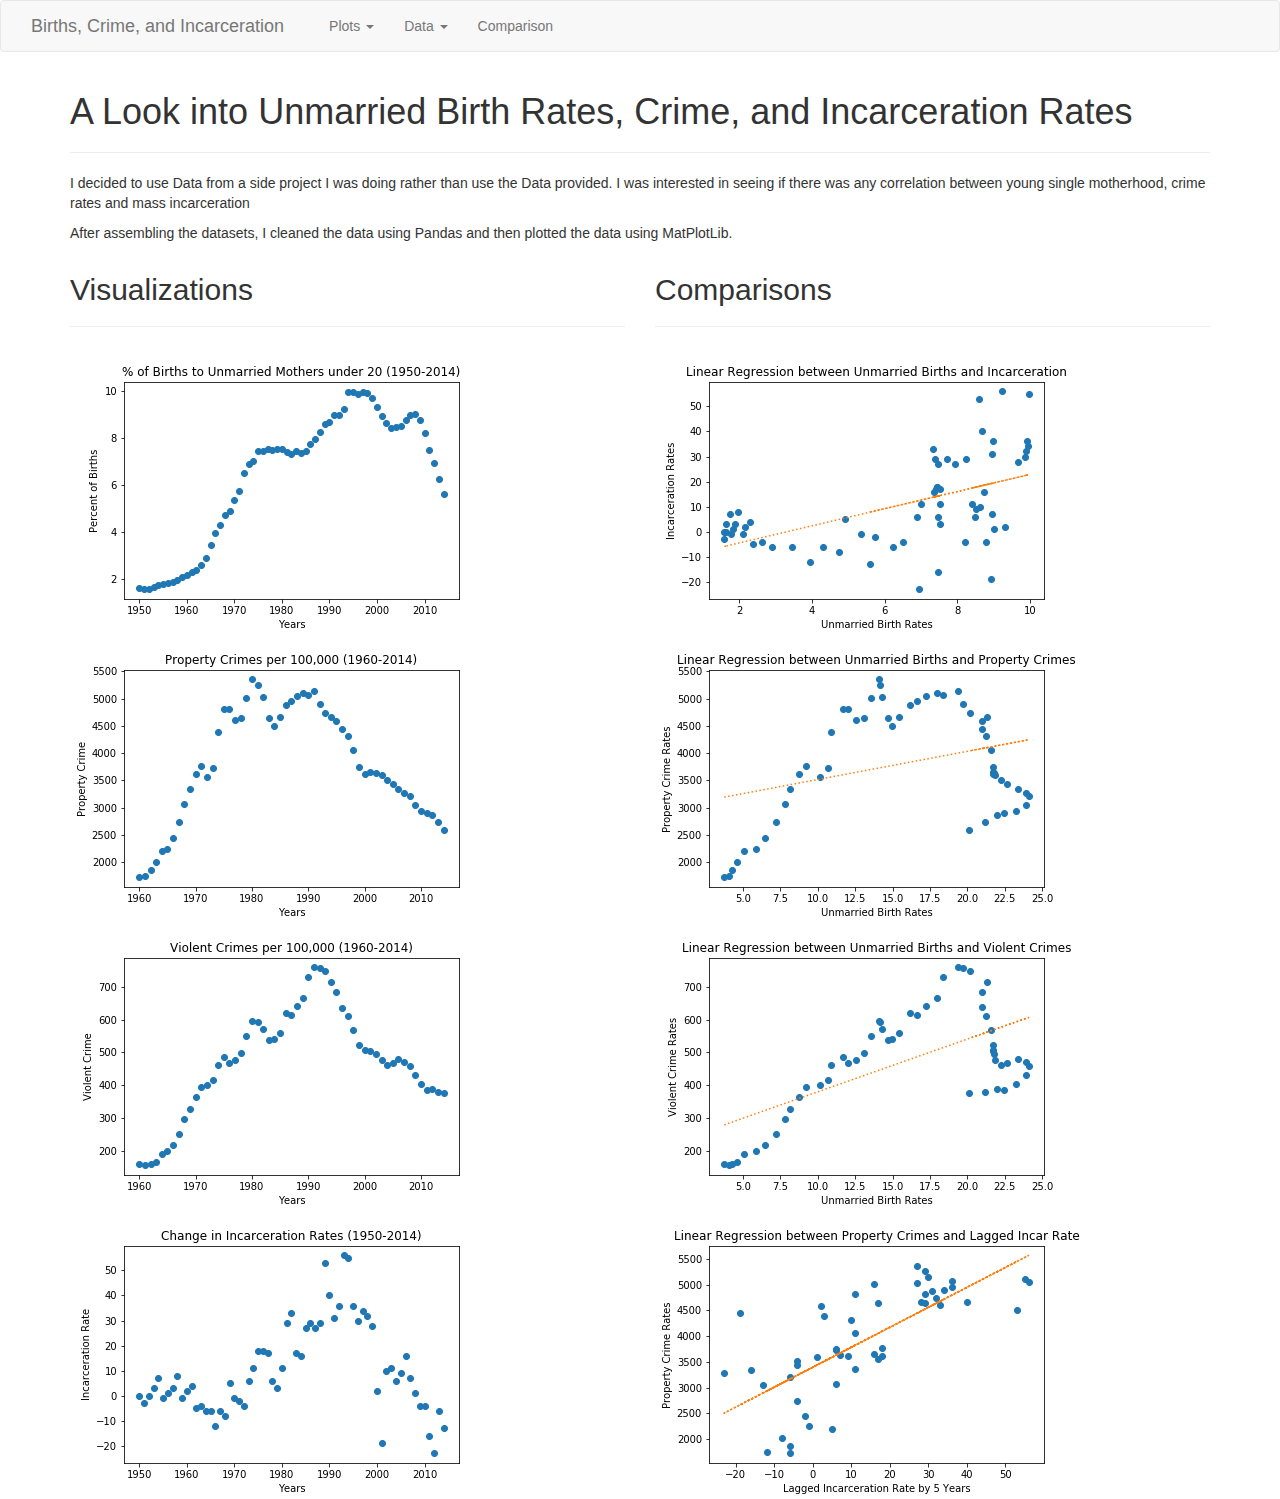
<file: index.html>
<!DOCTYPE html>
<html lang = 'en'>
    <head>
        <meta charset='UTF-8'>
        <title>Data Visualization Homepage</title>
        <link rel="stylesheet" href="https://maxcdn.bootstrapcdn.com/bootstrap/3.3.7/css/bootstrap.min.css" integrity="sha384-BVYiiSIFeK1dGmJRAkycuHAHRg32OmUcww7on3RYdg4Va+PmSTsz/K68vbdEjh4u" crossorigin="anonymous">
        
    </head>

    <body>
        <!-- Start of navbar -->
    <nav class="navbar navbar-default">
      <div class="container-fluid">
       
        <div class="navbar-header">
          <button type="button" class="navbar-toggle collapsed" data-toggle="collapse" data-target="#bs-example-navbar-collapse-1" aria-expanded="false">
            <span class="sr-only">Toggle Navigation</span>
            <span class="icon-bar"></span>
            <span class="icon-bar"></span>
            <span class="icon-bar"></span>
          </button>
          <div class="col-lg-12">
            <a class="navbar-brand" href="index.html" id="logo">Births, Crime, and Incarceration</a>
          </div>
        </div>
  
        <!-- Collect the nav links, forms, and other content for toggling -->
        <div class="collapse navbar-collapse" id="bs-example-navbar-collapse-1">
          <ul class="nav navbar-nav">
            <li class="dropdown">
              <a href="#" class="dropdown-toggle" data-toggle="dropdown" role="button" aria-haspopup="true" aria-expanded="false">Plots <span class="caret"></span></a>
              <ul class="dropdown-menu">
                <li><a href="visualizations/births.html">Birth Rates</a></li>
                <li><a href="visualizations/property.html">Property Crimes</a></li>
                <li><a href="visualizations/violent.html">Violent Crimes</a></li>
                <li><a href="visualizations/incar.html">Incarceration Rates</a></li>
              </ul>
            </li>
            <li class="dropdown">
              <a href="#" class="dropdown-toggle" data-toggle="dropdown" role="button" aria-haspopup="true" aria-expanded="false">Data <span class="caret"></span></a>
              <ul class="dropdown-menu">
                <li><a href="Data/birth_data.html">Birth Rate Data</a></li>
                <li><a href="Data/crime_data.html">Crime Rate Data</a></li>
                <li><a href="Data/incar_data.html">Incarceration Rate Data</a></li>
              </ul>
            </li>
            <li><a href="comparison.html">Comparison</a></li>
          </ul>

         
        </div>
        <!-- /.navbar-collapse -->
      </div>
      <!-- /.container-fluid -->
    </nav>
    <!-- End of navbar -->

          <div class="container">
            <section class="row">
              <div class="col-md-12">
                <article class="description-content">
                  <h1 class="description-header">A Look into Unmarried Birth Rates, Crime, and Incarceration Rates</h1>
                  <hr class="description-hr"/>
                  <p>I decided to use Data from a side project I was doing rather than use the Data provided. I was interested in seeing if there was any correlation between young single motherhood, crime rates and mass incarceration</p>
                  <p>After assembling the datasets, I cleaned the data using Pandas and then plotted the data using MatPlotLib.</p>
                </article>
                
              
              </div>
    
            </section>
            <section>
              <div class="row">
                <div class="col-md-6">
                  <section id="imageNav-area">
                    <div class="imageNav-content">
                      <h2 class="imageNav-header">Visualizations</h2>
                      <hr />
                      <div id="images">
                        <a href="visualizations/births.html"><img src="Resources/assets/images/Fig1.png" alt="Birth Rate" class="imageNav-photo"></a>
                        <a href="visualizations/property.html"><img src="Resources/assets/images/Fig2.png" alt="Property Crime" class="imageNav-photo"></a>
                        <a href="visualizations/violent.html"><img src="Resources/assets/images/Fig3.png" alt="Violent Crime" class="imageNav-photo"></a>
                        <a href="visualizations/incar.html"><img src="Resources/assets/images/Fig4.png" alt="Incarceration Rate" class="imageNav-photo"></a>
                      </div>
                    </div>
                  </section>
                </div>
                <div class="col-md-6">
                  <section id="imageNav-area">
                    <div class="imageNav-content">
                      <h2 class="imageNav-header">Comparisons</h2>
                      <hr />
                      <div id="images">
                        <a href="comparison.html"><img src="Resources/assets/images/Fig5.png" alt="Birth Rate" class="imageNav-photo"></a>
                        <a href="comparison.html"><img src="Resources/assets/images/Fig6.png" alt="Property Crime" class="imageNav-photo"></a>
                        <a href="comparison.html"><img src="Resources/assets/images/Fig7.png" alt="Violent Crime" class="imageNav-photo"></a>
                        <a href="comparison.html"><img src="Resources/assets/images/Fig8.png" alt="Incarceration Rate" class="imageNav-photo"></a>
                      </div>
                    </div>
                  </section>
                </div>
              </div>
            </section>
          </div>
        
          <!-- jQuery CDN -->
        <script type="text/javascript" src="https://code.jquery.com/jquery-2.1.4.min.js"></script>

        <!-- Bootstrap CDN -->
        <script src="https://maxcdn.bootstrapcdn.com/bootstrap/3.3.6/js/bootstrap.min.js"></script>
        
      </body>
</html>
</file>
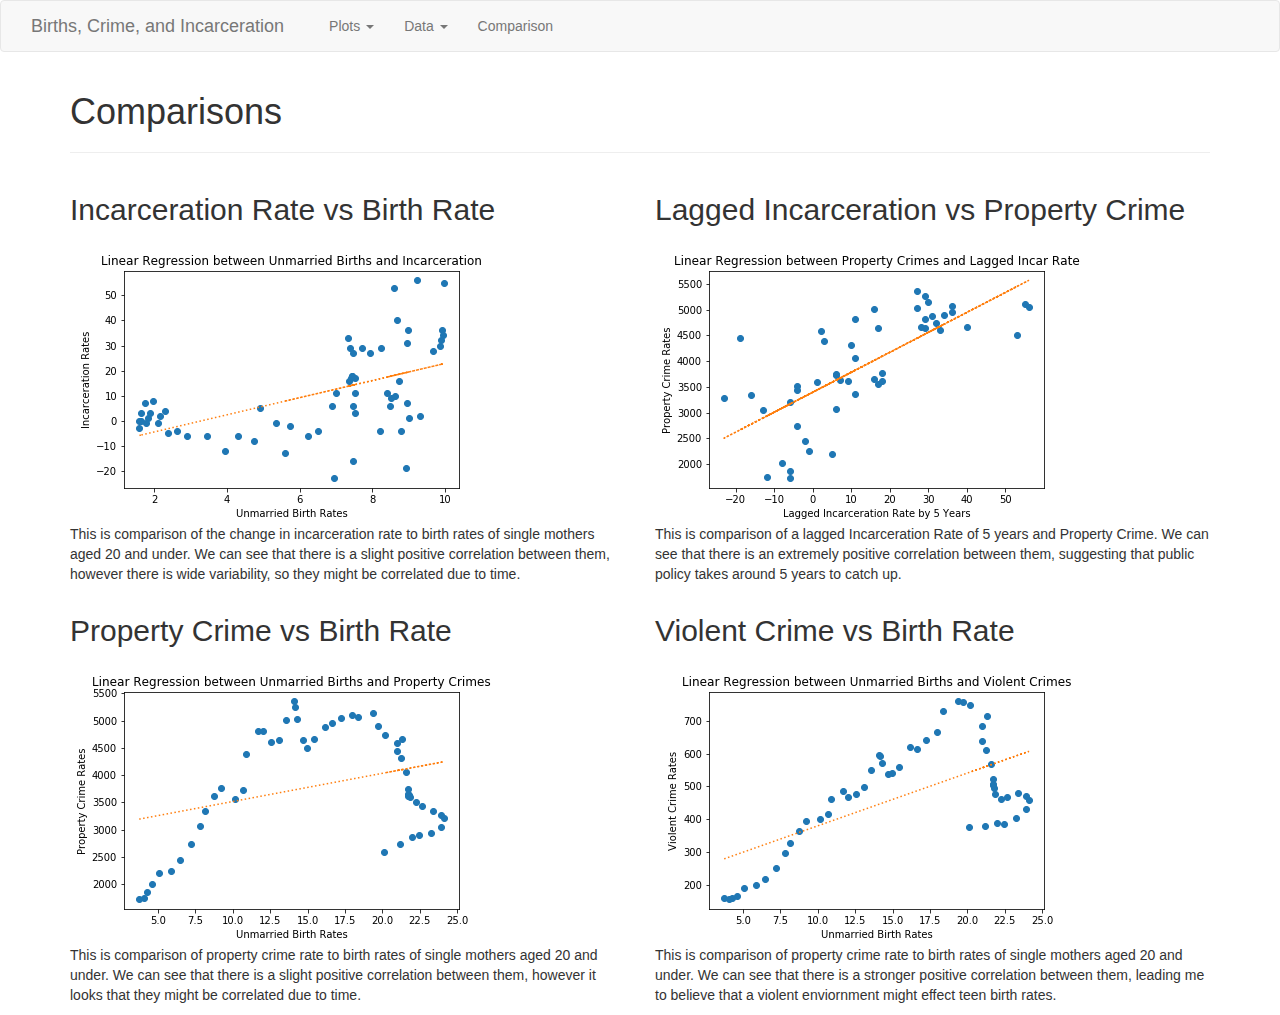
<file: comparison.html>
<!DOCTYPE html>
<html lang = 'en'>
    <head>
        <meta charset='UTF-8'>
        <title>Data Visualization Homepage</title>
        <link rel="stylesheet" href="https://maxcdn.bootstrapcdn.com/bootstrap/3.3.7/css/bootstrap.min.css" integrity="sha384-BVYiiSIFeK1dGmJRAkycuHAHRg32OmUcww7on3RYdg4Va+PmSTsz/K68vbdEjh4u" crossorigin="anonymous">
        
    </head>

  <body>
    <!-- Start of navbar -->
    <nav class="navbar navbar-default">
      <div class="container-fluid">
       
        <div class="navbar-header">
          <button type="button" class="navbar-toggle collapsed" data-toggle="collapse" data-target="#bs-example-navbar-collapse-1" aria-expanded="false">
            <span class="sr-only">Toggle Navigation</span>
            <span class="icon-bar"></span>
            <span class="icon-bar"></span>
            <span class="icon-bar"></span>
          </button>
          <div class="col-lg-12">
            <a class="navbar-brand" href="index.html" id="logo">Births, Crime, and Incarceration</a>
          </div>
        </div>
  
        <!-- Collect the nav links, forms, and other content for toggling -->
        <div class="collapse navbar-collapse" id="bs-example-navbar-collapse-1">
          <ul class="nav navbar-nav">
            <li class="dropdown">
              <a href="#" class="dropdown-toggle" data-toggle="dropdown" role="button" aria-haspopup="true" aria-expanded="false">Plots <span class="caret"></span></a>
              <ul class="dropdown-menu">
                <li><a href="visualizations/births.html">Birth Rates</a></li>
                <li><a href="visualizations/property.html">Property Crimes</a></li>
                <li><a href="visualizations/violent.html">Violent Crimes</a></li>
                <li><a href="visualizations/incar.html">Incarceration Rates</a></li>
              </ul>
            </li>
            <li class="dropdown">
              <a href="#" class="dropdown-toggle" data-toggle="dropdown" role="button" aria-haspopup="true" aria-expanded="false">Data <span class="caret"></span></a>
              <ul class="dropdown-menu">
                <li><a href="Data/birth_data.html">Birth Rate Data</a></li>
                <li><a href="Data/crime_data.html">Crime Rate Data</a></li>
                <li><a href="Data/incar_data.html">Incarceration Rate Data</a></li>
              </ul>
            </li>
            <li><a href="comparison.html">Comparison</a></li>
          </ul>

         
        </div>
        <!-- /.navbar-collapse -->
      </div>
      <!-- /.container-fluid -->
    </nav>
    <!-- End of navbar -->

    <!-- Start of container -->
    <div class="container">
      <article class="description-content row">
        <div class="col-xs-12">
          <h1 class="description-header">Comparisons</h1>
          <hr class="description-hr"/>
        </div>
        <div class="col-md-6">
          <h2 class="comparison-header">Incarceration Rate vs Birth Rate</h2>
          <a><img src="Resources/assets/images/Fig5.png" alt="Incarceration vs. Births" class="comparison-image img-responsive"></a>
          <hr class="visible-xs visible-sm">
          <p class="description-text">This is comparison of the change in incarceration rate to birth rates of single mothers aged 20 and under. We can see that there is a slight positive correlation between them, however there is wide variability, so they might be correlated due to time.</p>
        </div>
        <div class="col-md-6">
          <h2 class="comparison-header">Lagged Incarceration vs Property Crime</h2>
          <a><img src="Resources/assets/images/Fig8.png" alt="Latitude vs. Humidity" class="comparison-image img-responsive"></a>
          <hr class="visible-xs visible-sm">
          <p class="description-text">This is comparison of a lagged Incarceration Rate of 5 years and Property Crime. We can see that there is an extremely positive correlation between them, suggesting that public policy takes around 5 years to catch up.</p>
        </div>
        <div class="col-md-6">
          <h2 class="comparison-header">Property Crime vs Birth Rate</h2>
          <a><img src="Resources/assets/images/Fig6.png" alt="Property Crimes vs. Births" class="comparison-image img-responsive"></a>
          <hr class="visible-xs visible-sm">
          <p class="description-text">This is comparison of property crime rate to birth rates of single mothers aged 20 and under. We can see that there is a slight positive correlation between them,  however it looks that they might be correlated due to time.</p>
        </div>
        <div class="col-md-6">
          <h2 class="comparison-header">Violent Crime vs Birth Rate</h2>
          <a><img src="Resources/assets/images/Fig7.png" alt="Violent Crimes vs. Births" class="comparison-image img-responsive"></a>
          <p class="description-text">This is comparison of property crime rate to birth rates of single mothers aged 20 and under. We can see that there is a stronger positive correlation between them, leading me to believe that a violent enviornment might effect teen birth rates.</p>
        </div>
      </article>
    </div>
    <!-- End of container  -->


    <!-- jQuery CDN -->
    <script type="text/javascript" src="https://code.jquery.com/jquery-2.1.4.min.js"></script>

    <!-- Bootstrap CDN -->
    <script src="https://maxcdn.bootstrapcdn.com/bootstrap/3.3.6/js/bootstrap.min.js"></script>
  </body>

</html>
</file>
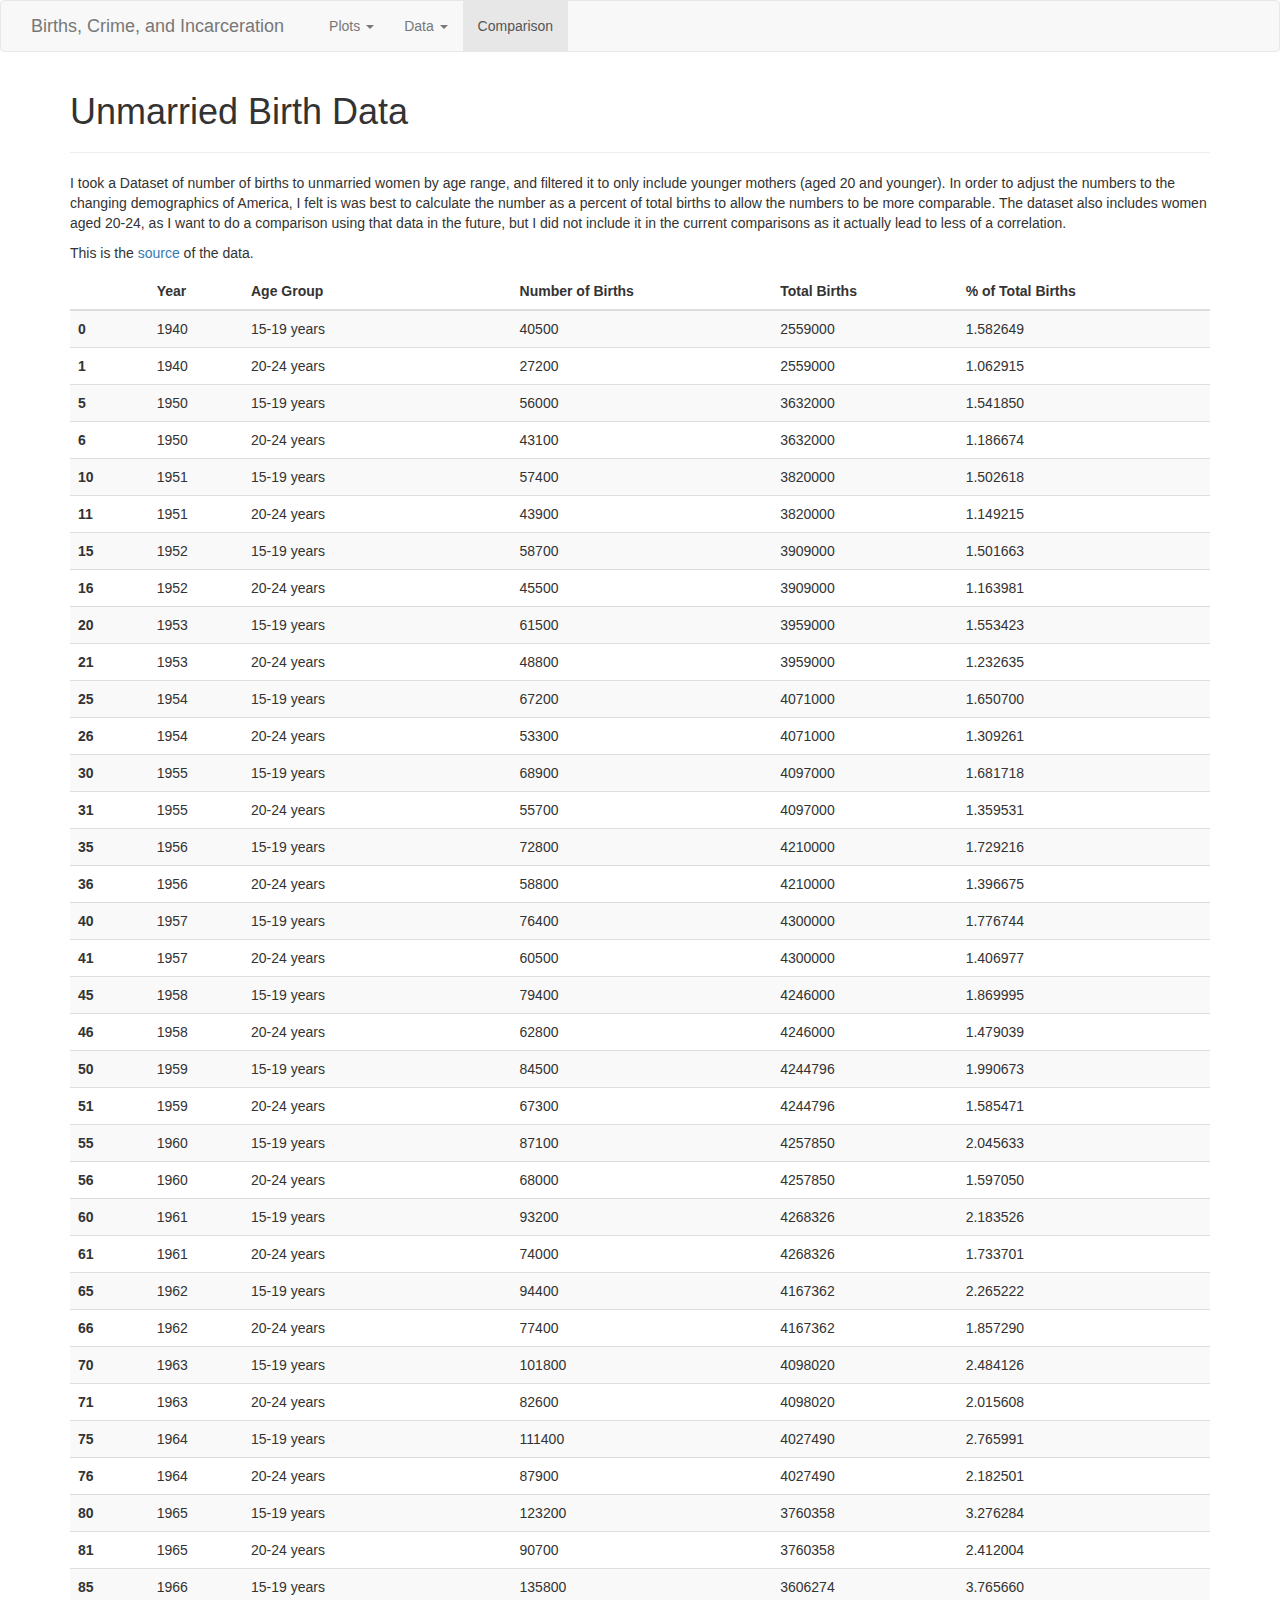
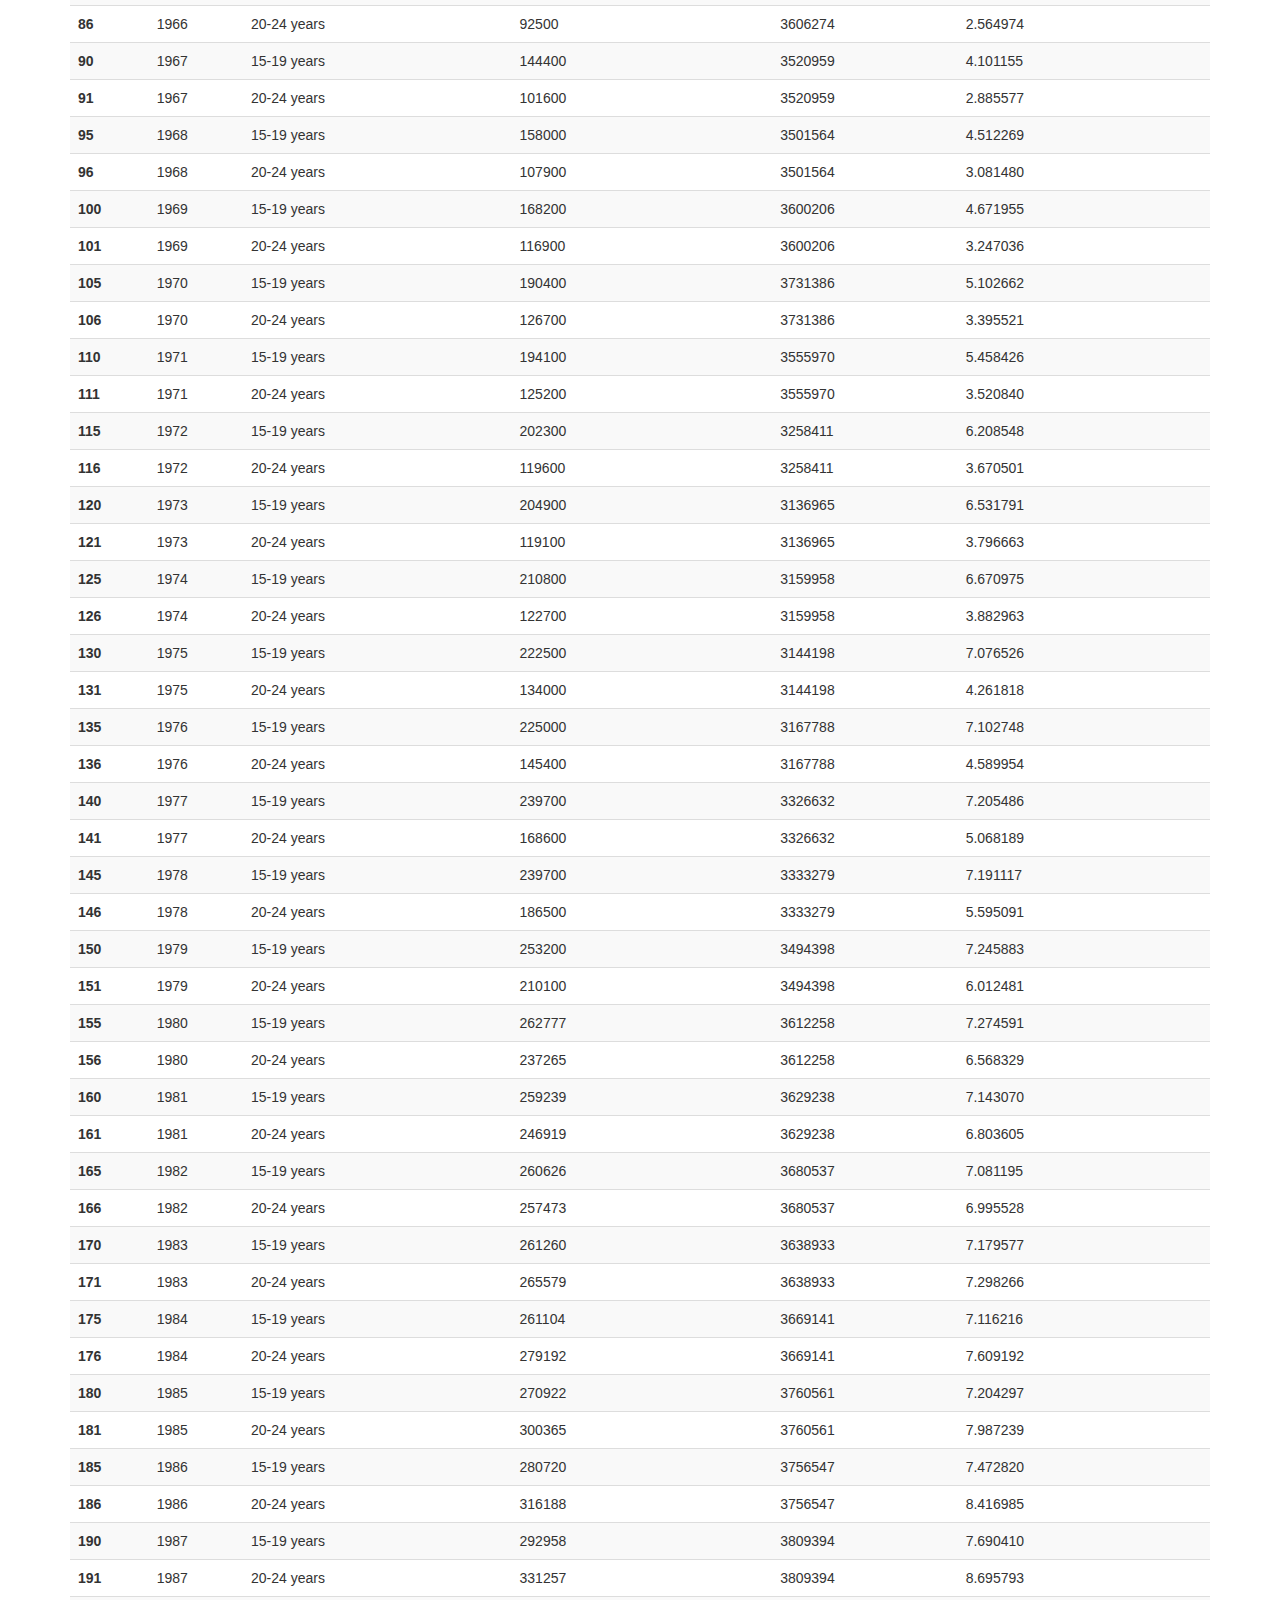
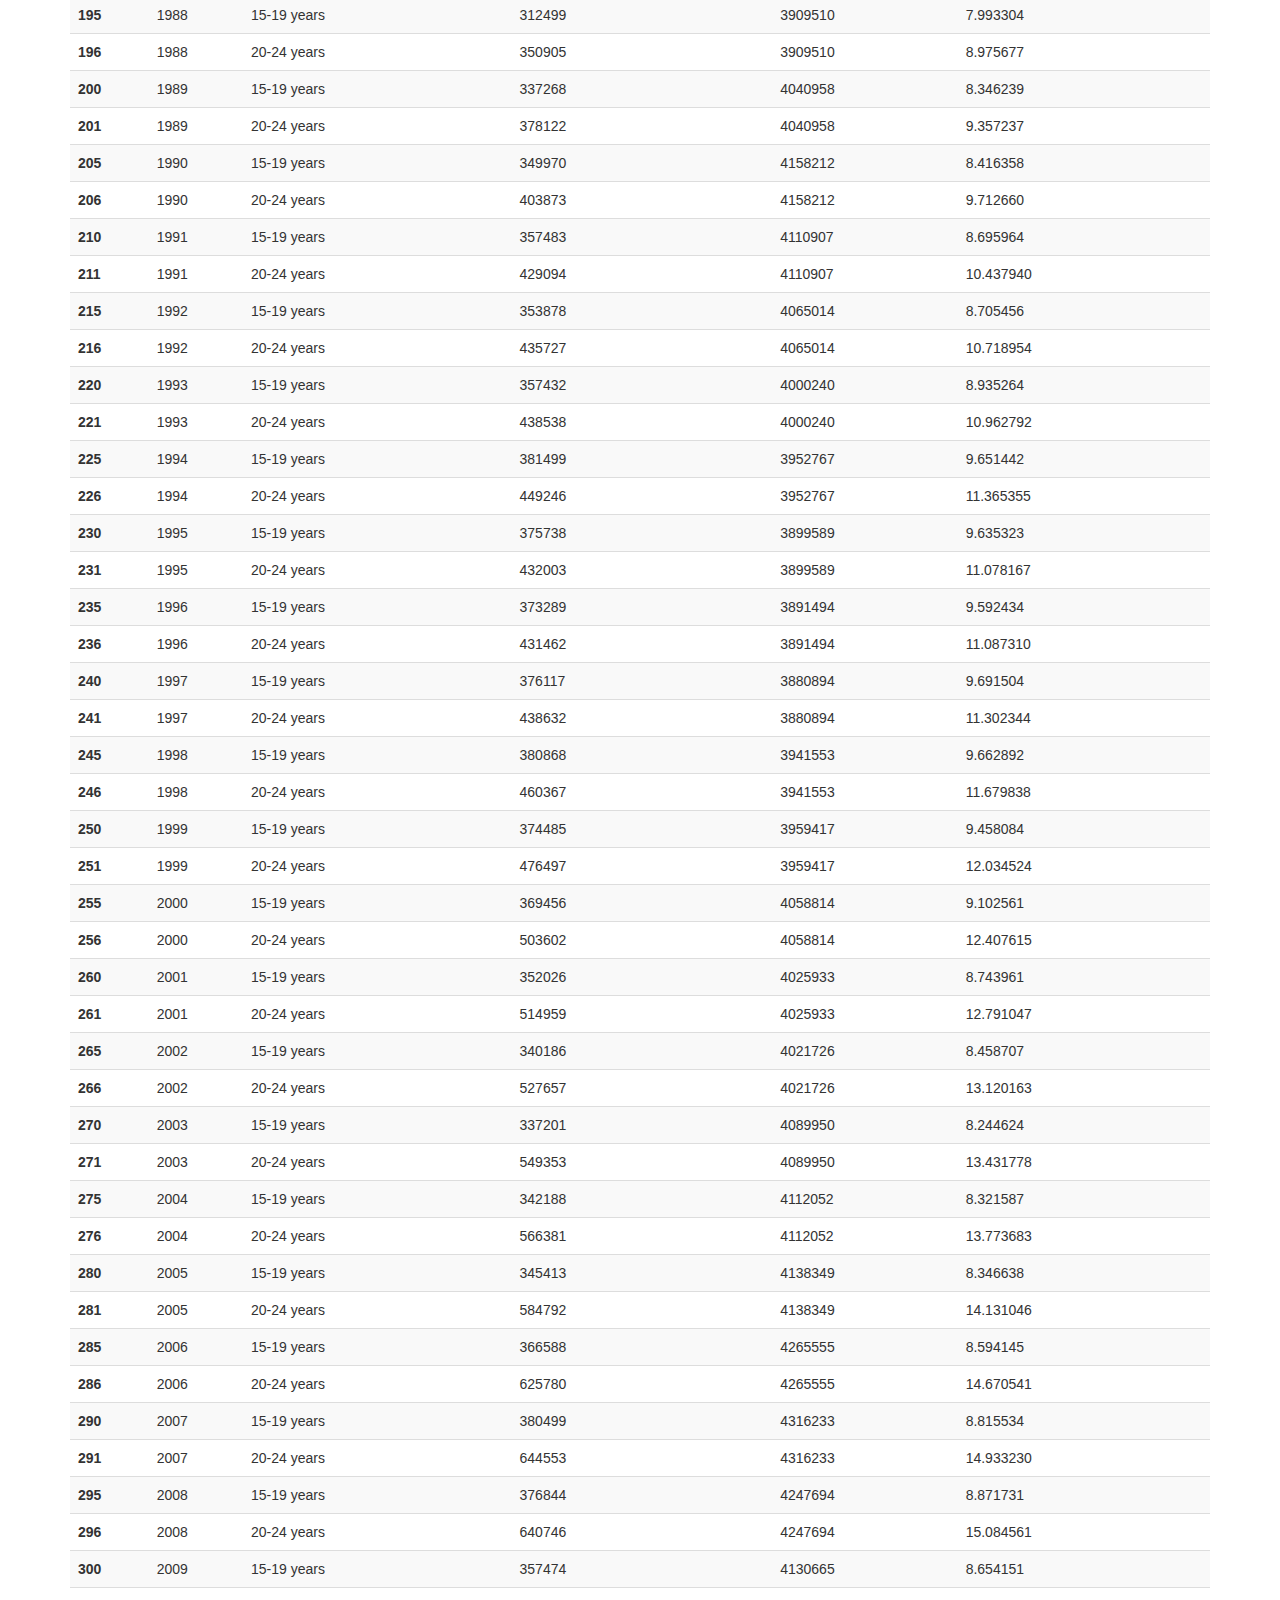
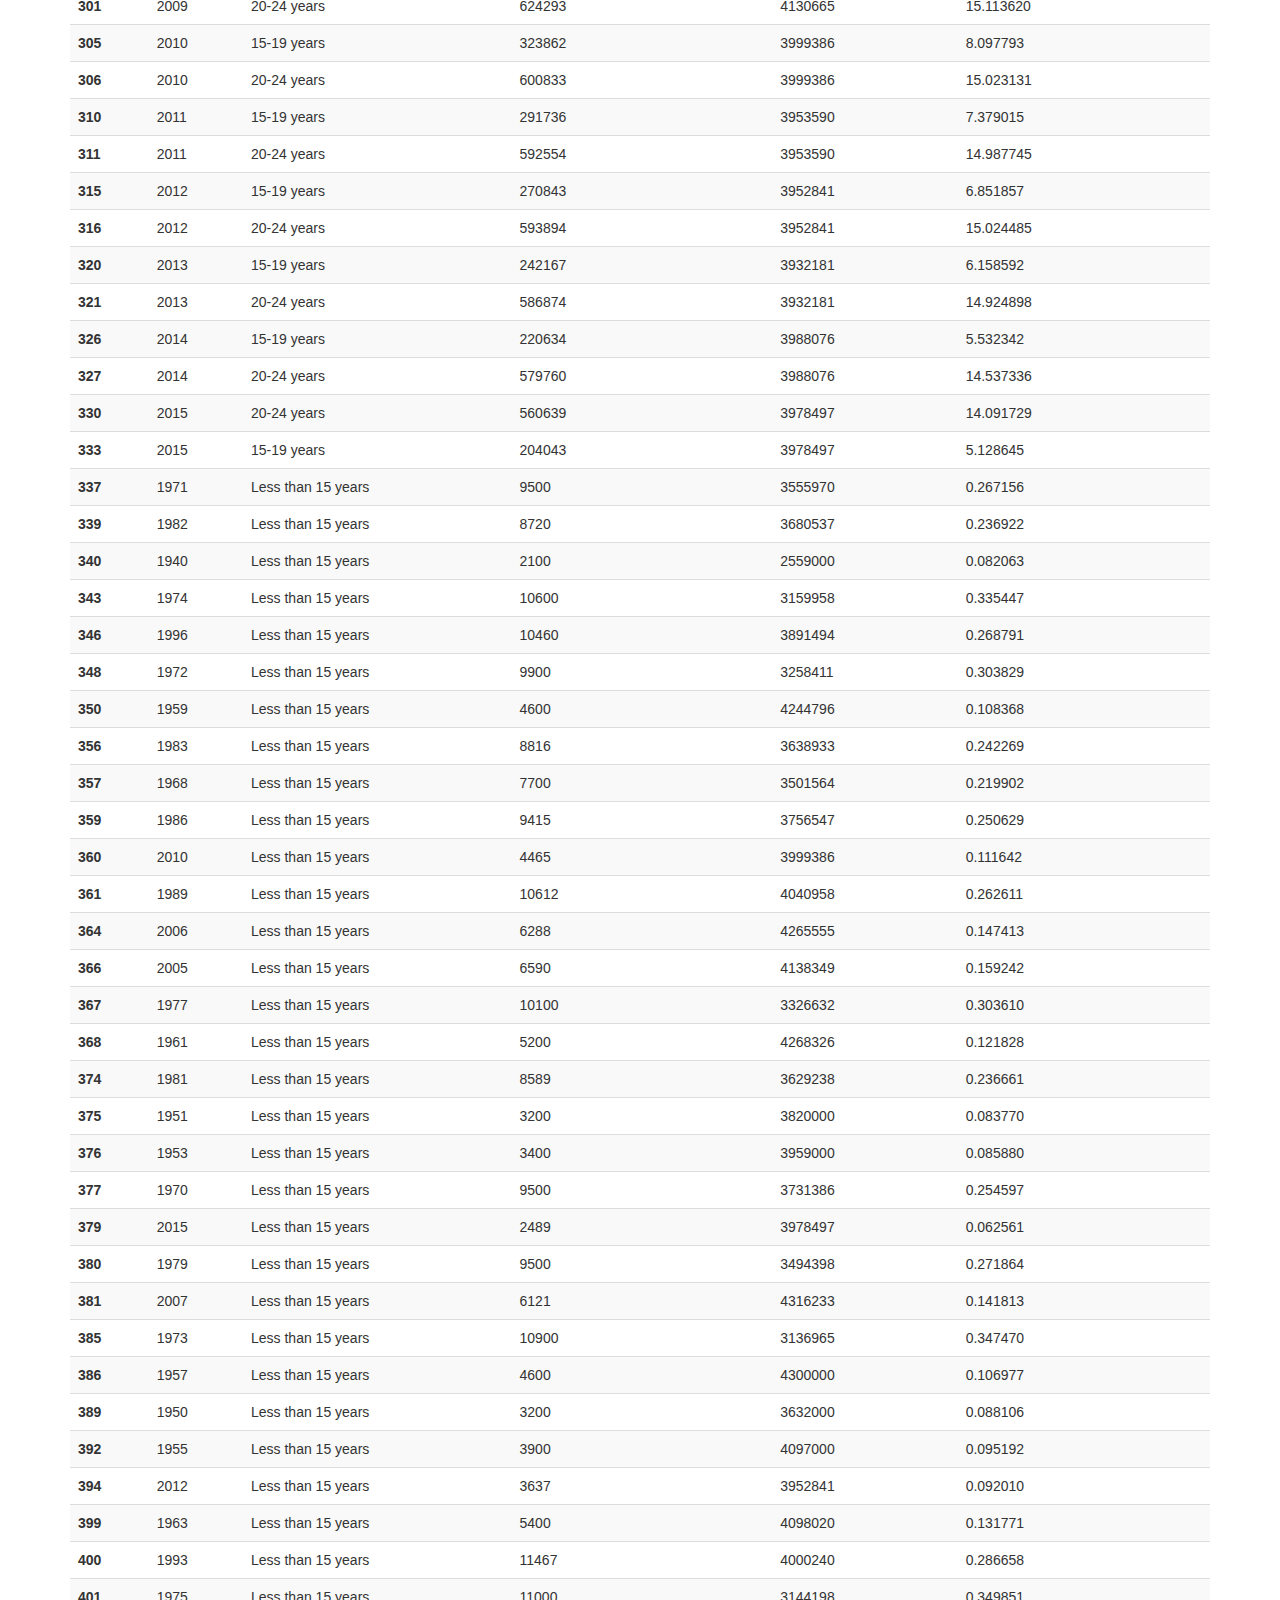
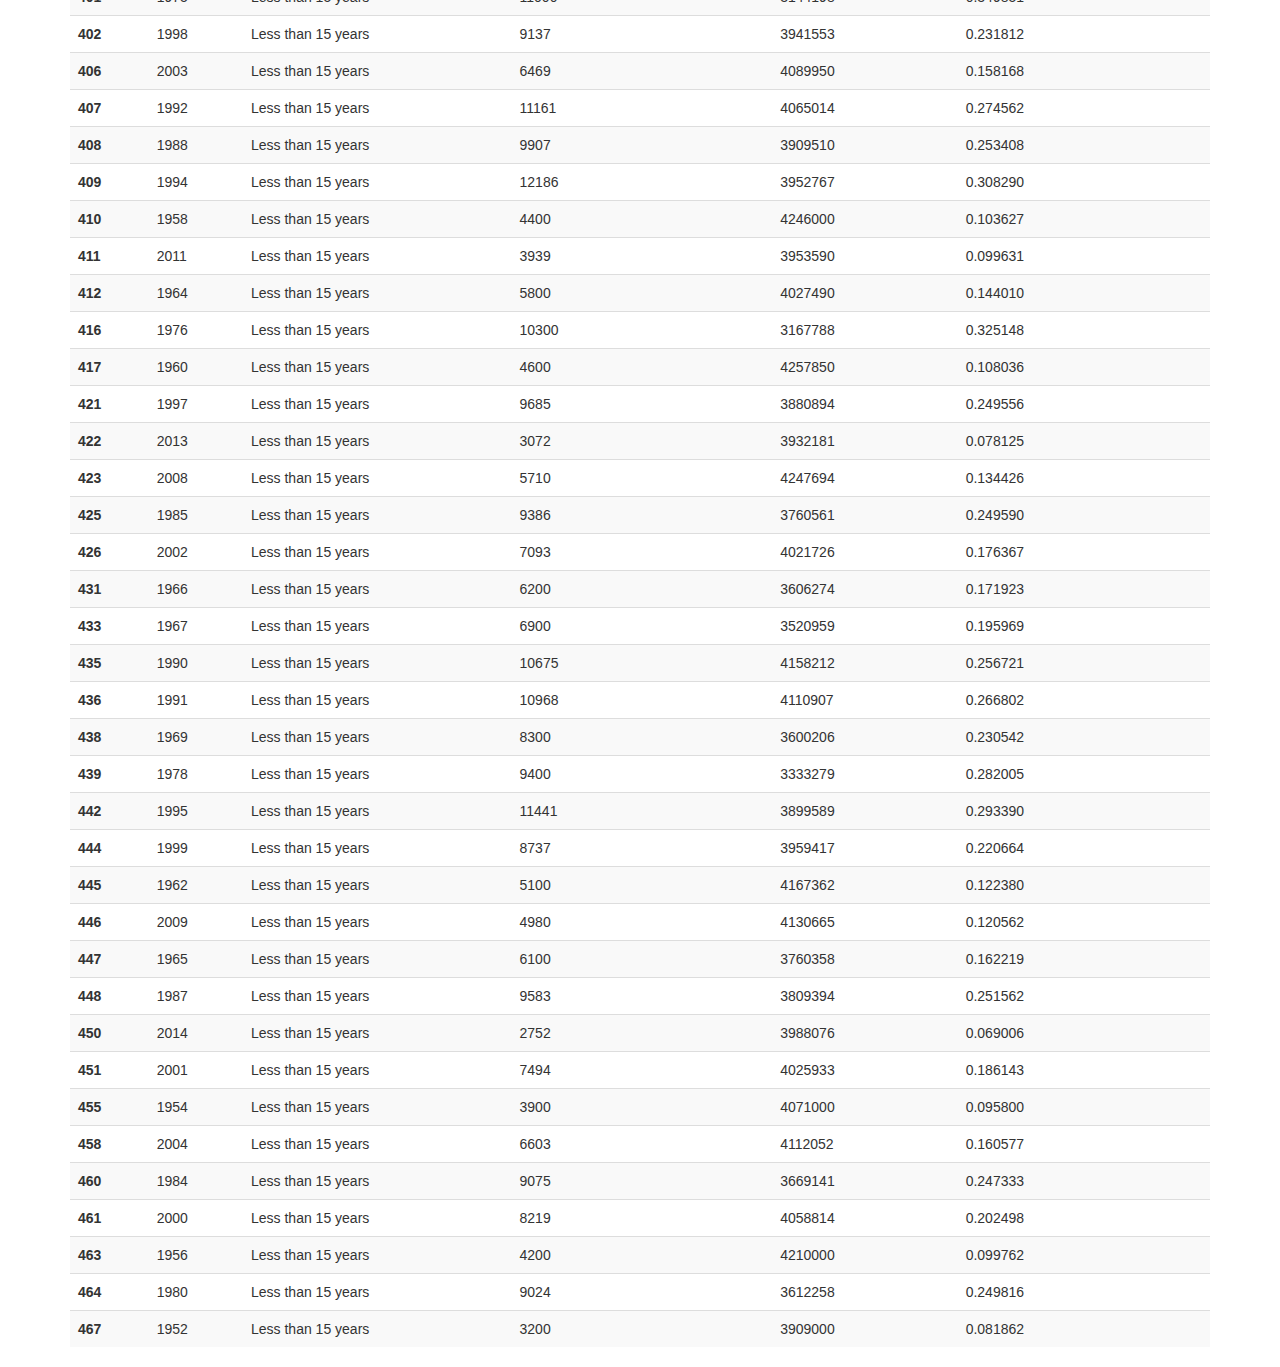
<file: Data/birth_data.html>
<!DOCTYPE html>
<html lang = 'en'>
    <head>
        <meta charset='UTF-8'>
        <title>Data Visualization Homepage</title>
        <link rel="stylesheet" href="https://maxcdn.bootstrapcdn.com/bootstrap/3.3.7/css/bootstrap.min.css" integrity="sha384-BVYiiSIFeK1dGmJRAkycuHAHRg32OmUcww7on3RYdg4Va+PmSTsz/K68vbdEjh4u" crossorigin="anonymous">
        
    </head>

    <body>
      <!-- Start of navbar -->
      <nav class="navbar navbar-default">
        <div class="container-fluid">
      
          <div class="navbar-header">
            <button type="button" class="navbar-toggle collapsed" data-toggle="collapse" data-target="#bs-example-navbar-collapse-1" aria-expanded="false">
              <span class="sr-only">Toggle Navigation</span>
              <span class="icon-bar"></span>
              <span class="icon-bar"></span>
              <span class="icon-bar"></span>
            </button>
            <div class="col-lg-12">
              <a class="navbar-brand" href="../index.html" id="logo">Births, Crime, and Incarceration</a>
            </div>
          </div>
    
          <!-- Collect the nav links, forms, and other content for toggling -->
          <div class="collapse navbar-collapse" id="bs-example-navbar-collapse-1">
            <ul class="nav navbar-nav">
              
              <li class="dropdown">
                <a href="#" class="dropdown-toggle" data-toggle="dropdown" role="button" aria-haspopup="true" aria-expanded="false">Plots <span class="caret"></span></a>
                <ul class="dropdown-menu">
                  <li><a href="../visualizations/births.html">Birth Rates</a></li>
                  <li><a href="../visualizations/property.html">Property Crimes</a></li>
                  <li><a href="../visualizations/violent.html">Violent Crimes</a></li>
                  <li><a href="../visualizations/incar.html">Incarceration Rates</a></li>
                </ul>
              </li>
              <li class="dropdown">
                <a href="#" class="dropdown-toggle" data-toggle="dropdown" role="button" aria-haspopup="true" aria-expanded="false">Data <span class="caret"></span></a>
                <ul class="dropdown-menu">
                  <li><a href="birth_data.html">Birth Rate Data</a></li>
                  <li><a href="crime_data.html">Crime Rate Data</a></li>
                  <li><a href="incar_data.html">Incarceration Rate Data</a></li>
                </ul>
              </li>
              <li class="active"><a href="../comparison.html">Comparison <span class="sr-only">(current)</span></a></li>
            </ul>
          </div>
          <!-- /.navbar-collapse -->
        </div>
        <!-- /.container-fluid -->
      </nav>
    <!-- End of navbar -->

    <!-- Start of container -->
    <div class="container">
      <article class="description-content row">
        <div class="col-xs-12">
          <h1 class="description-header">Unmarried Birth Data</h1>
          <hr class="description-hr"/>
          <p class="description-text">I took a Dataset of number of births to unmarried women by age range, and filtered it to only include younger mothers (aged 20 and younger). In order to adjust the numbers to the changing demographics of America, I felt is was best to calculate the number as a percent of total births to allow the numbers to be more comparable. The dataset also includes women aged 20-24, as I want to do a comparison using that data in the future, but I did not include it in the current comparisons as it actually lead to less of a correlation.</p>
          <p class="description-text">This is the <a href='https://www.kaggle.com/cdc/nchs-births-and-birth-rates-data'>source</a> of the data.</p>
          <div class="table-responsive">
            <table  class="table table-striped table-hover">
              <thead>
                <tr style="text-align: right;">
                  <th></th>
                  <th>Year</th>
                  <th>Age Group</th>
                  <th>Number of Births</th>
                  <th>Total Births</th>
                  <th>% of Total Births</th>
                </tr>
              </thead>
              <tbody>
                <tr>
                  <th>0</th>
                  <td>1940</td>
                  <td>15-19 years</td>
                  <td>40500</td>
                  <td>2559000</td>
                  <td>1.582649</td>
                </tr>
                <tr>
                  <th>1</th>
                  <td>1940</td>
                  <td>20-24 years</td>
                  <td>27200</td>
                  <td>2559000</td>
                  <td>1.062915</td>
                </tr>
                <tr>
                  <th>5</th>
                  <td>1950</td>
                  <td>15-19 years</td>
                  <td>56000</td>
                  <td>3632000</td>
                  <td>1.541850</td>
                </tr>
                <tr>
                  <th>6</th>
                  <td>1950</td>
                  <td>20-24 years</td>
                  <td>43100</td>
                  <td>3632000</td>
                  <td>1.186674</td>
                </tr>
                <tr>
                  <th>10</th>
                  <td>1951</td>
                  <td>15-19 years</td>
                  <td>57400</td>
                  <td>3820000</td>
                  <td>1.502618</td>
                </tr>
                <tr>
                  <th>11</th>
                  <td>1951</td>
                  <td>20-24 years</td>
                  <td>43900</td>
                  <td>3820000</td>
                  <td>1.149215</td>
                </tr>
                <tr>
                  <th>15</th>
                  <td>1952</td>
                  <td>15-19 years</td>
                  <td>58700</td>
                  <td>3909000</td>
                  <td>1.501663</td>
                </tr>
                <tr>
                  <th>16</th>
                  <td>1952</td>
                  <td>20-24 years</td>
                  <td>45500</td>
                  <td>3909000</td>
                  <td>1.163981</td>
                </tr>
                <tr>
                  <th>20</th>
                  <td>1953</td>
                  <td>15-19 years</td>
                  <td>61500</td>
                  <td>3959000</td>
                  <td>1.553423</td>
                </tr>
                <tr>
                  <th>21</th>
                  <td>1953</td>
                  <td>20-24 years</td>
                  <td>48800</td>
                  <td>3959000</td>
                  <td>1.232635</td>
                </tr>
                <tr>
                  <th>25</th>
                  <td>1954</td>
                  <td>15-19 years</td>
                  <td>67200</td>
                  <td>4071000</td>
                  <td>1.650700</td>
                </tr>
                <tr>
                  <th>26</th>
                  <td>1954</td>
                  <td>20-24 years</td>
                  <td>53300</td>
                  <td>4071000</td>
                  <td>1.309261</td>
                </tr>
                <tr>
                  <th>30</th>
                  <td>1955</td>
                  <td>15-19 years</td>
                  <td>68900</td>
                  <td>4097000</td>
                  <td>1.681718</td>
                </tr>
                <tr>
                  <th>31</th>
                  <td>1955</td>
                  <td>20-24 years</td>
                  <td>55700</td>
                  <td>4097000</td>
                  <td>1.359531</td>
                </tr>
                <tr>
                  <th>35</th>
                  <td>1956</td>
                  <td>15-19 years</td>
                  <td>72800</td>
                  <td>4210000</td>
                  <td>1.729216</td>
                </tr>
                <tr>
                  <th>36</th>
                  <td>1956</td>
                  <td>20-24 years</td>
                  <td>58800</td>
                  <td>4210000</td>
                  <td>1.396675</td>
                </tr>
                <tr>
                  <th>40</th>
                  <td>1957</td>
                  <td>15-19 years</td>
                  <td>76400</td>
                  <td>4300000</td>
                  <td>1.776744</td>
                </tr>
                <tr>
                  <th>41</th>
                  <td>1957</td>
                  <td>20-24 years</td>
                  <td>60500</td>
                  <td>4300000</td>
                  <td>1.406977</td>
                </tr>
                <tr>
                  <th>45</th>
                  <td>1958</td>
                  <td>15-19 years</td>
                  <td>79400</td>
                  <td>4246000</td>
                  <td>1.869995</td>
                </tr>
                <tr>
                  <th>46</th>
                  <td>1958</td>
                  <td>20-24 years</td>
                  <td>62800</td>
                  <td>4246000</td>
                  <td>1.479039</td>
                </tr>
                <tr>
                  <th>50</th>
                  <td>1959</td>
                  <td>15-19 years</td>
                  <td>84500</td>
                  <td>4244796</td>
                  <td>1.990673</td>
                </tr>
                <tr>
                  <th>51</th>
                  <td>1959</td>
                  <td>20-24 years</td>
                  <td>67300</td>
                  <td>4244796</td>
                  <td>1.585471</td>
                </tr>
                <tr>
                  <th>55</th>
                  <td>1960</td>
                  <td>15-19 years</td>
                  <td>87100</td>
                  <td>4257850</td>
                  <td>2.045633</td>
                </tr>
                <tr>
                  <th>56</th>
                  <td>1960</td>
                  <td>20-24 years</td>
                  <td>68000</td>
                  <td>4257850</td>
                  <td>1.597050</td>
                </tr>
                <tr>
                  <th>60</th>
                  <td>1961</td>
                  <td>15-19 years</td>
                  <td>93200</td>
                  <td>4268326</td>
                  <td>2.183526</td>
                </tr>
                <tr>
                  <th>61</th>
                  <td>1961</td>
                  <td>20-24 years</td>
                  <td>74000</td>
                  <td>4268326</td>
                  <td>1.733701</td>
                </tr>
                <tr>
                  <th>65</th>
                  <td>1962</td>
                  <td>15-19 years</td>
                  <td>94400</td>
                  <td>4167362</td>
                  <td>2.265222</td>
                </tr>
                <tr>
                  <th>66</th>
                  <td>1962</td>
                  <td>20-24 years</td>
                  <td>77400</td>
                  <td>4167362</td>
                  <td>1.857290</td>
                </tr>
                <tr>
                  <th>70</th>
                  <td>1963</td>
                  <td>15-19 years</td>
                  <td>101800</td>
                  <td>4098020</td>
                  <td>2.484126</td>
                </tr>
                <tr>
                  <th>71</th>
                  <td>1963</td>
                  <td>20-24 years</td>
                  <td>82600</td>
                  <td>4098020</td>
                  <td>2.015608</td>
                </tr>
                <tr>
                  <th>75</th>
                  <td>1964</td>
                  <td>15-19 years</td>
                  <td>111400</td>
                  <td>4027490</td>
                  <td>2.765991</td>
                </tr>
                <tr>
                  <th>76</th>
                  <td>1964</td>
                  <td>20-24 years</td>
                  <td>87900</td>
                  <td>4027490</td>
                  <td>2.182501</td>
                </tr>
                <tr>
                  <th>80</th>
                  <td>1965</td>
                  <td>15-19 years</td>
                  <td>123200</td>
                  <td>3760358</td>
                  <td>3.276284</td>
                </tr>
                <tr>
                  <th>81</th>
                  <td>1965</td>
                  <td>20-24 years</td>
                  <td>90700</td>
                  <td>3760358</td>
                  <td>2.412004</td>
                </tr>
                <tr>
                  <th>85</th>
                  <td>1966</td>
                  <td>15-19 years</td>
                  <td>135800</td>
                  <td>3606274</td>
                  <td>3.765660</td>
                </tr>
                <tr>
                  <th>86</th>
                  <td>1966</td>
                  <td>20-24 years</td>
                  <td>92500</td>
                  <td>3606274</td>
                  <td>2.564974</td>
                </tr>
                <tr>
                  <th>90</th>
                  <td>1967</td>
                  <td>15-19 years</td>
                  <td>144400</td>
                  <td>3520959</td>
                  <td>4.101155</td>
                </tr>
                <tr>
                  <th>91</th>
                  <td>1967</td>
                  <td>20-24 years</td>
                  <td>101600</td>
                  <td>3520959</td>
                  <td>2.885577</td>
                </tr>
                <tr>
                  <th>95</th>
                  <td>1968</td>
                  <td>15-19 years</td>
                  <td>158000</td>
                  <td>3501564</td>
                  <td>4.512269</td>
                </tr>
                <tr>
                  <th>96</th>
                  <td>1968</td>
                  <td>20-24 years</td>
                  <td>107900</td>
                  <td>3501564</td>
                  <td>3.081480</td>
                </tr>
                <tr>
                  <th>100</th>
                  <td>1969</td>
                  <td>15-19 years</td>
                  <td>168200</td>
                  <td>3600206</td>
                  <td>4.671955</td>
                </tr>
                <tr>
                  <th>101</th>
                  <td>1969</td>
                  <td>20-24 years</td>
                  <td>116900</td>
                  <td>3600206</td>
                  <td>3.247036</td>
                </tr>
                <tr>
                  <th>105</th>
                  <td>1970</td>
                  <td>15-19 years</td>
                  <td>190400</td>
                  <td>3731386</td>
                  <td>5.102662</td>
                </tr>
                <tr>
                  <th>106</th>
                  <td>1970</td>
                  <td>20-24 years</td>
                  <td>126700</td>
                  <td>3731386</td>
                  <td>3.395521</td>
                </tr>
                <tr>
                  <th>110</th>
                  <td>1971</td>
                  <td>15-19 years</td>
                  <td>194100</td>
                  <td>3555970</td>
                  <td>5.458426</td>
                </tr>
                <tr>
                  <th>111</th>
                  <td>1971</td>
                  <td>20-24 years</td>
                  <td>125200</td>
                  <td>3555970</td>
                  <td>3.520840</td>
                </tr>
                <tr>
                  <th>115</th>
                  <td>1972</td>
                  <td>15-19 years</td>
                  <td>202300</td>
                  <td>3258411</td>
                  <td>6.208548</td>
                </tr>
                <tr>
                  <th>116</th>
                  <td>1972</td>
                  <td>20-24 years</td>
                  <td>119600</td>
                  <td>3258411</td>
                  <td>3.670501</td>
                </tr>
                <tr>
                  <th>120</th>
                  <td>1973</td>
                  <td>15-19 years</td>
                  <td>204900</td>
                  <td>3136965</td>
                  <td>6.531791</td>
                </tr>
                <tr>
                  <th>121</th>
                  <td>1973</td>
                  <td>20-24 years</td>
                  <td>119100</td>
                  <td>3136965</td>
                  <td>3.796663</td>
                </tr>
                <tr>
                  <th>125</th>
                  <td>1974</td>
                  <td>15-19 years</td>
                  <td>210800</td>
                  <td>3159958</td>
                  <td>6.670975</td>
                </tr>
                <tr>
                  <th>126</th>
                  <td>1974</td>
                  <td>20-24 years</td>
                  <td>122700</td>
                  <td>3159958</td>
                  <td>3.882963</td>
                </tr>
                <tr>
                  <th>130</th>
                  <td>1975</td>
                  <td>15-19 years</td>
                  <td>222500</td>
                  <td>3144198</td>
                  <td>7.076526</td>
                </tr>
                <tr>
                  <th>131</th>
                  <td>1975</td>
                  <td>20-24 years</td>
                  <td>134000</td>
                  <td>3144198</td>
                  <td>4.261818</td>
                </tr>
                <tr>
                  <th>135</th>
                  <td>1976</td>
                  <td>15-19 years</td>
                  <td>225000</td>
                  <td>3167788</td>
                  <td>7.102748</td>
                </tr>
                <tr>
                  <th>136</th>
                  <td>1976</td>
                  <td>20-24 years</td>
                  <td>145400</td>
                  <td>3167788</td>
                  <td>4.589954</td>
                </tr>
                <tr>
                  <th>140</th>
                  <td>1977</td>
                  <td>15-19 years</td>
                  <td>239700</td>
                  <td>3326632</td>
                  <td>7.205486</td>
                </tr>
                <tr>
                  <th>141</th>
                  <td>1977</td>
                  <td>20-24 years</td>
                  <td>168600</td>
                  <td>3326632</td>
                  <td>5.068189</td>
                </tr>
                <tr>
                  <th>145</th>
                  <td>1978</td>
                  <td>15-19 years</td>
                  <td>239700</td>
                  <td>3333279</td>
                  <td>7.191117</td>
                </tr>
                <tr>
                  <th>146</th>
                  <td>1978</td>
                  <td>20-24 years</td>
                  <td>186500</td>
                  <td>3333279</td>
                  <td>5.595091</td>
                </tr>
                <tr>
                  <th>150</th>
                  <td>1979</td>
                  <td>15-19 years</td>
                  <td>253200</td>
                  <td>3494398</td>
                  <td>7.245883</td>
                </tr>
                <tr>
                  <th>151</th>
                  <td>1979</td>
                  <td>20-24 years</td>
                  <td>210100</td>
                  <td>3494398</td>
                  <td>6.012481</td>
                </tr>
                <tr>
                  <th>155</th>
                  <td>1980</td>
                  <td>15-19 years</td>
                  <td>262777</td>
                  <td>3612258</td>
                  <td>7.274591</td>
                </tr>
                <tr>
                  <th>156</th>
                  <td>1980</td>
                  <td>20-24 years</td>
                  <td>237265</td>
                  <td>3612258</td>
                  <td>6.568329</td>
                </tr>
                <tr>
                  <th>160</th>
                  <td>1981</td>
                  <td>15-19 years</td>
                  <td>259239</td>
                  <td>3629238</td>
                  <td>7.143070</td>
                </tr>
                <tr>
                  <th>161</th>
                  <td>1981</td>
                  <td>20-24 years</td>
                  <td>246919</td>
                  <td>3629238</td>
                  <td>6.803605</td>
                </tr>
                <tr>
                  <th>165</th>
                  <td>1982</td>
                  <td>15-19 years</td>
                  <td>260626</td>
                  <td>3680537</td>
                  <td>7.081195</td>
                </tr>
                <tr>
                  <th>166</th>
                  <td>1982</td>
                  <td>20-24 years</td>
                  <td>257473</td>
                  <td>3680537</td>
                  <td>6.995528</td>
                </tr>
                <tr>
                  <th>170</th>
                  <td>1983</td>
                  <td>15-19 years</td>
                  <td>261260</td>
                  <td>3638933</td>
                  <td>7.179577</td>
                </tr>
                <tr>
                  <th>171</th>
                  <td>1983</td>
                  <td>20-24 years</td>
                  <td>265579</td>
                  <td>3638933</td>
                  <td>7.298266</td>
                </tr>
                <tr>
                  <th>175</th>
                  <td>1984</td>
                  <td>15-19 years</td>
                  <td>261104</td>
                  <td>3669141</td>
                  <td>7.116216</td>
                </tr>
                <tr>
                  <th>176</th>
                  <td>1984</td>
                  <td>20-24 years</td>
                  <td>279192</td>
                  <td>3669141</td>
                  <td>7.609192</td>
                </tr>
                <tr>
                  <th>180</th>
                  <td>1985</td>
                  <td>15-19 years</td>
                  <td>270922</td>
                  <td>3760561</td>
                  <td>7.204297</td>
                </tr>
                <tr>
                  <th>181</th>
                  <td>1985</td>
                  <td>20-24 years</td>
                  <td>300365</td>
                  <td>3760561</td>
                  <td>7.987239</td>
                </tr>
                <tr>
                  <th>185</th>
                  <td>1986</td>
                  <td>15-19 years</td>
                  <td>280720</td>
                  <td>3756547</td>
                  <td>7.472820</td>
                </tr>
                <tr>
                  <th>186</th>
                  <td>1986</td>
                  <td>20-24 years</td>
                  <td>316188</td>
                  <td>3756547</td>
                  <td>8.416985</td>
                </tr>
                <tr>
                  <th>190</th>
                  <td>1987</td>
                  <td>15-19 years</td>
                  <td>292958</td>
                  <td>3809394</td>
                  <td>7.690410</td>
                </tr>
                <tr>
                  <th>191</th>
                  <td>1987</td>
                  <td>20-24 years</td>
                  <td>331257</td>
                  <td>3809394</td>
                  <td>8.695793</td>
                </tr>
                <tr>
                  <th>195</th>
                  <td>1988</td>
                  <td>15-19 years</td>
                  <td>312499</td>
                  <td>3909510</td>
                  <td>7.993304</td>
                </tr>
                <tr>
                  <th>196</th>
                  <td>1988</td>
                  <td>20-24 years</td>
                  <td>350905</td>
                  <td>3909510</td>
                  <td>8.975677</td>
                </tr>
                <tr>
                  <th>200</th>
                  <td>1989</td>
                  <td>15-19 years</td>
                  <td>337268</td>
                  <td>4040958</td>
                  <td>8.346239</td>
                </tr>
                <tr>
                  <th>201</th>
                  <td>1989</td>
                  <td>20-24 years</td>
                  <td>378122</td>
                  <td>4040958</td>
                  <td>9.357237</td>
                </tr>
                <tr>
                  <th>205</th>
                  <td>1990</td>
                  <td>15-19 years</td>
                  <td>349970</td>
                  <td>4158212</td>
                  <td>8.416358</td>
                </tr>
                <tr>
                  <th>206</th>
                  <td>1990</td>
                  <td>20-24 years</td>
                  <td>403873</td>
                  <td>4158212</td>
                  <td>9.712660</td>
                </tr>
                <tr>
                  <th>210</th>
                  <td>1991</td>
                  <td>15-19 years</td>
                  <td>357483</td>
                  <td>4110907</td>
                  <td>8.695964</td>
                </tr>
                <tr>
                  <th>211</th>
                  <td>1991</td>
                  <td>20-24 years</td>
                  <td>429094</td>
                  <td>4110907</td>
                  <td>10.437940</td>
                </tr>
                <tr>
                  <th>215</th>
                  <td>1992</td>
                  <td>15-19 years</td>
                  <td>353878</td>
                  <td>4065014</td>
                  <td>8.705456</td>
                </tr>
                <tr>
                  <th>216</th>
                  <td>1992</td>
                  <td>20-24 years</td>
                  <td>435727</td>
                  <td>4065014</td>
                  <td>10.718954</td>
                </tr>
                <tr>
                  <th>220</th>
                  <td>1993</td>
                  <td>15-19 years</td>
                  <td>357432</td>
                  <td>4000240</td>
                  <td>8.935264</td>
                </tr>
                <tr>
                  <th>221</th>
                  <td>1993</td>
                  <td>20-24 years</td>
                  <td>438538</td>
                  <td>4000240</td>
                  <td>10.962792</td>
                </tr>
                <tr>
                  <th>225</th>
                  <td>1994</td>
                  <td>15-19 years</td>
                  <td>381499</td>
                  <td>3952767</td>
                  <td>9.651442</td>
                </tr>
                <tr>
                  <th>226</th>
                  <td>1994</td>
                  <td>20-24 years</td>
                  <td>449246</td>
                  <td>3952767</td>
                  <td>11.365355</td>
                </tr>
                <tr>
                  <th>230</th>
                  <td>1995</td>
                  <td>15-19 years</td>
                  <td>375738</td>
                  <td>3899589</td>
                  <td>9.635323</td>
                </tr>
                <tr>
                  <th>231</th>
                  <td>1995</td>
                  <td>20-24 years</td>
                  <td>432003</td>
                  <td>3899589</td>
                  <td>11.078167</td>
                </tr>
                <tr>
                  <th>235</th>
                  <td>1996</td>
                  <td>15-19 years</td>
                  <td>373289</td>
                  <td>3891494</td>
                  <td>9.592434</td>
                </tr>
                <tr>
                  <th>236</th>
                  <td>1996</td>
                  <td>20-24 years</td>
                  <td>431462</td>
                  <td>3891494</td>
                  <td>11.087310</td>
                </tr>
                <tr>
                  <th>240</th>
                  <td>1997</td>
                  <td>15-19 years</td>
                  <td>376117</td>
                  <td>3880894</td>
                  <td>9.691504</td>
                </tr>
                <tr>
                  <th>241</th>
                  <td>1997</td>
                  <td>20-24 years</td>
                  <td>438632</td>
                  <td>3880894</td>
                  <td>11.302344</td>
                </tr>
                <tr>
                  <th>245</th>
                  <td>1998</td>
                  <td>15-19 years</td>
                  <td>380868</td>
                  <td>3941553</td>
                  <td>9.662892</td>
                </tr>
                <tr>
                  <th>246</th>
                  <td>1998</td>
                  <td>20-24 years</td>
                  <td>460367</td>
                  <td>3941553</td>
                  <td>11.679838</td>
                </tr>
                <tr>
                  <th>250</th>
                  <td>1999</td>
                  <td>15-19 years</td>
                  <td>374485</td>
                  <td>3959417</td>
                  <td>9.458084</td>
                </tr>
                <tr>
                  <th>251</th>
                  <td>1999</td>
                  <td>20-24 years</td>
                  <td>476497</td>
                  <td>3959417</td>
                  <td>12.034524</td>
                </tr>
                <tr>
                  <th>255</th>
                  <td>2000</td>
                  <td>15-19 years</td>
                  <td>369456</td>
                  <td>4058814</td>
                  <td>9.102561</td>
                </tr>
                <tr>
                  <th>256</th>
                  <td>2000</td>
                  <td>20-24 years</td>
                  <td>503602</td>
                  <td>4058814</td>
                  <td>12.407615</td>
                </tr>
                <tr>
                  <th>260</th>
                  <td>2001</td>
                  <td>15-19 years</td>
                  <td>352026</td>
                  <td>4025933</td>
                  <td>8.743961</td>
                </tr>
                <tr>
                  <th>261</th>
                  <td>2001</td>
                  <td>20-24 years</td>
                  <td>514959</td>
                  <td>4025933</td>
                  <td>12.791047</td>
                </tr>
                <tr>
                  <th>265</th>
                  <td>2002</td>
                  <td>15-19 years</td>
                  <td>340186</td>
                  <td>4021726</td>
                  <td>8.458707</td>
                </tr>
                <tr>
                  <th>266</th>
                  <td>2002</td>
                  <td>20-24 years</td>
                  <td>527657</td>
                  <td>4021726</td>
                  <td>13.120163</td>
                </tr>
                <tr>
                  <th>270</th>
                  <td>2003</td>
                  <td>15-19 years</td>
                  <td>337201</td>
                  <td>4089950</td>
                  <td>8.244624</td>
                </tr>
                <tr>
                  <th>271</th>
                  <td>2003</td>
                  <td>20-24 years</td>
                  <td>549353</td>
                  <td>4089950</td>
                  <td>13.431778</td>
                </tr>
                <tr>
                  <th>275</th>
                  <td>2004</td>
                  <td>15-19 years</td>
                  <td>342188</td>
                  <td>4112052</td>
                  <td>8.321587</td>
                </tr>
                <tr>
                  <th>276</th>
                  <td>2004</td>
                  <td>20-24 years</td>
                  <td>566381</td>
                  <td>4112052</td>
                  <td>13.773683</td>
                </tr>
                <tr>
                  <th>280</th>
                  <td>2005</td>
                  <td>15-19 years</td>
                  <td>345413</td>
                  <td>4138349</td>
                  <td>8.346638</td>
                </tr>
                <tr>
                  <th>281</th>
                  <td>2005</td>
                  <td>20-24 years</td>
                  <td>584792</td>
                  <td>4138349</td>
                  <td>14.131046</td>
                </tr>
                <tr>
                  <th>285</th>
                  <td>2006</td>
                  <td>15-19 years</td>
                  <td>366588</td>
                  <td>4265555</td>
                  <td>8.594145</td>
                </tr>
                <tr>
                  <th>286</th>
                  <td>2006</td>
                  <td>20-24 years</td>
                  <td>625780</td>
                  <td>4265555</td>
                  <td>14.670541</td>
                </tr>
                <tr>
                  <th>290</th>
                  <td>2007</td>
                  <td>15-19 years</td>
                  <td>380499</td>
                  <td>4316233</td>
                  <td>8.815534</td>
                </tr>
                <tr>
                  <th>291</th>
                  <td>2007</td>
                  <td>20-24 years</td>
                  <td>644553</td>
                  <td>4316233</td>
                  <td>14.933230</td>
                </tr>
                <tr>
                  <th>295</th>
                  <td>2008</td>
                  <td>15-19 years</td>
                  <td>376844</td>
                  <td>4247694</td>
                  <td>8.871731</td>
                </tr>
                <tr>
                  <th>296</th>
                  <td>2008</td>
                  <td>20-24 years</td>
                  <td>640746</td>
                  <td>4247694</td>
                  <td>15.084561</td>
                </tr>
                <tr>
                  <th>300</th>
                  <td>2009</td>
                  <td>15-19 years</td>
                  <td>357474</td>
                  <td>4130665</td>
                  <td>8.654151</td>
                </tr>
                <tr>
                  <th>301</th>
                  <td>2009</td>
                  <td>20-24 years</td>
                  <td>624293</td>
                  <td>4130665</td>
                  <td>15.113620</td>
                </tr>
                <tr>
                  <th>305</th>
                  <td>2010</td>
                  <td>15-19 years</td>
                  <td>323862</td>
                  <td>3999386</td>
                  <td>8.097793</td>
                </tr>
                <tr>
                  <th>306</th>
                  <td>2010</td>
                  <td>20-24 years</td>
                  <td>600833</td>
                  <td>3999386</td>
                  <td>15.023131</td>
                </tr>
                <tr>
                  <th>310</th>
                  <td>2011</td>
                  <td>15-19 years</td>
                  <td>291736</td>
                  <td>3953590</td>
                  <td>7.379015</td>
                </tr>
                <tr>
                  <th>311</th>
                  <td>2011</td>
                  <td>20-24 years</td>
                  <td>592554</td>
                  <td>3953590</td>
                  <td>14.987745</td>
                </tr>
                <tr>
                  <th>315</th>
                  <td>2012</td>
                  <td>15-19 years</td>
                  <td>270843</td>
                  <td>3952841</td>
                  <td>6.851857</td>
                </tr>
                <tr>
                  <th>316</th>
                  <td>2012</td>
                  <td>20-24 years</td>
                  <td>593894</td>
                  <td>3952841</td>
                  <td>15.024485</td>
                </tr>
                <tr>
                  <th>320</th>
                  <td>2013</td>
                  <td>15-19 years</td>
                  <td>242167</td>
                  <td>3932181</td>
                  <td>6.158592</td>
                </tr>
                <tr>
                  <th>321</th>
                  <td>2013</td>
                  <td>20-24 years</td>
                  <td>586874</td>
                  <td>3932181</td>
                  <td>14.924898</td>
                </tr>
                <tr>
                  <th>326</th>
                  <td>2014</td>
                  <td>15-19 years</td>
                  <td>220634</td>
                  <td>3988076</td>
                  <td>5.532342</td>
                </tr>
                <tr>
                  <th>327</th>
                  <td>2014</td>
                  <td>20-24 years</td>
                  <td>579760</td>
                  <td>3988076</td>
                  <td>14.537336</td>
                </tr>
                <tr>
                  <th>330</th>
                  <td>2015</td>
                  <td>20-24 years</td>
                  <td>560639</td>
                  <td>3978497</td>
                  <td>14.091729</td>
                </tr>
                <tr>
                  <th>333</th>
                  <td>2015</td>
                  <td>15-19 years</td>
                  <td>204043</td>
                  <td>3978497</td>
                  <td>5.128645</td>
                </tr>
                <tr>
                  <th>337</th>
                  <td>1971</td>
                  <td>Less than 15 years</td>
                  <td>9500</td>
                  <td>3555970</td>
                  <td>0.267156</td>
                </tr>
                <tr>
                  <th>339</th>
                  <td>1982</td>
                  <td>Less than 15 years</td>
                  <td>8720</td>
                  <td>3680537</td>
                  <td>0.236922</td>
                </tr>
                <tr>
                  <th>340</th>
                  <td>1940</td>
                  <td>Less than 15 years</td>
                  <td>2100</td>
                  <td>2559000</td>
                  <td>0.082063</td>
                </tr>
                <tr>
                  <th>343</th>
                  <td>1974</td>
                  <td>Less than 15 years</td>
                  <td>10600</td>
                  <td>3159958</td>
                  <td>0.335447</td>
                </tr>
                <tr>
                  <th>346</th>
                  <td>1996</td>
                  <td>Less than 15 years</td>
                  <td>10460</td>
                  <td>3891494</td>
                  <td>0.268791</td>
                </tr>
                <tr>
                  <th>348</th>
                  <td>1972</td>
                  <td>Less than 15 years</td>
                  <td>9900</td>
                  <td>3258411</td>
                  <td>0.303829</td>
                </tr>
                <tr>
                  <th>350</th>
                  <td>1959</td>
                  <td>Less than 15 years</td>
                  <td>4600</td>
                  <td>4244796</td>
                  <td>0.108368</td>
                </tr>
                <tr>
                  <th>356</th>
                  <td>1983</td>
                  <td>Less than 15 years</td>
                  <td>8816</td>
                  <td>3638933</td>
                  <td>0.242269</td>
                </tr>
                <tr>
                  <th>357</th>
                  <td>1968</td>
                  <td>Less than 15 years</td>
                  <td>7700</td>
                  <td>3501564</td>
                  <td>0.219902</td>
                </tr>
                <tr>
                  <th>359</th>
                  <td>1986</td>
                  <td>Less than 15 years</td>
                  <td>9415</td>
                  <td>3756547</td>
                  <td>0.250629</td>
                </tr>
                <tr>
                  <th>360</th>
                  <td>2010</td>
                  <td>Less than 15 years</td>
                  <td>4465</td>
                  <td>3999386</td>
                  <td>0.111642</td>
                </tr>
                <tr>
                  <th>361</th>
                  <td>1989</td>
                  <td>Less than 15 years</td>
                  <td>10612</td>
                  <td>4040958</td>
                  <td>0.262611</td>
                </tr>
                <tr>
                  <th>364</th>
                  <td>2006</td>
                  <td>Less than 15 years</td>
                  <td>6288</td>
                  <td>4265555</td>
                  <td>0.147413</td>
                </tr>
                <tr>
                  <th>366</th>
                  <td>2005</td>
                  <td>Less than 15 years</td>
                  <td>6590</td>
                  <td>4138349</td>
                  <td>0.159242</td>
                </tr>
                <tr>
                  <th>367</th>
                  <td>1977</td>
                  <td>Less than 15 years</td>
                  <td>10100</td>
                  <td>3326632</td>
                  <td>0.303610</td>
                </tr>
                <tr>
                  <th>368</th>
                  <td>1961</td>
                  <td>Less than 15 years</td>
                  <td>5200</td>
                  <td>4268326</td>
                  <td>0.121828</td>
                </tr>
                <tr>
                  <th>374</th>
                  <td>1981</td>
                  <td>Less than 15 years</td>
                  <td>8589</td>
                  <td>3629238</td>
                  <td>0.236661</td>
                </tr>
                <tr>
                  <th>375</th>
                  <td>1951</td>
                  <td>Less than 15 years</td>
                  <td>3200</td>
                  <td>3820000</td>
                  <td>0.083770</td>
                </tr>
                <tr>
                  <th>376</th>
                  <td>1953</td>
                  <td>Less than 15 years</td>
                  <td>3400</td>
                  <td>3959000</td>
                  <td>0.085880</td>
                </tr>
                <tr>
                  <th>377</th>
                  <td>1970</td>
                  <td>Less than 15 years</td>
                  <td>9500</td>
                  <td>3731386</td>
                  <td>0.254597</td>
                </tr>
                <tr>
                  <th>379</th>
                  <td>2015</td>
                  <td>Less than 15 years</td>
                  <td>2489</td>
                  <td>3978497</td>
                  <td>0.062561</td>
                </tr>
                <tr>
                  <th>380</th>
                  <td>1979</td>
                  <td>Less than 15 years</td>
                  <td>9500</td>
                  <td>3494398</td>
                  <td>0.271864</td>
                </tr>
                <tr>
                  <th>381</th>
                  <td>2007</td>
                  <td>Less than 15 years</td>
                  <td>6121</td>
                  <td>4316233</td>
                  <td>0.141813</td>
                </tr>
                <tr>
                  <th>385</th>
                  <td>1973</td>
                  <td>Less than 15 years</td>
                  <td>10900</td>
                  <td>3136965</td>
                  <td>0.347470</td>
                </tr>
                <tr>
                  <th>386</th>
                  <td>1957</td>
                  <td>Less than 15 years</td>
                  <td>4600</td>
                  <td>4300000</td>
                  <td>0.106977</td>
                </tr>
                <tr>
                  <th>389</th>
                  <td>1950</td>
                  <td>Less than 15 years</td>
                  <td>3200</td>
                  <td>3632000</td>
                  <td>0.088106</td>
                </tr>
                <tr>
                  <th>392</th>
                  <td>1955</td>
                  <td>Less than 15 years</td>
                  <td>3900</td>
                  <td>4097000</td>
                  <td>0.095192</td>
                </tr>
                <tr>
                  <th>394</th>
                  <td>2012</td>
                  <td>Less than 15 years</td>
                  <td>3637</td>
                  <td>3952841</td>
                  <td>0.092010</td>
                </tr>
                <tr>
                  <th>399</th>
                  <td>1963</td>
                  <td>Less than 15 years</td>
                  <td>5400</td>
                  <td>4098020</td>
                  <td>0.131771</td>
                </tr>
                <tr>
                  <th>400</th>
                  <td>1993</td>
                  <td>Less than 15 years</td>
                  <td>11467</td>
                  <td>4000240</td>
                  <td>0.286658</td>
                </tr>
                <tr>
                  <th>401</th>
                  <td>1975</td>
                  <td>Less than 15 years</td>
                  <td>11000</td>
                  <td>3144198</td>
                  <td>0.349851</td>
                </tr>
                <tr>
                  <th>402</th>
                  <td>1998</td>
                  <td>Less than 15 years</td>
                  <td>9137</td>
                  <td>3941553</td>
                  <td>0.231812</td>
                </tr>
                <tr>
                  <th>406</th>
                  <td>2003</td>
                  <td>Less than 15 years</td>
                  <td>6469</td>
                  <td>4089950</td>
                  <td>0.158168</td>
                </tr>
                <tr>
                  <th>407</th>
                  <td>1992</td>
                  <td>Less than 15 years</td>
                  <td>11161</td>
                  <td>4065014</td>
                  <td>0.274562</td>
                </tr>
                <tr>
                  <th>408</th>
                  <td>1988</td>
                  <td>Less than 15 years</td>
                  <td>9907</td>
                  <td>3909510</td>
                  <td>0.253408</td>
                </tr>
                <tr>
                  <th>409</th>
                  <td>1994</td>
                  <td>Less than 15 years</td>
                  <td>12186</td>
                  <td>3952767</td>
                  <td>0.308290</td>
                </tr>
                <tr>
                  <th>410</th>
                  <td>1958</td>
                  <td>Less than 15 years</td>
                  <td>4400</td>
                  <td>4246000</td>
                  <td>0.103627</td>
                </tr>
                <tr>
                  <th>411</th>
                  <td>2011</td>
                  <td>Less than 15 years</td>
                  <td>3939</td>
                  <td>3953590</td>
                  <td>0.099631</td>
                </tr>
                <tr>
                  <th>412</th>
                  <td>1964</td>
                  <td>Less than 15 years</td>
                  <td>5800</td>
                  <td>4027490</td>
                  <td>0.144010</td>
                </tr>
                <tr>
                  <th>416</th>
                  <td>1976</td>
                  <td>Less than 15 years</td>
                  <td>10300</td>
                  <td>3167788</td>
                  <td>0.325148</td>
                </tr>
                <tr>
                  <th>417</th>
                  <td>1960</td>
                  <td>Less than 15 years</td>
                  <td>4600</td>
                  <td>4257850</td>
                  <td>0.108036</td>
                </tr>
                <tr>
                  <th>421</th>
                  <td>1997</td>
                  <td>Less than 15 years</td>
                  <td>9685</td>
                  <td>3880894</td>
                  <td>0.249556</td>
                </tr>
                <tr>
                  <th>422</th>
                  <td>2013</td>
                  <td>Less than 15 years</td>
                  <td>3072</td>
                  <td>3932181</td>
                  <td>0.078125</td>
                </tr>
                <tr>
                  <th>423</th>
                  <td>2008</td>
                  <td>Less than 15 years</td>
                  <td>5710</td>
                  <td>4247694</td>
                  <td>0.134426</td>
                </tr>
                <tr>
                  <th>425</th>
                  <td>1985</td>
                  <td>Less than 15 years</td>
                  <td>9386</td>
                  <td>3760561</td>
                  <td>0.249590</td>
                </tr>
                <tr>
                  <th>426</th>
                  <td>2002</td>
                  <td>Less than 15 years</td>
                  <td>7093</td>
                  <td>4021726</td>
                  <td>0.176367</td>
                </tr>
                <tr>
                  <th>431</th>
                  <td>1966</td>
                  <td>Less than 15 years</td>
                  <td>6200</td>
                  <td>3606274</td>
                  <td>0.171923</td>
                </tr>
                <tr>
                  <th>433</th>
                  <td>1967</td>
                  <td>Less than 15 years</td>
                  <td>6900</td>
                  <td>3520959</td>
                  <td>0.195969</td>
                </tr>
                <tr>
                  <th>435</th>
                  <td>1990</td>
                  <td>Less than 15 years</td>
                  <td>10675</td>
                  <td>4158212</td>
                  <td>0.256721</td>
                </tr>
                <tr>
                  <th>436</th>
                  <td>1991</td>
                  <td>Less than 15 years</td>
                  <td>10968</td>
                  <td>4110907</td>
                  <td>0.266802</td>
                </tr>
                <tr>
                  <th>438</th>
                  <td>1969</td>
                  <td>Less than 15 years</td>
                  <td>8300</td>
                  <td>3600206</td>
                  <td>0.230542</td>
                </tr>
                <tr>
                  <th>439</th>
                  <td>1978</td>
                  <td>Less than 15 years</td>
                  <td>9400</td>
                  <td>3333279</td>
                  <td>0.282005</td>
                </tr>
                <tr>
                  <th>442</th>
                  <td>1995</td>
                  <td>Less than 15 years</td>
                  <td>11441</td>
                  <td>3899589</td>
                  <td>0.293390</td>
                </tr>
                <tr>
                  <th>444</th>
                  <td>1999</td>
                  <td>Less than 15 years</td>
                  <td>8737</td>
                  <td>3959417</td>
                  <td>0.220664</td>
                </tr>
                <tr>
                  <th>445</th>
                  <td>1962</td>
                  <td>Less than 15 years</td>
                  <td>5100</td>
                  <td>4167362</td>
                  <td>0.122380</td>
                </tr>
                <tr>
                  <th>446</th>
                  <td>2009</td>
                  <td>Less than 15 years</td>
                  <td>4980</td>
                  <td>4130665</td>
                  <td>0.120562</td>
                </tr>
                <tr>
                  <th>447</th>
                  <td>1965</td>
                  <td>Less than 15 years</td>
                  <td>6100</td>
                  <td>3760358</td>
                  <td>0.162219</td>
                </tr>
                <tr>
                  <th>448</th>
                  <td>1987</td>
                  <td>Less than 15 years</td>
                  <td>9583</td>
                  <td>3809394</td>
                  <td>0.251562</td>
                </tr>
                <tr>
                  <th>450</th>
                  <td>2014</td>
                  <td>Less than 15 years</td>
                  <td>2752</td>
                  <td>3988076</td>
                  <td>0.069006</td>
                </tr>
                <tr>
                  <th>451</th>
                  <td>2001</td>
                  <td>Less than 15 years</td>
                  <td>7494</td>
                  <td>4025933</td>
                  <td>0.186143</td>
                </tr>
                <tr>
                  <th>455</th>
                  <td>1954</td>
                  <td>Less than 15 years</td>
                  <td>3900</td>
                  <td>4071000</td>
                  <td>0.095800</td>
                </tr>
                <tr>
                  <th>458</th>
                  <td>2004</td>
                  <td>Less than 15 years</td>
                  <td>6603</td>
                  <td>4112052</td>
                  <td>0.160577</td>
                </tr>
                <tr>
                  <th>460</th>
                  <td>1984</td>
                  <td>Less than 15 years</td>
                  <td>9075</td>
                  <td>3669141</td>
                  <td>0.247333</td>
                </tr>
                <tr>
                  <th>461</th>
                  <td>2000</td>
                  <td>Less than 15 years</td>
                  <td>8219</td>
                  <td>4058814</td>
                  <td>0.202498</td>
                </tr>
                <tr>
                  <th>463</th>
                  <td>1956</td>
                  <td>Less than 15 years</td>
                  <td>4200</td>
                  <td>4210000</td>
                  <td>0.099762</td>
                </tr>
                <tr>
                  <th>464</th>
                  <td>1980</td>
                  <td>Less than 15 years</td>
                  <td>9024</td>
                  <td>3612258</td>
                  <td>0.249816</td>
                </tr>
                <tr>
                  <th>467</th>
                  <td>1952</td>
                  <td>Less than 15 years</td>
                  <td>3200</td>
                  <td>3909000</td>
                  <td>0.081862</td>
                </tr>
              </tbody>
            </table>
          </div>
        </div>
      </article>
    </div>
    <!-- jQuery CDN -->
    <script type="text/javascript" src="https://code.jquery.com/jquery-2.1.4.min.js"></script>

    <!-- Bootstrap CDN -->
    <script src="https://maxcdn.bootstrapcdn.com/bootstrap/3.3.6/js/bootstrap.min.js"></script>
  </body>

</html>
</file>
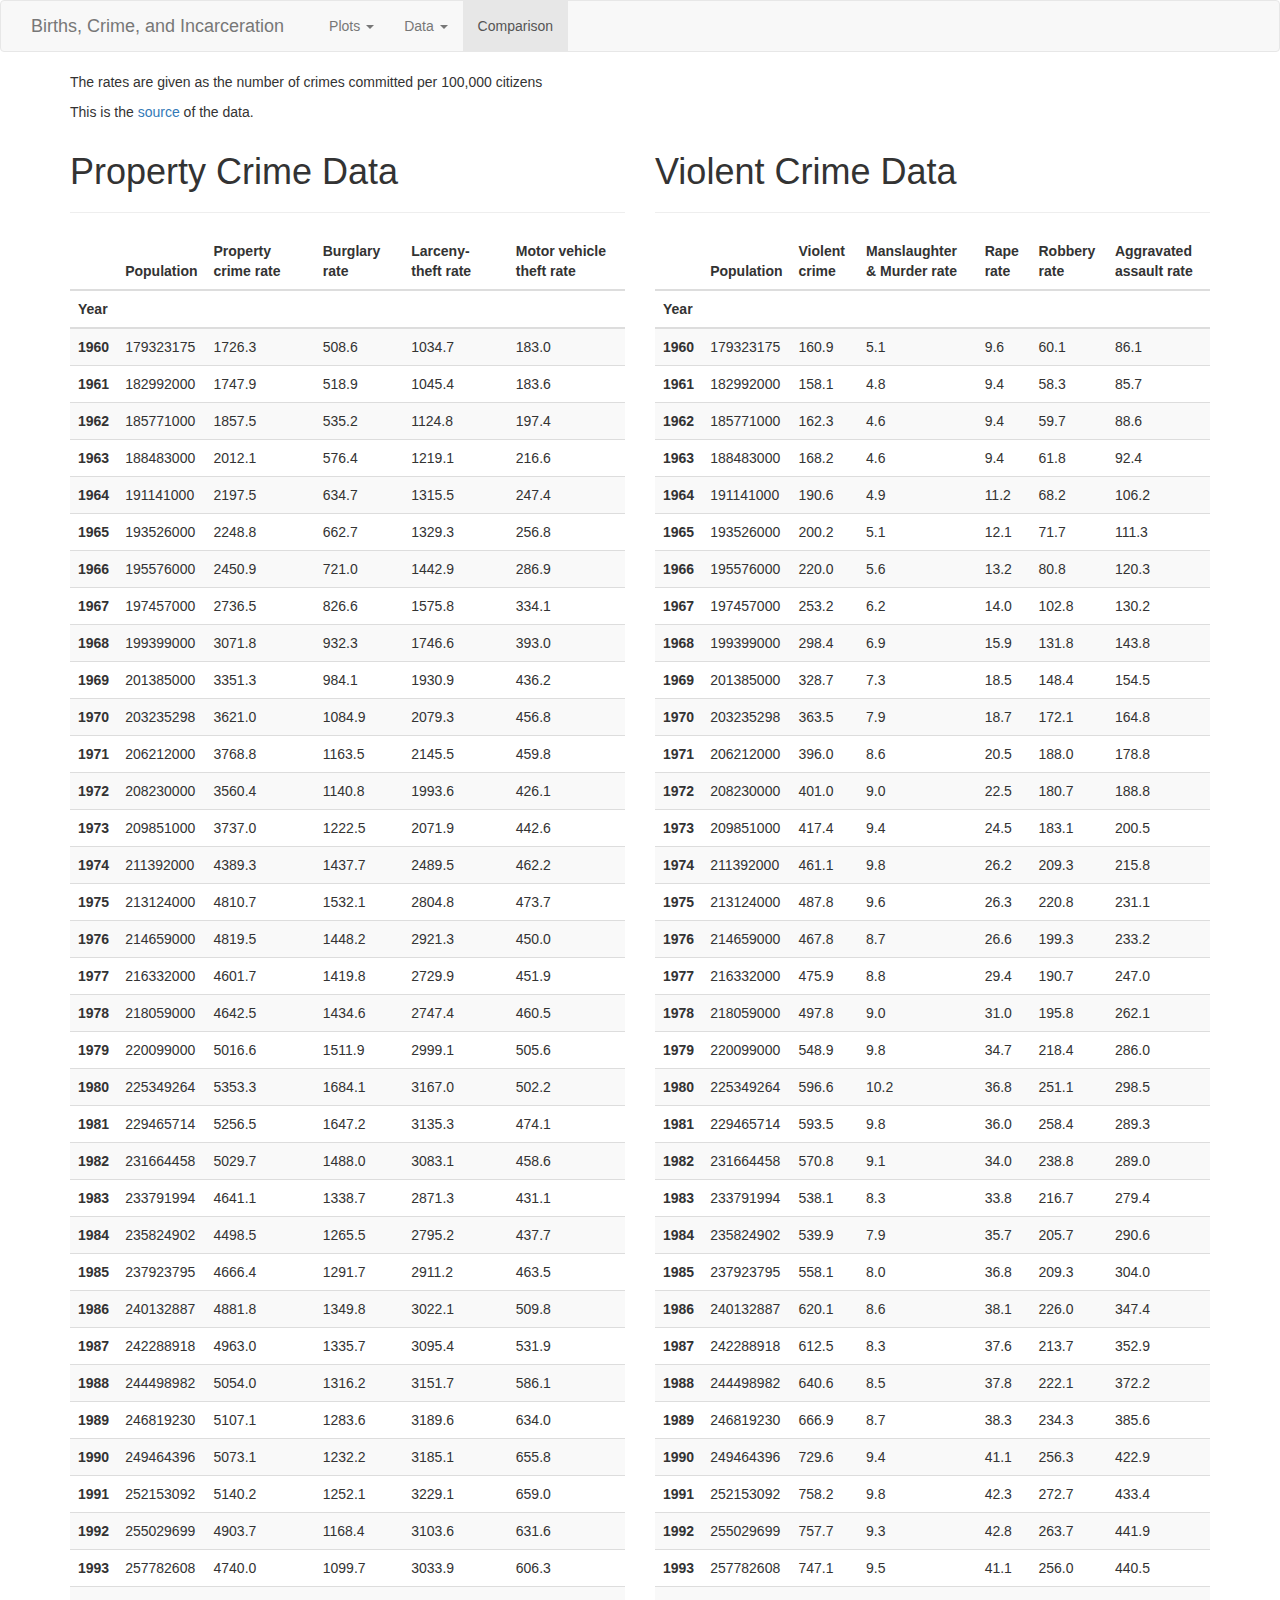
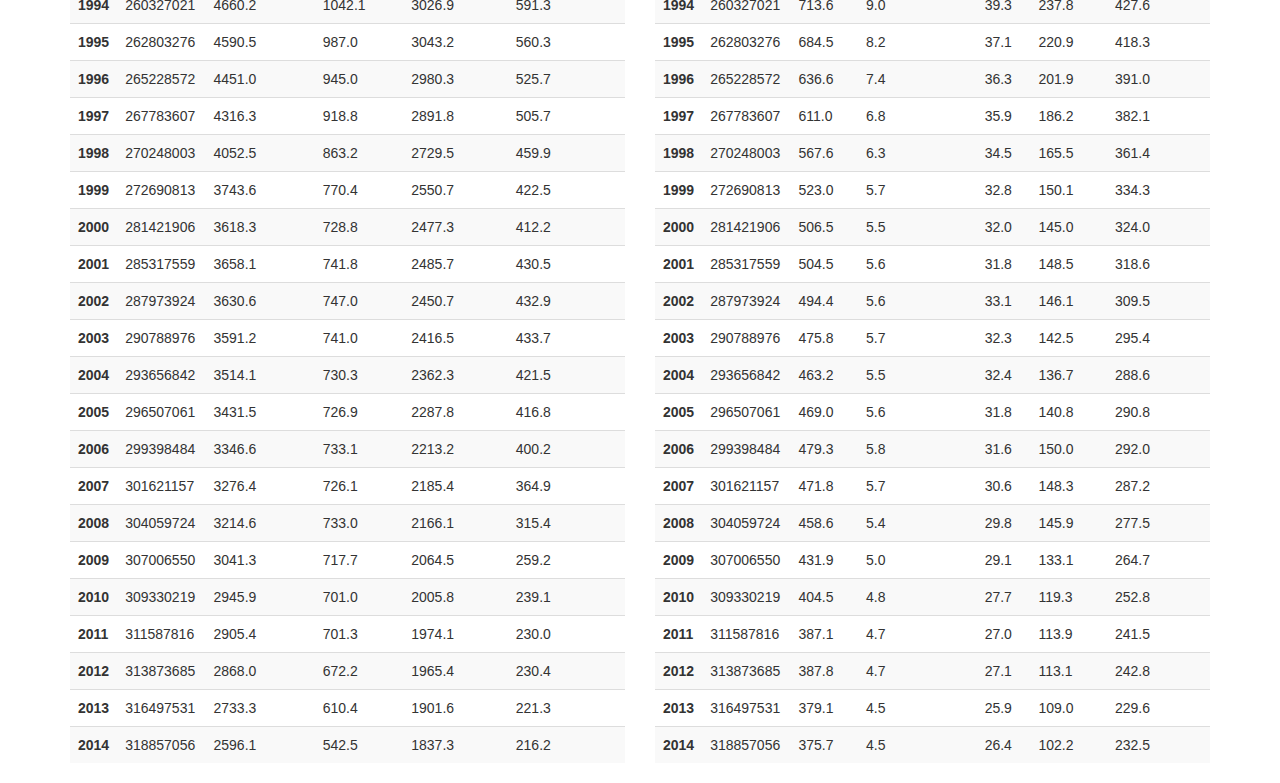
<file: Data/crime_data.html>
<!DOCTYPE html>
<html lang = 'en'>
    <head>
        <meta charset='UTF-8'>
        <title>Data Visualization Homepage</title>
        <link rel="stylesheet" href="https://maxcdn.bootstrapcdn.com/bootstrap/3.3.7/css/bootstrap.min.css" integrity="sha384-BVYiiSIFeK1dGmJRAkycuHAHRg32OmUcww7on3RYdg4Va+PmSTsz/K68vbdEjh4u" crossorigin="anonymous">
        
    </head>

    <body>
         <!-- Start of navbar -->
      <nav class="navbar navbar-default">
        <div class="container-fluid">
      
          <div class="navbar-header">
            <button type="button" class="navbar-toggle collapsed" data-toggle="collapse" data-target="#bs-example-navbar-collapse-1" aria-expanded="false">
              <span class="sr-only">Toggle Navigation</span>
              <span class="icon-bar"></span>
              <span class="icon-bar"></span>
              <span class="icon-bar"></span>
            </button>
            <div class="col-lg-12">
              <a class="navbar-brand" href="../index.html" id="logo">Births, Crime, and Incarceration</a>
            </div>
          </div>
    
          <!-- Collect the nav links, forms, and other content for toggling -->
          <div class="collapse navbar-collapse" id="bs-example-navbar-collapse-1">
            <ul class="nav navbar-nav">
              
              <li class="dropdown">
                <a href="#" class="dropdown-toggle" data-toggle="dropdown" role="button" aria-haspopup="true" aria-expanded="false">Plots <span class="caret"></span></a>
                <ul class="dropdown-menu">
                  <li><a href="../visualizations/births.html">Birth Rates</a></li>
                  <li><a href="../visualizations/property.html">Property Crimes</a></li>
                  <li><a href="../visualizations/violent.html">Violent Crimes</a></li>
                  <li><a href="../visualizations/incar.html">Incarceration Rates</a></li>
                </ul>
              </li>
              <li class="dropdown">
                <a href="#" class="dropdown-toggle" data-toggle="dropdown" role="button" aria-haspopup="true" aria-expanded="false">Data <span class="caret"></span></a>
                <ul class="dropdown-menu">
                  <li><a href="birth_data.html">Birth Rate Data</a></li>
                  <li><a href="crime_data.html">Crime Rate Data</a></li>
                  <li><a href="incar_data.html">Incarceration Rate Data</a></li>
                </ul>
              </li>
              <li class="active"><a href="../comparison.html">Comparison <span class="sr-only">(current)</span></a></li>
            </ul>
          </div>
          <!-- /.navbar-collapse -->
        </div>
        <!-- /.container-fluid -->
      </nav>
    <!-- End of navbar -->

    <!-- Start of container -->
    <div class="container">
      <article class="description-content row">
        <div class="col-md-12">
          <p>The rates are given as the number of crimes committed per 100,000 citizens</p>
          <p>This is the <a href='https://www.ucrdatatool.gov/Search/Crime/State/StatebyState.cfm'>source</a> of the data.</p>
        </div>
        <div class="col-xs-6">
          <h1 class="description-header">Property Crime Data</h1>
          <hr class="description-hr"/>
          <div class="table-responsive">
            <table class="table table-striped table-hover">
              <thead>
                <tr style="text-align: right;">
                  <th></th>
                  <th>Population</th>
                  <th>Property crime rate</th>
                  <th>Burglary rate</th>
                  <th>Larceny-theft rate</th>
                  <th>Motor vehicle theft rate</th>
                </tr>
                <tr>
                  <th>Year</th>
                  <th></th>
                  <th></th>
                  <th></th>
                  <th></th>
                  <th></th>
                </tr>
              </thead>
              <tbody>
                <tr>
                  <th>1960</th>
                  <td>179323175</td>
                  <td>1726.3</td>
                  <td>508.6</td>
                  <td>1034.7</td>
                  <td>183.0</td>
                </tr>
                <tr>
                  <th>1961</th>
                  <td>182992000</td>
                  <td>1747.9</td>
                  <td>518.9</td>
                  <td>1045.4</td>
                  <td>183.6</td>
                </tr>
                <tr>
                  <th>1962</th>
                  <td>185771000</td>
                  <td>1857.5</td>
                  <td>535.2</td>
                  <td>1124.8</td>
                  <td>197.4</td>
                </tr>
                <tr>
                  <th>1963</th>
                  <td>188483000</td>
                  <td>2012.1</td>
                  <td>576.4</td>
                  <td>1219.1</td>
                  <td>216.6</td>
                </tr>
                <tr>
                  <th>1964</th>
                  <td>191141000</td>
                  <td>2197.5</td>
                  <td>634.7</td>
                  <td>1315.5</td>
                  <td>247.4</td>
                </tr>
                <tr>
                  <th>1965</th>
                  <td>193526000</td>
                  <td>2248.8</td>
                  <td>662.7</td>
                  <td>1329.3</td>
                  <td>256.8</td>
                </tr>
                <tr>
                  <th>1966</th>
                  <td>195576000</td>
                  <td>2450.9</td>
                  <td>721.0</td>
                  <td>1442.9</td>
                  <td>286.9</td>
                </tr>
                <tr>
                  <th>1967</th>
                  <td>197457000</td>
                  <td>2736.5</td>
                  <td>826.6</td>
                  <td>1575.8</td>
                  <td>334.1</td>
                </tr>
                <tr>
                  <th>1968</th>
                  <td>199399000</td>
                  <td>3071.8</td>
                  <td>932.3</td>
                  <td>1746.6</td>
                  <td>393.0</td>
                </tr>
                <tr>
                  <th>1969</th>
                  <td>201385000</td>
                  <td>3351.3</td>
                  <td>984.1</td>
                  <td>1930.9</td>
                  <td>436.2</td>
                </tr>
                <tr>
                  <th>1970</th>
                  <td>203235298</td>
                  <td>3621.0</td>
                  <td>1084.9</td>
                  <td>2079.3</td>
                  <td>456.8</td>
                </tr>
                <tr>
                  <th>1971</th>
                  <td>206212000</td>
                  <td>3768.8</td>
                  <td>1163.5</td>
                  <td>2145.5</td>
                  <td>459.8</td>
                </tr>
                <tr>
                  <th>1972</th>
                  <td>208230000</td>
                  <td>3560.4</td>
                  <td>1140.8</td>
                  <td>1993.6</td>
                  <td>426.1</td>
                </tr>
                <tr>
                  <th>1973</th>
                  <td>209851000</td>
                  <td>3737.0</td>
                  <td>1222.5</td>
                  <td>2071.9</td>
                  <td>442.6</td>
                </tr>
                <tr>
                  <th>1974</th>
                  <td>211392000</td>
                  <td>4389.3</td>
                  <td>1437.7</td>
                  <td>2489.5</td>
                  <td>462.2</td>
                </tr>
                <tr>
                  <th>1975</th>
                  <td>213124000</td>
                  <td>4810.7</td>
                  <td>1532.1</td>
                  <td>2804.8</td>
                  <td>473.7</td>
                </tr>
                <tr>
                  <th>1976</th>
                  <td>214659000</td>
                  <td>4819.5</td>
                  <td>1448.2</td>
                  <td>2921.3</td>
                  <td>450.0</td>
                </tr>
                <tr>
                  <th>1977</th>
                  <td>216332000</td>
                  <td>4601.7</td>
                  <td>1419.8</td>
                  <td>2729.9</td>
                  <td>451.9</td>
                </tr>
                <tr>
                  <th>1978</th>
                  <td>218059000</td>
                  <td>4642.5</td>
                  <td>1434.6</td>
                  <td>2747.4</td>
                  <td>460.5</td>
                </tr>
                <tr>
                  <th>1979</th>
                  <td>220099000</td>
                  <td>5016.6</td>
                  <td>1511.9</td>
                  <td>2999.1</td>
                  <td>505.6</td>
                </tr>
                <tr>
                  <th>1980</th>
                  <td>225349264</td>
                  <td>5353.3</td>
                  <td>1684.1</td>
                  <td>3167.0</td>
                  <td>502.2</td>
                </tr>
                <tr>
                  <th>1981</th>
                  <td>229465714</td>
                  <td>5256.5</td>
                  <td>1647.2</td>
                  <td>3135.3</td>
                  <td>474.1</td>
                </tr>
                <tr>
                  <th>1982</th>
                  <td>231664458</td>
                  <td>5029.7</td>
                  <td>1488.0</td>
                  <td>3083.1</td>
                  <td>458.6</td>
                </tr>
                <tr>
                  <th>1983</th>
                  <td>233791994</td>
                  <td>4641.1</td>
                  <td>1338.7</td>
                  <td>2871.3</td>
                  <td>431.1</td>
                </tr>
                <tr>
                  <th>1984</th>
                  <td>235824902</td>
                  <td>4498.5</td>
                  <td>1265.5</td>
                  <td>2795.2</td>
                  <td>437.7</td>
                </tr>
                <tr>
                  <th>1985</th>
                  <td>237923795</td>
                  <td>4666.4</td>
                  <td>1291.7</td>
                  <td>2911.2</td>
                  <td>463.5</td>
                </tr>
                <tr>
                  <th>1986</th>
                  <td>240132887</td>
                  <td>4881.8</td>
                  <td>1349.8</td>
                  <td>3022.1</td>
                  <td>509.8</td>
                </tr>
                <tr>
                  <th>1987</th>
                  <td>242288918</td>
                  <td>4963.0</td>
                  <td>1335.7</td>
                  <td>3095.4</td>
                  <td>531.9</td>
                </tr>
                <tr>
                  <th>1988</th>
                  <td>244498982</td>
                  <td>5054.0</td>
                  <td>1316.2</td>
                  <td>3151.7</td>
                  <td>586.1</td>
                </tr>
                <tr>
                  <th>1989</th>
                  <td>246819230</td>
                  <td>5107.1</td>
                  <td>1283.6</td>
                  <td>3189.6</td>
                  <td>634.0</td>
                </tr>
                <tr>
                  <th>1990</th>
                  <td>249464396</td>
                  <td>5073.1</td>
                  <td>1232.2</td>
                  <td>3185.1</td>
                  <td>655.8</td>
                </tr>
                <tr>
                  <th>1991</th>
                  <td>252153092</td>
                  <td>5140.2</td>
                  <td>1252.1</td>
                  <td>3229.1</td>
                  <td>659.0</td>
                </tr>
                <tr>
                  <th>1992</th>
                  <td>255029699</td>
                  <td>4903.7</td>
                  <td>1168.4</td>
                  <td>3103.6</td>
                  <td>631.6</td>
                </tr>
                <tr>
                  <th>1993</th>
                  <td>257782608</td>
                  <td>4740.0</td>
                  <td>1099.7</td>
                  <td>3033.9</td>
                  <td>606.3</td>
                </tr>
                <tr>
                  <th>1994</th>
                  <td>260327021</td>
                  <td>4660.2</td>
                  <td>1042.1</td>
                  <td>3026.9</td>
                  <td>591.3</td>
                </tr>
                <tr>
                  <th>1995</th>
                  <td>262803276</td>
                  <td>4590.5</td>
                  <td>987.0</td>
                  <td>3043.2</td>
                  <td>560.3</td>
                </tr>
                <tr>
                  <th>1996</th>
                  <td>265228572</td>
                  <td>4451.0</td>
                  <td>945.0</td>
                  <td>2980.3</td>
                  <td>525.7</td>
                </tr>
                <tr>
                  <th>1997</th>
                  <td>267783607</td>
                  <td>4316.3</td>
                  <td>918.8</td>
                  <td>2891.8</td>
                  <td>505.7</td>
                </tr>
                <tr>
                  <th>1998</th>
                  <td>270248003</td>
                  <td>4052.5</td>
                  <td>863.2</td>
                  <td>2729.5</td>
                  <td>459.9</td>
                </tr>
                <tr>
                  <th>1999</th>
                  <td>272690813</td>
                  <td>3743.6</td>
                  <td>770.4</td>
                  <td>2550.7</td>
                  <td>422.5</td>
                </tr>
                <tr>
                  <th>2000</th>
                  <td>281421906</td>
                  <td>3618.3</td>
                  <td>728.8</td>
                  <td>2477.3</td>
                  <td>412.2</td>
                </tr>
                <tr>
                  <th>2001</th>
                  <td>285317559</td>
                  <td>3658.1</td>
                  <td>741.8</td>
                  <td>2485.7</td>
                  <td>430.5</td>
                </tr>
                <tr>
                  <th>2002</th>
                  <td>287973924</td>
                  <td>3630.6</td>
                  <td>747.0</td>
                  <td>2450.7</td>
                  <td>432.9</td>
                </tr>
                <tr>
                  <th>2003</th>
                  <td>290788976</td>
                  <td>3591.2</td>
                  <td>741.0</td>
                  <td>2416.5</td>
                  <td>433.7</td>
                </tr>
                <tr>
                  <th>2004</th>
                  <td>293656842</td>
                  <td>3514.1</td>
                  <td>730.3</td>
                  <td>2362.3</td>
                  <td>421.5</td>
                </tr>
                <tr>
                  <th>2005</th>
                  <td>296507061</td>
                  <td>3431.5</td>
                  <td>726.9</td>
                  <td>2287.8</td>
                  <td>416.8</td>
                </tr>
                <tr>
                  <th>2006</th>
                  <td>299398484</td>
                  <td>3346.6</td>
                  <td>733.1</td>
                  <td>2213.2</td>
                  <td>400.2</td>
                </tr>
                <tr>
                  <th>2007</th>
                  <td>301621157</td>
                  <td>3276.4</td>
                  <td>726.1</td>
                  <td>2185.4</td>
                  <td>364.9</td>
                </tr>
                <tr>
                  <th>2008</th>
                  <td>304059724</td>
                  <td>3214.6</td>
                  <td>733.0</td>
                  <td>2166.1</td>
                  <td>315.4</td>
                </tr>
                <tr>
                  <th>2009</th>
                  <td>307006550</td>
                  <td>3041.3</td>
                  <td>717.7</td>
                  <td>2064.5</td>
                  <td>259.2</td>
                </tr>
                <tr>
                  <th>2010</th>
                  <td>309330219</td>
                  <td>2945.9</td>
                  <td>701.0</td>
                  <td>2005.8</td>
                  <td>239.1</td>
                </tr>
                <tr>
                  <th>2011</th>
                  <td>311587816</td>
                  <td>2905.4</td>
                  <td>701.3</td>
                  <td>1974.1</td>
                  <td>230.0</td>
                </tr>
                <tr>
                  <th>2012</th>
                  <td>313873685</td>
                  <td>2868.0</td>
                  <td>672.2</td>
                  <td>1965.4</td>
                  <td>230.4</td>
                </tr>
                <tr>
                  <th>2013</th>
                  <td>316497531</td>
                  <td>2733.3</td>
                  <td>610.4</td>
                  <td>1901.6</td>
                  <td>221.3</td>
                </tr>
                <tr>
                  <th>2014</th>
                  <td>318857056</td>
                  <td>2596.1</td>
                  <td>542.5</td>
                  <td>1837.3</td>
                  <td>216.2</td>
                </tr>
              </tbody>
            </table>
          </div>
        </div>
        
        <div class="col-xs-6">
          <h1 class="description-header">Violent Crime Data</h1>
          <hr class="description-hr"/>
          <div class="table-responsive">
            <table class="table table-striped table-hover">
              <thead>
                <tr style="text-align: right;">
                  <th></th>
                  <th>Population</th>
                  <th>Violent crime</th>
                  <th>Manslaughter & Murder rate</th>
                  <th>Rape rate</th>
                  <th>Robbery rate</th>
                  <th>Aggravated assault rate</th>
                </tr>
                <tr>
                  <th>Year</th>
                  <th></th>
                  <th></th>
                  <th></th>
                  <th></th>
                  <th></th>
                  <th></th>
                </tr>
              </thead>
              <tbody>
                <tr>
                  <th>1960</th>
                  <td>179323175</td>
                  <td>160.9</td>
                  <td>5.1</td>
                  <td>9.6</td>
                  <td>60.1</td>
                  <td>86.1</td>
                </tr>
                <tr>
                  <th>1961</th>
                  <td>182992000</td>
                  <td>158.1</td>
                  <td>4.8</td>
                  <td>9.4</td>
                  <td>58.3</td>
                  <td>85.7</td>
                </tr>
                <tr>
                  <th>1962</th>
                  <td>185771000</td>
                  <td>162.3</td>
                  <td>4.6</td>
                  <td>9.4</td>
                  <td>59.7</td>
                  <td>88.6</td>
                </tr>
                <tr>
                  <th>1963</th>
                  <td>188483000</td>
                  <td>168.2</td>
                  <td>4.6</td>
                  <td>9.4</td>
                  <td>61.8</td>
                  <td>92.4</td>
                </tr>
                <tr>
                  <th>1964</th>
                  <td>191141000</td>
                  <td>190.6</td>
                  <td>4.9</td>
                  <td>11.2</td>
                  <td>68.2</td>
                  <td>106.2</td>
                </tr>
                <tr>
                  <th>1965</th>
                  <td>193526000</td>
                  <td>200.2</td>
                  <td>5.1</td>
                  <td>12.1</td>
                  <td>71.7</td>
                  <td>111.3</td>
                </tr>
                <tr>
                  <th>1966</th>
                  <td>195576000</td>
                  <td>220.0</td>
                  <td>5.6</td>
                  <td>13.2</td>
                  <td>80.8</td>
                  <td>120.3</td>
                </tr>
                <tr>
                  <th>1967</th>
                  <td>197457000</td>
                  <td>253.2</td>
                  <td>6.2</td>
                  <td>14.0</td>
                  <td>102.8</td>
                  <td>130.2</td>
                </tr>
                <tr>
                  <th>1968</th>
                  <td>199399000</td>
                  <td>298.4</td>
                  <td>6.9</td>
                  <td>15.9</td>
                  <td>131.8</td>
                  <td>143.8</td>
                </tr>
                <tr>
                  <th>1969</th>
                  <td>201385000</td>
                  <td>328.7</td>
                  <td>7.3</td>
                  <td>18.5</td>
                  <td>148.4</td>
                  <td>154.5</td>
                </tr>
                <tr>
                  <th>1970</th>
                  <td>203235298</td>
                  <td>363.5</td>
                  <td>7.9</td>
                  <td>18.7</td>
                  <td>172.1</td>
                  <td>164.8</td>
                </tr>
                <tr>
                  <th>1971</th>
                  <td>206212000</td>
                  <td>396.0</td>
                  <td>8.6</td>
                  <td>20.5</td>
                  <td>188.0</td>
                  <td>178.8</td>
                </tr>
                <tr>
                  <th>1972</th>
                  <td>208230000</td>
                  <td>401.0</td>
                  <td>9.0</td>
                  <td>22.5</td>
                  <td>180.7</td>
                  <td>188.8</td>
                </tr>
                <tr>
                  <th>1973</th>
                  <td>209851000</td>
                  <td>417.4</td>
                  <td>9.4</td>
                  <td>24.5</td>
                  <td>183.1</td>
                  <td>200.5</td>
                </tr>
                <tr>
                  <th>1974</th>
                  <td>211392000</td>
                  <td>461.1</td>
                  <td>9.8</td>
                  <td>26.2</td>
                  <td>209.3</td>
                  <td>215.8</td>
                </tr>
                <tr>
                  <th>1975</th>
                  <td>213124000</td>
                  <td>487.8</td>
                  <td>9.6</td>
                  <td>26.3</td>
                  <td>220.8</td>
                  <td>231.1</td>
                </tr>
                <tr>
                  <th>1976</th>
                  <td>214659000</td>
                  <td>467.8</td>
                  <td>8.7</td>
                  <td>26.6</td>
                  <td>199.3</td>
                  <td>233.2</td>
                </tr>
                <tr>
                  <th>1977</th>
                  <td>216332000</td>
                  <td>475.9</td>
                  <td>8.8</td>
                  <td>29.4</td>
                  <td>190.7</td>
                  <td>247.0</td>
                </tr>
                <tr>
                  <th>1978</th>
                  <td>218059000</td>
                  <td>497.8</td>
                  <td>9.0</td>
                  <td>31.0</td>
                  <td>195.8</td>
                  <td>262.1</td>
                </tr>
                <tr>
                  <th>1979</th>
                  <td>220099000</td>
                  <td>548.9</td>
                  <td>9.8</td>
                  <td>34.7</td>
                  <td>218.4</td>
                  <td>286.0</td>
                </tr>
                <tr>
                  <th>1980</th>
                  <td>225349264</td>
                  <td>596.6</td>
                  <td>10.2</td>
                  <td>36.8</td>
                  <td>251.1</td>
                  <td>298.5</td>
                </tr>
                <tr>
                  <th>1981</th>
                  <td>229465714</td>
                  <td>593.5</td>
                  <td>9.8</td>
                  <td>36.0</td>
                  <td>258.4</td>
                  <td>289.3</td>
                </tr>
                <tr>
                  <th>1982</th>
                  <td>231664458</td>
                  <td>570.8</td>
                  <td>9.1</td>
                  <td>34.0</td>
                  <td>238.8</td>
                  <td>289.0</td>
                </tr>
                <tr>
                  <th>1983</th>
                  <td>233791994</td>
                  <td>538.1</td>
                  <td>8.3</td>
                  <td>33.8</td>
                  <td>216.7</td>
                  <td>279.4</td>
                </tr>
                <tr>
                  <th>1984</th>
                  <td>235824902</td>
                  <td>539.9</td>
                  <td>7.9</td>
                  <td>35.7</td>
                  <td>205.7</td>
                  <td>290.6</td>
                </tr>
                <tr>
                  <th>1985</th>
                  <td>237923795</td>
                  <td>558.1</td>
                  <td>8.0</td>
                  <td>36.8</td>
                  <td>209.3</td>
                  <td>304.0</td>
                </tr>
                <tr>
                  <th>1986</th>
                  <td>240132887</td>
                  <td>620.1</td>
                  <td>8.6</td>
                  <td>38.1</td>
                  <td>226.0</td>
                  <td>347.4</td>
                </tr>
                <tr>
                  <th>1987</th>
                  <td>242288918</td>
                  <td>612.5</td>
                  <td>8.3</td>
                  <td>37.6</td>
                  <td>213.7</td>
                  <td>352.9</td>
                </tr>
                <tr>
                  <th>1988</th>
                  <td>244498982</td>
                  <td>640.6</td>
                  <td>8.5</td>
                  <td>37.8</td>
                  <td>222.1</td>
                  <td>372.2</td>
                </tr>
                <tr>
                  <th>1989</th>
                  <td>246819230</td>
                  <td>666.9</td>
                  <td>8.7</td>
                  <td>38.3</td>
                  <td>234.3</td>
                  <td>385.6</td>
                </tr>
                <tr>
                  <th>1990</th>
                  <td>249464396</td>
                  <td>729.6</td>
                  <td>9.4</td>
                  <td>41.1</td>
                  <td>256.3</td>
                  <td>422.9</td>
                </tr>
                <tr>
                  <th>1991</th>
                  <td>252153092</td>
                  <td>758.2</td>
                  <td>9.8</td>
                  <td>42.3</td>
                  <td>272.7</td>
                  <td>433.4</td>
                </tr>
                <tr>
                  <th>1992</th>
                  <td>255029699</td>
                  <td>757.7</td>
                  <td>9.3</td>
                  <td>42.8</td>
                  <td>263.7</td>
                  <td>441.9</td>
                </tr>
                <tr>
                  <th>1993</th>
                  <td>257782608</td>
                  <td>747.1</td>
                  <td>9.5</td>
                  <td>41.1</td>
                  <td>256.0</td>
                  <td>440.5</td>
                </tr>
                <tr>
                  <th>1994</th>
                  <td>260327021</td>
                  <td>713.6</td>
                  <td>9.0</td>
                  <td>39.3</td>
                  <td>237.8</td>
                  <td>427.6</td>
                </tr>
                <tr>
                  <th>1995</th>
                  <td>262803276</td>
                  <td>684.5</td>
                  <td>8.2</td>
                  <td>37.1</td>
                  <td>220.9</td>
                  <td>418.3</td>
                </tr>
                <tr>
                  <th>1996</th>
                  <td>265228572</td>
                  <td>636.6</td>
                  <td>7.4</td>
                  <td>36.3</td>
                  <td>201.9</td>
                  <td>391.0</td>
                </tr>
                <tr>
                  <th>1997</th>
                  <td>267783607</td>
                  <td>611.0</td>
                  <td>6.8</td>
                  <td>35.9</td>
                  <td>186.2</td>
                  <td>382.1</td>
                </tr>
                <tr>
                  <th>1998</th>
                  <td>270248003</td>
                  <td>567.6</td>
                  <td>6.3</td>
                  <td>34.5</td>
                  <td>165.5</td>
                  <td>361.4</td>
                </tr>
                <tr>
                  <th>1999</th>
                  <td>272690813</td>
                  <td>523.0</td>
                  <td>5.7</td>
                  <td>32.8</td>
                  <td>150.1</td>
                  <td>334.3</td>
                </tr>
                <tr>
                  <th>2000</th>
                  <td>281421906</td>
                  <td>506.5</td>
                  <td>5.5</td>
                  <td>32.0</td>
                  <td>145.0</td>
                  <td>324.0</td>
                </tr>
                <tr>
                  <th>2001</th>
                  <td>285317559</td>
                  <td>504.5</td>
                  <td>5.6</td>
                  <td>31.8</td>
                  <td>148.5</td>
                  <td>318.6</td>
                </tr>
                <tr>
                  <th>2002</th>
                  <td>287973924</td>
                  <td>494.4</td>
                  <td>5.6</td>
                  <td>33.1</td>
                  <td>146.1</td>
                  <td>309.5</td>
                </tr>
                <tr>
                  <th>2003</th>
                  <td>290788976</td>
                  <td>475.8</td>
                  <td>5.7</td>
                  <td>32.3</td>
                  <td>142.5</td>
                  <td>295.4</td>
                </tr>
                <tr>
                  <th>2004</th>
                  <td>293656842</td>
                  <td>463.2</td>
                  <td>5.5</td>
                  <td>32.4</td>
                  <td>136.7</td>
                  <td>288.6</td>
                </tr>
                <tr>
                  <th>2005</th>
                  <td>296507061</td>
                  <td>469.0</td>
                  <td>5.6</td>
                  <td>31.8</td>
                  <td>140.8</td>
                  <td>290.8</td>
                </tr>
                <tr>
                  <th>2006</th>
                  <td>299398484</td>
                  <td>479.3</td>
                  <td>5.8</td>
                  <td>31.6</td>
                  <td>150.0</td>
                  <td>292.0</td>
                </tr>
                <tr>
                  <th>2007</th>
                  <td>301621157</td>
                  <td>471.8</td>
                  <td>5.7</td>
                  <td>30.6</td>
                  <td>148.3</td>
                  <td>287.2</td>
                </tr>
                <tr>
                  <th>2008</th>
                  <td>304059724</td>
                  <td>458.6</td>
                  <td>5.4</td>
                  <td>29.8</td>
                  <td>145.9</td>
                  <td>277.5</td>
                </tr>
                <tr>
                  <th>2009</th>
                  <td>307006550</td>
                  <td>431.9</td>
                  <td>5.0</td>
                  <td>29.1</td>
                  <td>133.1</td>
                  <td>264.7</td>
                </tr>
                <tr>
                  <th>2010</th>
                  <td>309330219</td>
                  <td>404.5</td>
                  <td>4.8</td>
                  <td>27.7</td>
                  <td>119.3</td>
                  <td>252.8</td>
                </tr>
                <tr>
                  <th>2011</th>
                  <td>311587816</td>
                  <td>387.1</td>
                  <td>4.7</td>
                  <td>27.0</td>
                  <td>113.9</td>
                  <td>241.5</td>
                </tr>
                <tr>
                  <th>2012</th>
                  <td>313873685</td>
                  <td>387.8</td>
                  <td>4.7</td>
                  <td>27.1</td>
                  <td>113.1</td>
                  <td>242.8</td>
                </tr>
                <tr>
                  <th>2013</th>
                  <td>316497531</td>
                  <td>379.1</td>
                  <td>4.5</td>
                  <td>25.9</td>
                  <td>109.0</td>
                  <td>229.6</td>
                </tr>
                <tr>
                  <th>2014</th>
                  <td>318857056</td>
                  <td>375.7</td>
                  <td>4.5</td>
                  <td>26.4</td>
                  <td>102.2</td>
                  <td>232.5</td>
                </tr>
              </tbody>
            </table>
          </div>
        </div>
      </article>
    </div>
    <!-- End of container -->

    <!-- jQuery CDN -->
    <script type="text/javascript" src="https://code.jquery.com/jquery-2.1.4.min.js"></script>

    <!-- Bootstrap CDN -->
    <script src="https://maxcdn.bootstrapcdn.com/bootstrap/3.3.6/js/bootstrap.min.js"></script>
  </body>

</html>
</file>
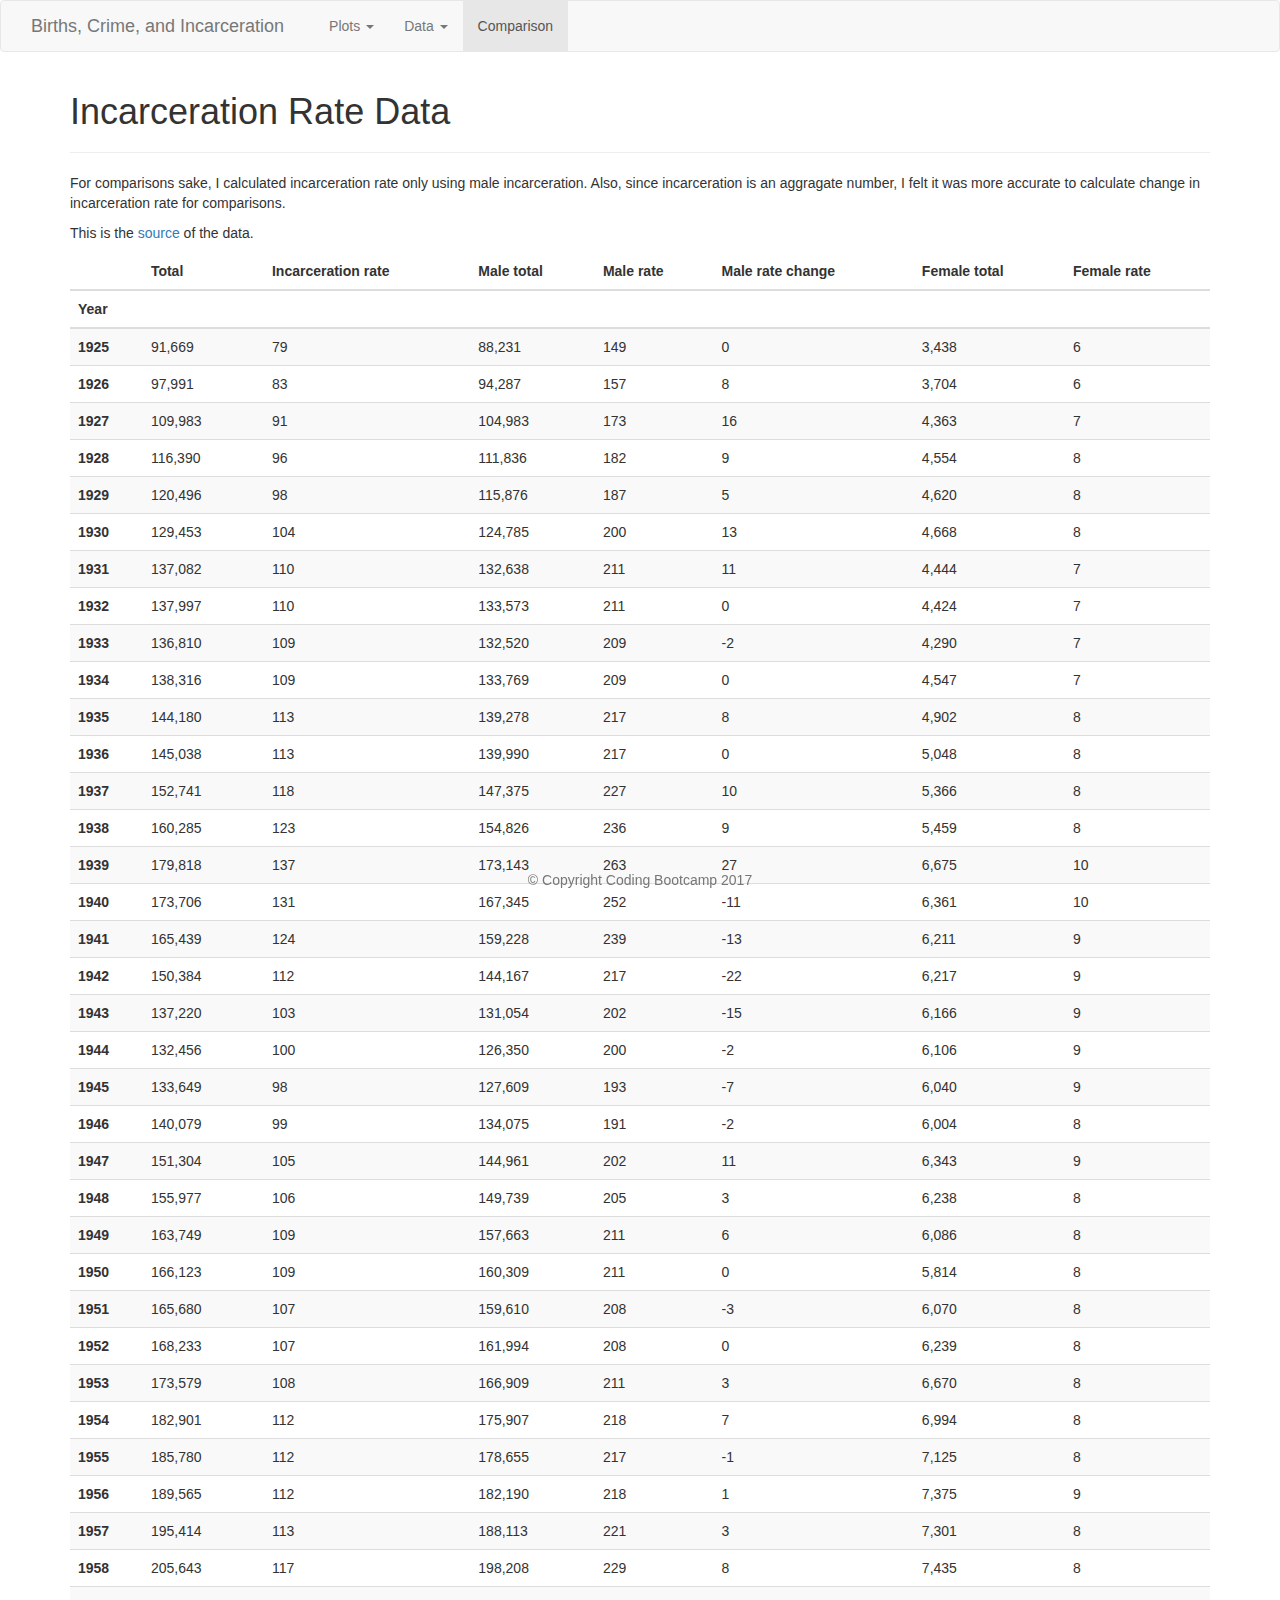
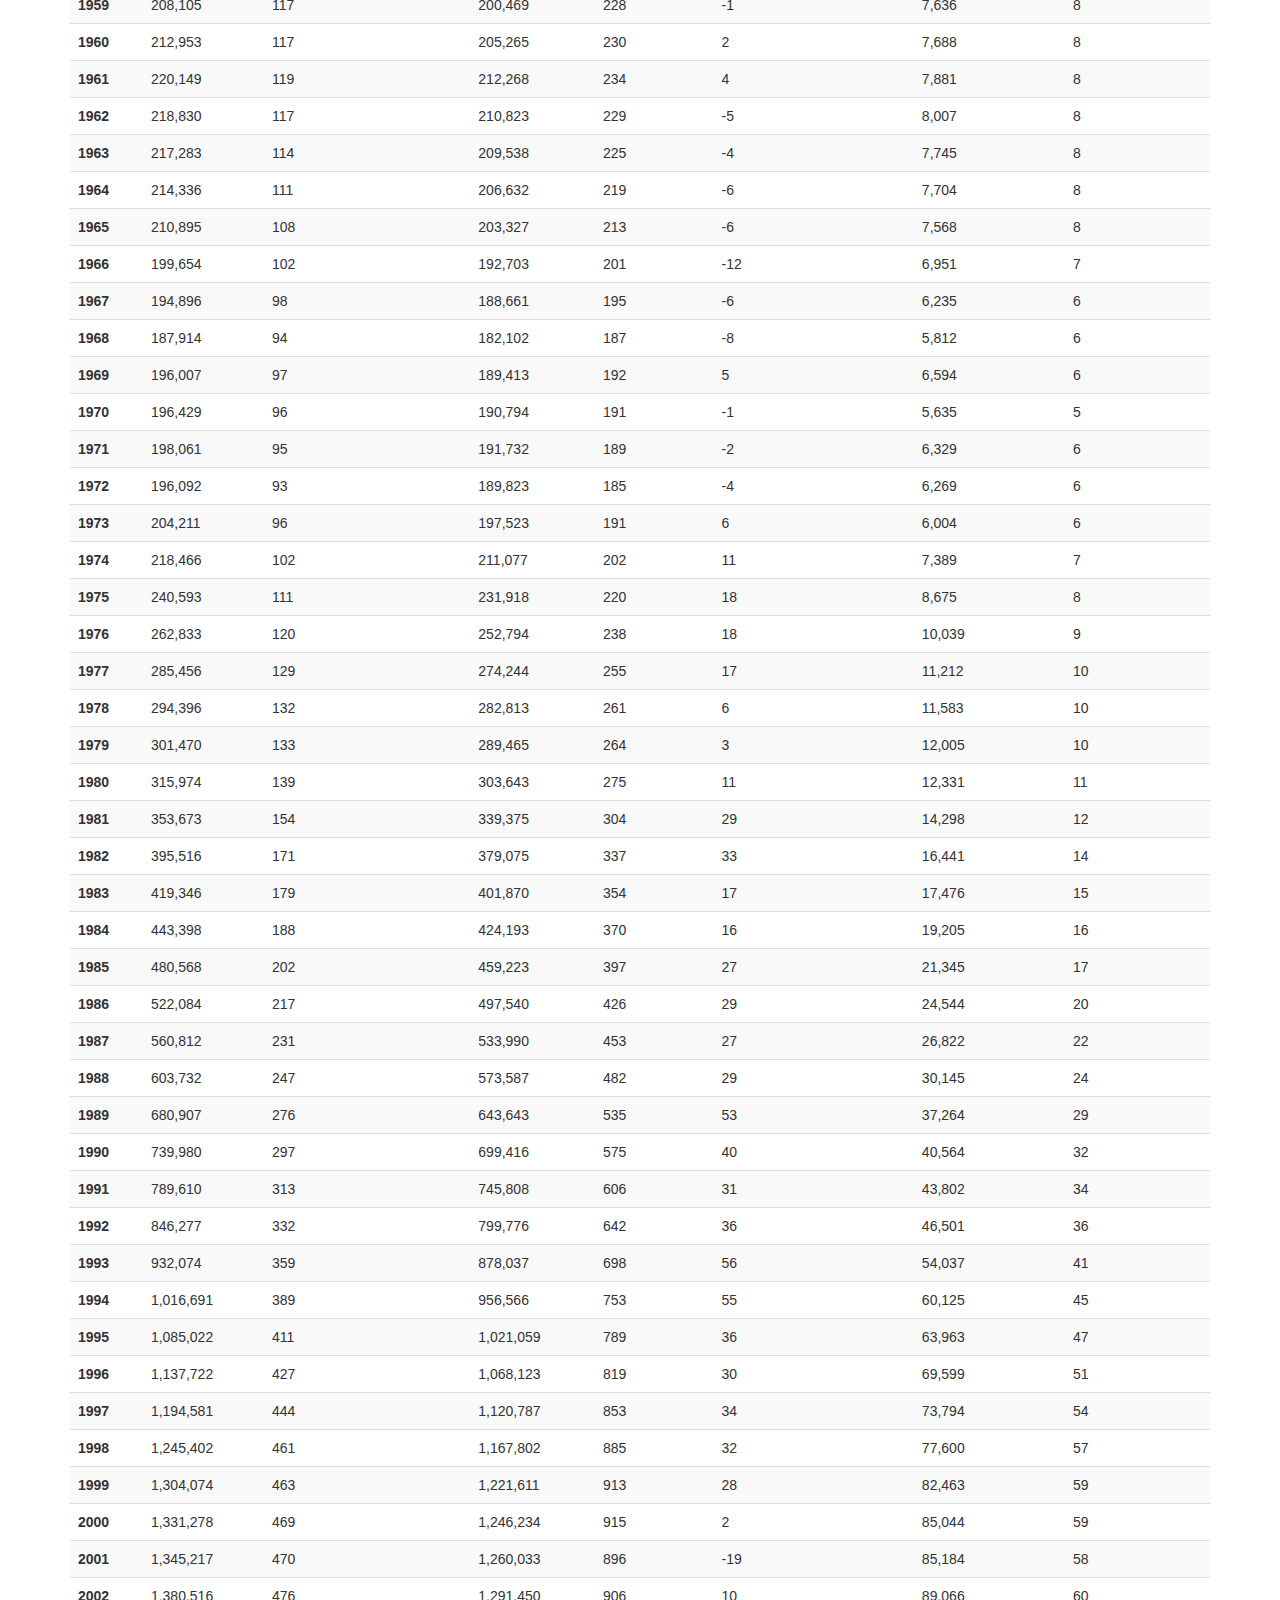
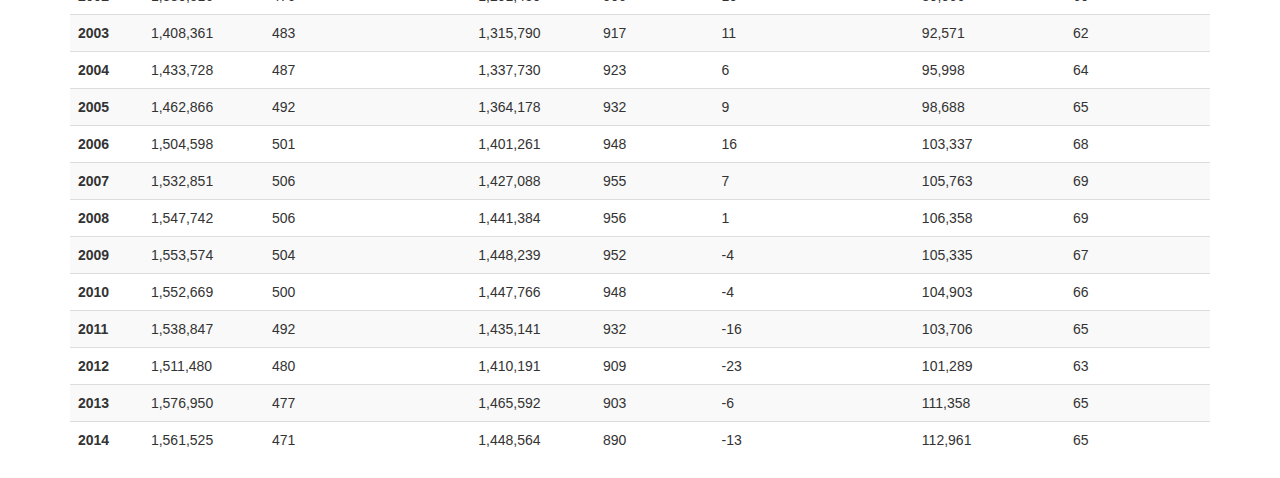
<file: Data/incar_data.html>
<!DOCTYPE html>
<html lang = 'en'>
    <head>
        <meta charset='UTF-8'>
        <title>Data Visualization Homepage</title>
        <link rel="stylesheet" href="https://maxcdn.bootstrapcdn.com/bootstrap/3.3.7/css/bootstrap.min.css" integrity="sha384-BVYiiSIFeK1dGmJRAkycuHAHRg32OmUcww7on3RYdg4Va+PmSTsz/K68vbdEjh4u" crossorigin="anonymous">
        
    </head>

    <body>
         <!-- Start of navbar -->
      <nav class="navbar navbar-default">
        <div class="container-fluid">
      
          <div class="navbar-header">
            <button type="button" class="navbar-toggle collapsed" data-toggle="collapse" data-target="#bs-example-navbar-collapse-1" aria-expanded="false">
              <span class="sr-only">Toggle Navigation</span>
              <span class="icon-bar"></span>
              <span class="icon-bar"></span>
              <span class="icon-bar"></span>
            </button>
            <div class="col-lg-12">
              <a class="navbar-brand" href="../index.html" id="logo">Births, Crime, and Incarceration</a>
            </div>
          </div>
    
          <!-- Collect the nav links, forms, and other content for toggling -->
          <div class="collapse navbar-collapse" id="bs-example-navbar-collapse-1">
            <ul class="nav navbar-nav">
              
              <li class="dropdown">
                <a href="#" class="dropdown-toggle" data-toggle="dropdown" role="button" aria-haspopup="true" aria-expanded="false">Plots <span class="caret"></span></a>
                <ul class="dropdown-menu">
                  <li><a href="../visualizations/births.html">Birth Rates</a></li>
                  <li><a href="../visualizations/property.html">Property Crimes</a></li>
                  <li><a href="../visualizations/violent.html">Violent Crimes</a></li>
                  <li><a href="../visualizations/incar.html">Incarceration Rates</a></li>
                </ul>
              </li>
              <li class="dropdown">
                <a href="#" class="dropdown-toggle" data-toggle="dropdown" role="button" aria-haspopup="true" aria-expanded="false">Data <span class="caret"></span></a>
                <ul class="dropdown-menu">
                  <li><a href="birth_data.html">Birth Rate Data</a></li>
                  <li><a href="crime_data.html">Crime Rate Data</a></li>
                  <li><a href="incar_data.html">Incarceration Rate Data</a></li>
                </ul>
              </li>
              <li class="active"><a href="../comparison.html">Comparison <span class="sr-only">(current)</span></a></li>
            </ul>
          </div>
          <!-- /.navbar-collapse -->
        </div>
        <!-- /.container-fluid -->
      </nav>
    <!-- End of navbar -->

    <!-- Start of container -->
    <div class="container">
      <article class="description-content row">
        <div class="col-xs-12">
          <h1 class="description-header">Incarceration Rate Data</h1>
          <hr class="description-hr"/>
          <p class="description-text">For comparisons sake, I calculated incarceration rate only using male incarceration. Also, since incarceration is an aggragate number, I felt it was more accurate to calculate change in incarceration rate for comparisons.</p>
          <p class="description-text">This is the <a href='https://commons.wikimedia.org/wiki/File:U.S._incarceration_rates_1925_onwards.png'>source</a> of the data.</p>
          <div class="table-responsive">
            <table class="table table-striped table-hover">
              <thead>
                <tr style="text-align: right;">
                  <th></th>
                  <th>Total</th>
                  <th>Incarceration rate</th>
                  <th>Male total</th>
                  <th>Male rate</th>
                  <th>Male rate change</th>
                  <th>Female total</th>
                  <th>Female rate</th>
                </tr>
                <tr>
                  <th>Year</th>
                  <th></th>
                  <th></th>
                  <th></th>
                  <th></th>
                  <th></th>
                  <th></th>
                  <th></th>
                </tr>
              </thead>
              <tbody>
                <tr>
                  <th>1925</th>
                  <td>91,669</td>
                  <td>79</td>
                  <td>88,231</td>
                  <td>149</td>
                  <td>0</td>
                  <td>3,438</td>
                  <td>6</td>
                </tr>
                <tr>
                  <th>1926</th>
                  <td>97,991</td>
                  <td>83</td>
                  <td>94,287</td>
                  <td>157</td>
                  <td>8</td>
                  <td>3,704</td>
                  <td>6</td>
                </tr>
                <tr>
                  <th>1927</th>
                  <td>109,983</td>
                  <td>91</td>
                  <td>104,983</td>
                  <td>173</td>
                  <td>16</td>
                  <td>4,363</td>
                  <td>7</td>
                </tr>
                <tr>
                  <th>1928</th>
                  <td>116,390</td>
                  <td>96</td>
                  <td>111,836</td>
                  <td>182</td>
                  <td>9</td>
                  <td>4,554</td>
                  <td>8</td>
                </tr>
                <tr>
                  <th>1929</th>
                  <td>120,496</td>
                  <td>98</td>
                  <td>115,876</td>
                  <td>187</td>
                  <td>5</td>
                  <td>4,620</td>
                  <td>8</td>
                </tr>
                <tr>
                  <th>1930</th>
                  <td>129,453</td>
                  <td>104</td>
                  <td>124,785</td>
                  <td>200</td>
                  <td>13</td>
                  <td>4,668</td>
                  <td>8</td>
                </tr>
                <tr>
                  <th>1931</th>
                  <td>137,082</td>
                  <td>110</td>
                  <td>132,638</td>
                  <td>211</td>
                  <td>11</td>
                  <td>4,444</td>
                  <td>7</td>
                </tr>
                <tr>
                  <th>1932</th>
                  <td>137,997</td>
                  <td>110</td>
                  <td>133,573</td>
                  <td>211</td>
                  <td>0</td>
                  <td>4,424</td>
                  <td>7</td>
                </tr>
                <tr>
                  <th>1933</th>
                  <td>136,810</td>
                  <td>109</td>
                  <td>132,520</td>
                  <td>209</td>
                  <td>-2</td>
                  <td>4,290</td>
                  <td>7</td>
                </tr>
                <tr>
                  <th>1934</th>
                  <td>138,316</td>
                  <td>109</td>
                  <td>133,769</td>
                  <td>209</td>
                  <td>0</td>
                  <td>4,547</td>
                  <td>7</td>
                </tr>
                <tr>
                  <th>1935</th>
                  <td>144,180</td>
                  <td>113</td>
                  <td>139,278</td>
                  <td>217</td>
                  <td>8</td>
                  <td>4,902</td>
                  <td>8</td>
                </tr>
                <tr>
                  <th>1936</th>
                  <td>145,038</td>
                  <td>113</td>
                  <td>139,990</td>
                  <td>217</td>
                  <td>0</td>
                  <td>5,048</td>
                  <td>8</td>
                </tr>
                <tr>
                  <th>1937</th>
                  <td>152,741</td>
                  <td>118</td>
                  <td>147,375</td>
                  <td>227</td>
                  <td>10</td>
                  <td>5,366</td>
                  <td>8</td>
                </tr>
                <tr>
                  <th>1938</th>
                  <td>160,285</td>
                  <td>123</td>
                  <td>154,826</td>
                  <td>236</td>
                  <td>9</td>
                  <td>5,459</td>
                  <td>8</td>
                </tr>
                <tr>
                  <th>1939</th>
                  <td>179,818</td>
                  <td>137</td>
                  <td>173,143</td>
                  <td>263</td>
                  <td>27</td>
                  <td>6,675</td>
                  <td>10</td>
                </tr>
                <tr>
                  <th>1940</th>
                  <td>173,706</td>
                  <td>131</td>
                  <td>167,345</td>
                  <td>252</td>
                  <td>-11</td>
                  <td>6,361</td>
                  <td>10</td>
                </tr>
                <tr>
                  <th>1941</th>
                  <td>165,439</td>
                  <td>124</td>
                  <td>159,228</td>
                  <td>239</td>
                  <td>-13</td>
                  <td>6,211</td>
                  <td>9</td>
                </tr>
                <tr>
                  <th>1942</th>
                  <td>150,384</td>
                  <td>112</td>
                  <td>144,167</td>
                  <td>217</td>
                  <td>-22</td>
                  <td>6,217</td>
                  <td>9</td>
                </tr>
                <tr>
                  <th>1943</th>
                  <td>137,220</td>
                  <td>103</td>
                  <td>131,054</td>
                  <td>202</td>
                  <td>-15</td>
                  <td>6,166</td>
                  <td>9</td>
                </tr>
                <tr>
                  <th>1944</th>
                  <td>132,456</td>
                  <td>100</td>
                  <td>126,350</td>
                  <td>200</td>
                  <td>-2</td>
                  <td>6,106</td>
                  <td>9</td>
                </tr>
                <tr>
                  <th>1945</th>
                  <td>133,649</td>
                  <td>98</td>
                  <td>127,609</td>
                  <td>193</td>
                  <td>-7</td>
                  <td>6,040</td>
                  <td>9</td>
                </tr>
                <tr>
                  <th>1946</th>
                  <td>140,079</td>
                  <td>99</td>
                  <td>134,075</td>
                  <td>191</td>
                  <td>-2</td>
                  <td>6,004</td>
                  <td>8</td>
                </tr>
                <tr>
                  <th>1947</th>
                  <td>151,304</td>
                  <td>105</td>
                  <td>144,961</td>
                  <td>202</td>
                  <td>11</td>
                  <td>6,343</td>
                  <td>9</td>
                </tr>
                <tr>
                  <th>1948</th>
                  <td>155,977</td>
                  <td>106</td>
                  <td>149,739</td>
                  <td>205</td>
                  <td>3</td>
                  <td>6,238</td>
                  <td>8</td>
                </tr>
                <tr>
                  <th>1949</th>
                  <td>163,749</td>
                  <td>109</td>
                  <td>157,663</td>
                  <td>211</td>
                  <td>6</td>
                  <td>6,086</td>
                  <td>8</td>
                </tr>
                <tr>
                  <th>1950</th>
                  <td>166,123</td>
                  <td>109</td>
                  <td>160,309</td>
                  <td>211</td>
                  <td>0</td>
                  <td>5,814</td>
                  <td>8</td>
                </tr>
                <tr>
                  <th>1951</th>
                  <td>165,680</td>
                  <td>107</td>
                  <td>159,610</td>
                  <td>208</td>
                  <td>-3</td>
                  <td>6,070</td>
                  <td>8</td>
                </tr>
                <tr>
                  <th>1952</th>
                  <td>168,233</td>
                  <td>107</td>
                  <td>161,994</td>
                  <td>208</td>
                  <td>0</td>
                  <td>6,239</td>
                  <td>8</td>
                </tr>
                <tr>
                  <th>1953</th>
                  <td>173,579</td>
                  <td>108</td>
                  <td>166,909</td>
                  <td>211</td>
                  <td>3</td>
                  <td>6,670</td>
                  <td>8</td>
                </tr>
                <tr>
                  <th>1954</th>
                  <td>182,901</td>
                  <td>112</td>
                  <td>175,907</td>
                  <td>218</td>
                  <td>7</td>
                  <td>6,994</td>
                  <td>8</td>
                </tr>
                <tr>
                  <th>1955</th>
                  <td>185,780</td>
                  <td>112</td>
                  <td>178,655</td>
                  <td>217</td>
                  <td>-1</td>
                  <td>7,125</td>
                  <td>8</td>
                </tr>
                <tr>
                  <th>1956</th>
                  <td>189,565</td>
                  <td>112</td>
                  <td>182,190</td>
                  <td>218</td>
                  <td>1</td>
                  <td>7,375</td>
                  <td>9</td>
                </tr>
                <tr>
                  <th>1957</th>
                  <td>195,414</td>
                  <td>113</td>
                  <td>188,113</td>
                  <td>221</td>
                  <td>3</td>
                  <td>7,301</td>
                  <td>8</td>
                </tr>
                <tr>
                  <th>1958</th>
                  <td>205,643</td>
                  <td>117</td>
                  <td>198,208</td>
                  <td>229</td>
                  <td>8</td>
                  <td>7,435</td>
                  <td>8</td>
                </tr>
                <tr>
                  <th>1959</th>
                  <td>208,105</td>
                  <td>117</td>
                  <td>200,469</td>
                  <td>228</td>
                  <td>-1</td>
                  <td>7,636</td>
                  <td>8</td>
                </tr>
                <tr>
                  <th>1960</th>
                  <td>212,953</td>
                  <td>117</td>
                  <td>205,265</td>
                  <td>230</td>
                  <td>2</td>
                  <td>7,688</td>
                  <td>8</td>
                </tr>
                <tr>
                  <th>1961</th>
                  <td>220,149</td>
                  <td>119</td>
                  <td>212,268</td>
                  <td>234</td>
                  <td>4</td>
                  <td>7,881</td>
                  <td>8</td>
                </tr>
                <tr>
                  <th>1962</th>
                  <td>218,830</td>
                  <td>117</td>
                  <td>210,823</td>
                  <td>229</td>
                  <td>-5</td>
                  <td>8,007</td>
                  <td>8</td>
                </tr>
                <tr>
                  <th>1963</th>
                  <td>217,283</td>
                  <td>114</td>
                  <td>209,538</td>
                  <td>225</td>
                  <td>-4</td>
                  <td>7,745</td>
                  <td>8</td>
                </tr>
                <tr>
                  <th>1964</th>
                  <td>214,336</td>
                  <td>111</td>
                  <td>206,632</td>
                  <td>219</td>
                  <td>-6</td>
                  <td>7,704</td>
                  <td>8</td>
                </tr>
                <tr>
                  <th>1965</th>
                  <td>210,895</td>
                  <td>108</td>
                  <td>203,327</td>
                  <td>213</td>
                  <td>-6</td>
                  <td>7,568</td>
                  <td>8</td>
                </tr>
                <tr>
                  <th>1966</th>
                  <td>199,654</td>
                  <td>102</td>
                  <td>192,703</td>
                  <td>201</td>
                  <td>-12</td>
                  <td>6,951</td>
                  <td>7</td>
                </tr>
                <tr>
                  <th>1967</th>
                  <td>194,896</td>
                  <td>98</td>
                  <td>188,661</td>
                  <td>195</td>
                  <td>-6</td>
                  <td>6,235</td>
                  <td>6</td>
                </tr>
                <tr>
                  <th>1968</th>
                  <td>187,914</td>
                  <td>94</td>
                  <td>182,102</td>
                  <td>187</td>
                  <td>-8</td>
                  <td>5,812</td>
                  <td>6</td>
                </tr>
                <tr>
                  <th>1969</th>
                  <td>196,007</td>
                  <td>97</td>
                  <td>189,413</td>
                  <td>192</td>
                  <td>5</td>
                  <td>6,594</td>
                  <td>6</td>
                </tr>
                <tr>
                  <th>1970</th>
                  <td>196,429</td>
                  <td>96</td>
                  <td>190,794</td>
                  <td>191</td>
                  <td>-1</td>
                  <td>5,635</td>
                  <td>5</td>
                </tr>
                <tr>
                  <th>1971</th>
                  <td>198,061</td>
                  <td>95</td>
                  <td>191,732</td>
                  <td>189</td>
                  <td>-2</td>
                  <td>6,329</td>
                  <td>6</td>
                </tr>
                <tr>
                  <th>1972</th>
                  <td>196,092</td>
                  <td>93</td>
                  <td>189,823</td>
                  <td>185</td>
                  <td>-4</td>
                  <td>6,269</td>
                  <td>6</td>
                </tr>
                <tr>
                  <th>1973</th>
                  <td>204,211</td>
                  <td>96</td>
                  <td>197,523</td>
                  <td>191</td>
                  <td>6</td>
                  <td>6,004</td>
                  <td>6</td>
                </tr>
                <tr>
                  <th>1974</th>
                  <td>218,466</td>
                  <td>102</td>
                  <td>211,077</td>
                  <td>202</td>
                  <td>11</td>
                  <td>7,389</td>
                  <td>7</td>
                </tr>
                <tr>
                  <th>1975</th>
                  <td>240,593</td>
                  <td>111</td>
                  <td>231,918</td>
                  <td>220</td>
                  <td>18</td>
                  <td>8,675</td>
                  <td>8</td>
                </tr>
                <tr>
                  <th>1976</th>
                  <td>262,833</td>
                  <td>120</td>
                  <td>252,794</td>
                  <td>238</td>
                  <td>18</td>
                  <td>10,039</td>
                  <td>9</td>
                </tr>
                <tr>
                  <th>1977</th>
                  <td>285,456</td>
                  <td>129</td>
                  <td>274,244</td>
                  <td>255</td>
                  <td>17</td>
                  <td>11,212</td>
                  <td>10</td>
                </tr>
                <tr>
                  <th>1978</th>
                  <td>294,396</td>
                  <td>132</td>
                  <td>282,813</td>
                  <td>261</td>
                  <td>6</td>
                  <td>11,583</td>
                  <td>10</td>
                </tr>
                <tr>
                  <th>1979</th>
                  <td>301,470</td>
                  <td>133</td>
                  <td>289,465</td>
                  <td>264</td>
                  <td>3</td>
                  <td>12,005</td>
                  <td>10</td>
                </tr>
                <tr>
                  <th>1980</th>
                  <td>315,974</td>
                  <td>139</td>
                  <td>303,643</td>
                  <td>275</td>
                  <td>11</td>
                  <td>12,331</td>
                  <td>11</td>
                </tr>
                <tr>
                  <th>1981</th>
                  <td>353,673</td>
                  <td>154</td>
                  <td>339,375</td>
                  <td>304</td>
                  <td>29</td>
                  <td>14,298</td>
                  <td>12</td>
                </tr>
                <tr>
                  <th>1982</th>
                  <td>395,516</td>
                  <td>171</td>
                  <td>379,075</td>
                  <td>337</td>
                  <td>33</td>
                  <td>16,441</td>
                  <td>14</td>
                </tr>
                <tr>
                  <th>1983</th>
                  <td>419,346</td>
                  <td>179</td>
                  <td>401,870</td>
                  <td>354</td>
                  <td>17</td>
                  <td>17,476</td>
                  <td>15</td>
                </tr>
                <tr>
                  <th>1984</th>
                  <td>443,398</td>
                  <td>188</td>
                  <td>424,193</td>
                  <td>370</td>
                  <td>16</td>
                  <td>19,205</td>
                  <td>16</td>
                </tr>
                <tr>
                  <th>1985</th>
                  <td>480,568</td>
                  <td>202</td>
                  <td>459,223</td>
                  <td>397</td>
                  <td>27</td>
                  <td>21,345</td>
                  <td>17</td>
                </tr>
                <tr>
                  <th>1986</th>
                  <td>522,084</td>
                  <td>217</td>
                  <td>497,540</td>
                  <td>426</td>
                  <td>29</td>
                  <td>24,544</td>
                  <td>20</td>
                </tr>
                <tr>
                  <th>1987</th>
                  <td>560,812</td>
                  <td>231</td>
                  <td>533,990</td>
                  <td>453</td>
                  <td>27</td>
                  <td>26,822</td>
                  <td>22</td>
                </tr>
                <tr>
                  <th>1988</th>
                  <td>603,732</td>
                  <td>247</td>
                  <td>573,587</td>
                  <td>482</td>
                  <td>29</td>
                  <td>30,145</td>
                  <td>24</td>
                </tr>
                <tr>
                  <th>1989</th>
                  <td>680,907</td>
                  <td>276</td>
                  <td>643,643</td>
                  <td>535</td>
                  <td>53</td>
                  <td>37,264</td>
                  <td>29</td>
                </tr>
                <tr>
                  <th>1990</th>
                  <td>739,980</td>
                  <td>297</td>
                  <td>699,416</td>
                  <td>575</td>
                  <td>40</td>
                  <td>40,564</td>
                  <td>32</td>
                </tr>
                <tr>
                  <th>1991</th>
                  <td>789,610</td>
                  <td>313</td>
                  <td>745,808</td>
                  <td>606</td>
                  <td>31</td>
                  <td>43,802</td>
                  <td>34</td>
                </tr>
                <tr>
                  <th>1992</th>
                  <td>846,277</td>
                  <td>332</td>
                  <td>799,776</td>
                  <td>642</td>
                  <td>36</td>
                  <td>46,501</td>
                  <td>36</td>
                </tr>
                <tr>
                  <th>1993</th>
                  <td>932,074</td>
                  <td>359</td>
                  <td>878,037</td>
                  <td>698</td>
                  <td>56</td>
                  <td>54,037</td>
                  <td>41</td>
                </tr>
                <tr>
                  <th>1994</th>
                  <td>1,016,691</td>
                  <td>389</td>
                  <td>956,566</td>
                  <td>753</td>
                  <td>55</td>
                  <td>60,125</td>
                  <td>45</td>
                </tr>
                <tr>
                  <th>1995</th>
                  <td>1,085,022</td>
                  <td>411</td>
                  <td>1,021,059</td>
                  <td>789</td>
                  <td>36</td>
                  <td>63,963</td>
                  <td>47</td>
                </tr>
                <tr>
                  <th>1996</th>
                  <td>1,137,722</td>
                  <td>427</td>
                  <td>1,068,123</td>
                  <td>819</td>
                  <td>30</td>
                  <td>69,599</td>
                  <td>51</td>
                </tr>
                <tr>
                  <th>1997</th>
                  <td>1,194,581</td>
                  <td>444</td>
                  <td>1,120,787</td>
                  <td>853</td>
                  <td>34</td>
                  <td>73,794</td>
                  <td>54</td>
                </tr>
                <tr>
                  <th>1998</th>
                  <td>1,245,402</td>
                  <td>461</td>
                  <td>1,167,802</td>
                  <td>885</td>
                  <td>32</td>
                  <td>77,600</td>
                  <td>57</td>
                </tr>
                <tr>
                  <th>1999</th>
                  <td>1,304,074</td>
                  <td>463</td>
                  <td>1,221,611</td>
                  <td>913</td>
                  <td>28</td>
                  <td>82,463</td>
                  <td>59</td>
                </tr>
                <tr>
                  <th>2000</th>
                  <td>1,331,278</td>
                  <td>469</td>
                  <td>1,246,234</td>
                  <td>915</td>
                  <td>2</td>
                  <td>85,044</td>
                  <td>59</td>
                </tr>
                <tr>
                  <th>2001</th>
                  <td>1,345,217</td>
                  <td>470</td>
                  <td>1,260,033</td>
                  <td>896</td>
                  <td>-19</td>
                  <td>85,184</td>
                  <td>58</td>
                </tr>
                <tr>
                  <th>2002</th>
                  <td>1,380,516</td>
                  <td>476</td>
                  <td>1,291,450</td>
                  <td>906</td>
                  <td>10</td>
                  <td>89,066</td>
                  <td>60</td>
                </tr>
                <tr>
                  <th>2003</th>
                  <td>1,408,361</td>
                  <td>483</td>
                  <td>1,315,790</td>
                  <td>917</td>
                  <td>11</td>
                  <td>92,571</td>
                  <td>62</td>
                </tr>
                <tr>
                  <th>2004</th>
                  <td>1,433,728</td>
                  <td>487</td>
                  <td>1,337,730</td>
                  <td>923</td>
                  <td>6</td>
                  <td>95,998</td>
                  <td>64</td>
                </tr>
                <tr>
                  <th>2005</th>
                  <td>1,462,866</td>
                  <td>492</td>
                  <td>1,364,178</td>
                  <td>932</td>
                  <td>9</td>
                  <td>98,688</td>
                  <td>65</td>
                </tr>
                <tr>
                  <th>2006</th>
                  <td>1,504,598</td>
                  <td>501</td>
                  <td>1,401,261</td>
                  <td>948</td>
                  <td>16</td>
                  <td>103,337</td>
                  <td>68</td>
                </tr>
                <tr>
                  <th>2007</th>
                  <td>1,532,851</td>
                  <td>506</td>
                  <td>1,427,088</td>
                  <td>955</td>
                  <td>7</td>
                  <td>105,763</td>
                  <td>69</td>
                </tr>
                <tr>
                  <th>2008</th>
                  <td>1,547,742</td>
                  <td>506</td>
                  <td>1,441,384</td>
                  <td>956</td>
                  <td>1</td>
                  <td>106,358</td>
                  <td>69</td>
                </tr>
                <tr>
                  <th>2009</th>
                  <td>1,553,574</td>
                  <td>504</td>
                  <td>1,448,239</td>
                  <td>952</td>
                  <td>-4</td>
                  <td>105,335</td>
                  <td>67</td>
                </tr>
                <tr>
                  <th>2010</th>
                  <td>1,552,669</td>
                  <td>500</td>
                  <td>1,447,766</td>
                  <td>948</td>
                  <td>-4</td>
                  <td>104,903</td>
                  <td>66</td>
                </tr>
                <tr>
                  <th>2011</th>
                  <td>1,538,847</td>
                  <td>492</td>
                  <td>1,435,141</td>
                  <td>932</td>
                  <td>-16</td>
                  <td>103,706</td>
                  <td>65</td>
                </tr>
                <tr>
                  <th>2012</th>
                  <td>1,511,480</td>
                  <td>480</td>
                  <td>1,410,191</td>
                  <td>909</td>
                  <td>-23</td>
                  <td>101,289</td>
                  <td>63</td>
                </tr>
                <tr>
                  <th>2013</th>
                  <td>1,576,950</td>
                  <td>477</td>
                  <td>1,465,592</td>
                  <td>903</td>
                  <td>-6</td>
                  <td>111,358</td>
                  <td>65</td>
                </tr>
                <tr>
                  <th>2014</th>
                  <td>1,561,525</td>
                  <td>471</td>
                  <td>1,448,564</td>
                  <td>890</td>
                  <td>-13</td>
                  <td>112,961</td>
                  <td>65</td>
                </tr>
              </tbody>
            </table>
          </div>
        </div>
      </article>
    </div>
    <!-- End of container -->

    <!-- Start of footer -->
    <footer class="footer navbar-fixed-bottom">
      <div class="two-toned-footer-color"></div>
      <p class="text-muted text-muted-footer text-center">
        &copy; Copyright Coding Bootcamp 2017
      </p>
    </footer>
    <!-- End of footer -->

    <!-- jQuery CDN -->
    <script type="text/javascript" src="https://code.jquery.com/jquery-2.1.4.min.js"></script>

    <!-- Bootstrap CDN -->
    <script src="https://maxcdn.bootstrapcdn.com/bootstrap/3.3.6/js/bootstrap.min.js"></script>
  </body>

</html>
</file>
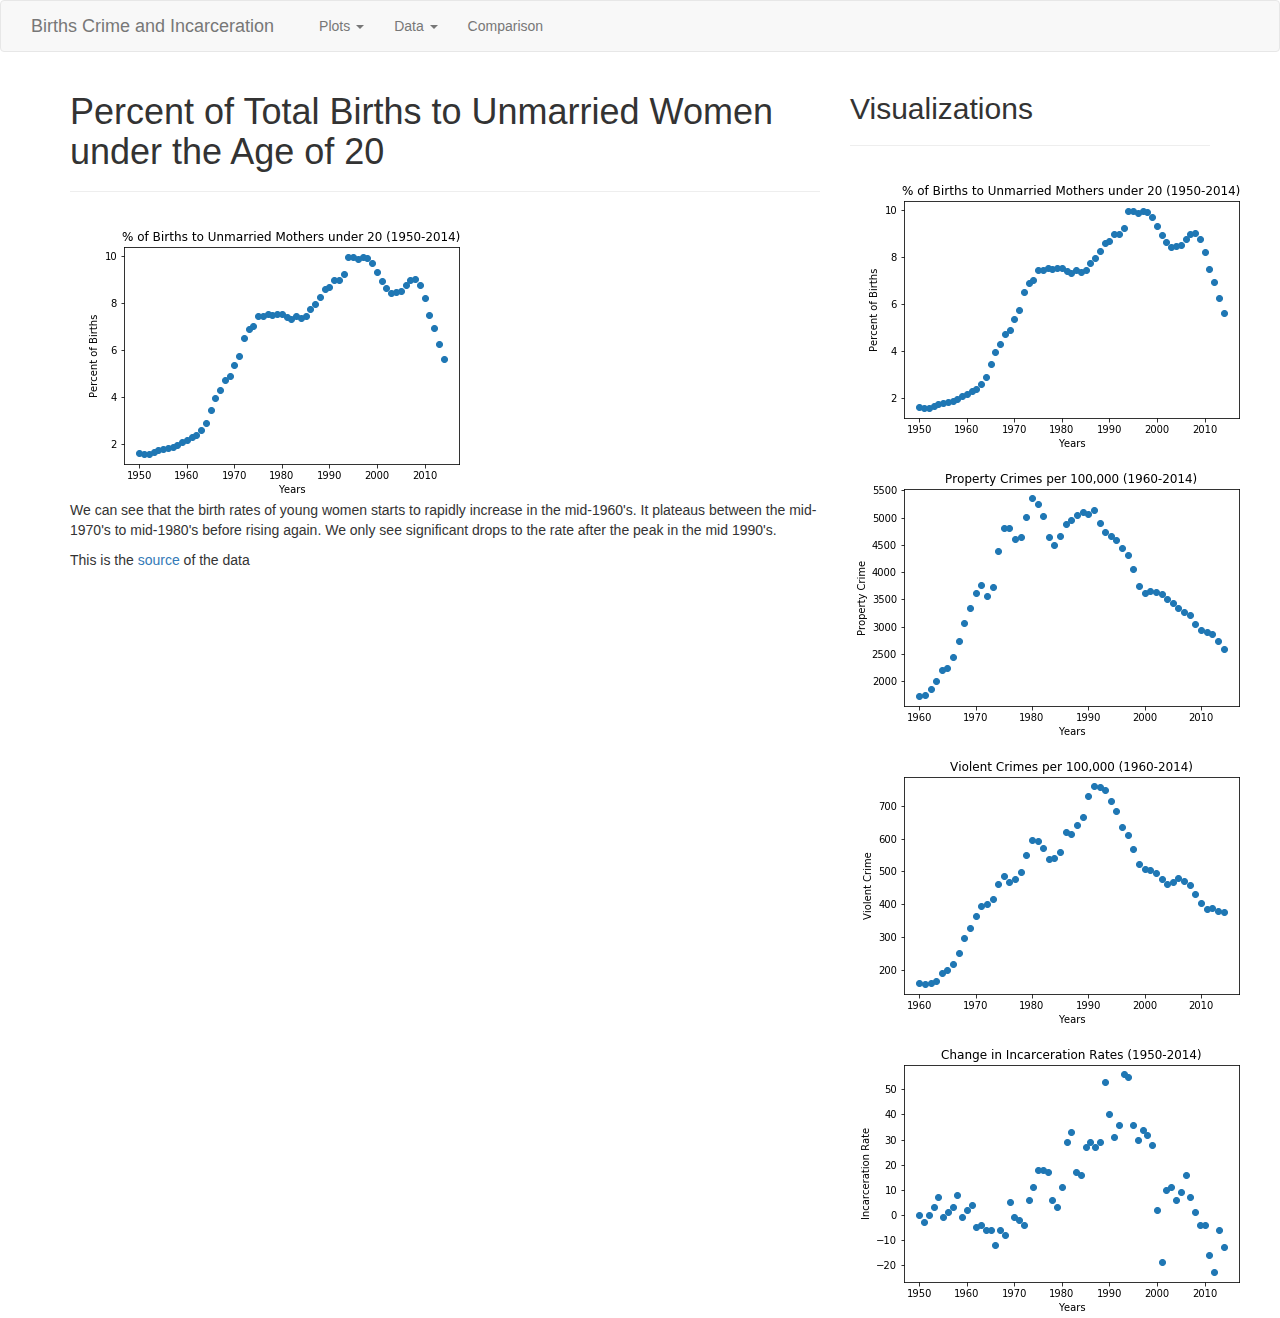
<file: visualizations/births.html>
<!DOCTYPE html>
<html lang="en-us">
  <head>

    <meta charset="UTF-8">
    <meta name="viewport" content="width=device-width, initial-scale=1.0">
    <meta http-equiv="X-UA-Compatible" content="ie=edge">

    <title>Data Visualization- Births</title>

    <!-- Boostrap Stylesheet -->
    <link rel="stylesheet" href="https://maxcdn.bootstrapcdn.com/bootstrap/3.3.7/css/bootstrap.min.css" integrity="sha384-BVYiiSIFeK1dGmJRAkycuHAHRg32OmUcww7on3RYdg4Va+PmSTsz/K68vbdEjh4u" crossorigin="anonymous">

  </head>

  <body>
    <!-- Start of navbar -->
    <nav class="navbar navbar-default">
      <div class="container-fluid">
       
        <div class="navbar-header">
          <button type="button" class="navbar-toggle collapsed" data-toggle="collapse" data-target="#bs-example-navbar-collapse-1" aria-expanded="false">
            <span class="sr-only">Toggle Navigation</span>
            <span class="icon-bar"></span>
            <span class="icon-bar"></span>
            <span class="icon-bar"></span>
          </button>
          <div class="col-lg-12">
            <a class="navbar-brand" href="../index.html" id="logo">Births Crime and Incarceration</a>
          </div>
        </div>
  
        <!-- Collect the nav links, forms, and other content for toggling -->
        <div class="collapse navbar-collapse" id="bs-example-navbar-collapse-1">
          <ul class="nav navbar-nav">
  
            <li class="dropdown">
              <a href="#" class="dropdown-toggle" data-toggle="dropdown" role="button" aria-haspopup="true" aria-expanded="false">Plots <span class="caret"></span></a>
              <ul class="dropdown-menu">
               <li><a href="births.html">Birth Rates</a></li>
                <li><a href="property.html">Property Crimes</a></li>
                <li><a href="violent.html">Violent Crimes</a></li>
                <li><a href="incar.html">Incarceration Rates</a></li>
              </ul>
            </li>
            <li class="dropdown">
              <a href="#" class="dropdown-toggle" data-toggle="dropdown" role="button" aria-haspopup="true" aria-expanded="false">Data <span class="caret"></span></a>
              <ul class="dropdown-menu">
                <li><a href="../Data/birth_data.html">Birth Rate Data</a></li>
                <li><a href="../Data/crime_data.html">Crime Rate Data</a></li>
                <li><a href="../Data/incar_data.html">Incarceration Rate Data</a></li>
              </ul>
            </li>
            <li><a href="../comparison.html">Comparison</a></li>
          </ul>

         
        </div>
        <!-- /.navbar-collapse -->
      </div>
      <!-- /.container-fluid -->
    </nav>
    <!-- End of navbar -->

    <!-- Start of container -->
    <div class="container">
      <section class="row">
        <div class="col-md-8">
          <article class="description-content">
            <h1 class="description-header">Percent of Total Births to Unmarried Women under the Age of 20</h1>
            <hr class="description-hr"/>
            <img src="../Resources/assets/images/Fig1.png" alt="" class="img-responsive"/>
            <p>We can see that the birth rates of young women starts to rapidly increase in the mid-1960's. It plateaus between the mid-1970's to mid-1980's before rising again. We only see significant drops to the rate after the peak in the mid 1990's.</p>
            <p>This is the <a href='https://www.kaggle.com/cdc/nchs-births-and-birth-rates-data'>source</a> of the data</p>
          </article>
        </div>
        <div class="col-md-4">

          <!-- Start of Visualizations imageNav Area -->
          <section id="imageNav-area">
            <div class="imageNav-content">
              <h2 class="imageNav-header">Visualizations</h2>
              <hr />
              <div id="images">
                <a href="births.html"><img src="../Resources/assets/images/Fig1.png" alt="Birth Rate" class="imageNav-photo active"></a>
                <a href="property.html"><img src="../Resources/assets/images/Fig2.png" alt="Property Crime" class="imageNav-photo"></a>
                <a href="violent.html"><img src="../Resources/assets/images/Fig3.png" alt="Violent Crime" class="imageNav-photo"></a>
                <a href="incar.html"><img src="../Resources/assets/images/Fig4.png" alt="Incarceration Rate" class="imageNav-photo"></a>
              </div>
            </div>
          </section>
          <!-- End of the Visualizations imageNav Area -->

        </div>
      </section>
    </div>
    <!-- End of container -->


    <!-- jQuery CDN -->
    <script type="text/javascript" src="https://code.jquery.com/jquery-2.1.4.min.js"></script>

    <!-- Bootstrap CDN -->
    <script src="https://maxcdn.bootstrapcdn.com/bootstrap/3.3.6/js/bootstrap.min.js"></script>
  </body>

</html>
</file>
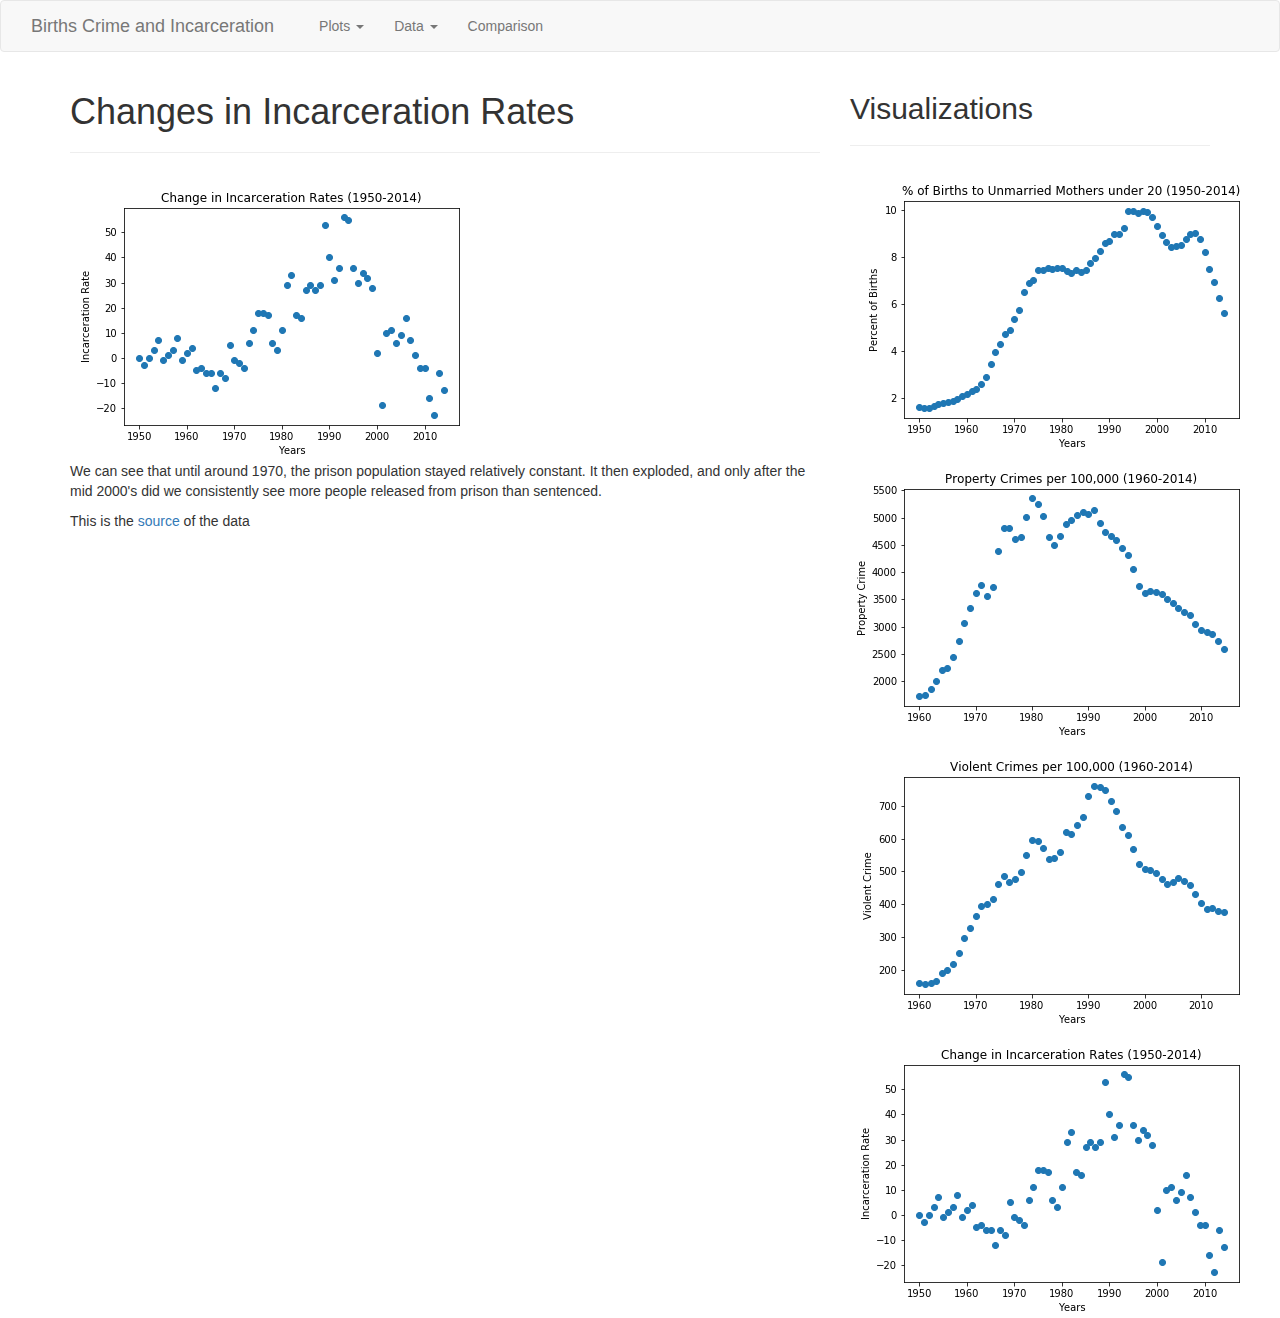
<file: visualizations/incar.html>
<!DOCTYPE html>
<html lang="en-us">
  <head>

    <meta charset="UTF-8">
    <meta name="viewport" content="width=device-width, initial-scale=1.0">
    <meta http-equiv="X-UA-Compatible" content="ie=edge">

    <title>Data Visualization- Incarceration</title>

    <!-- Boostrap Stylesheet -->
    <link rel="stylesheet" href="https://maxcdn.bootstrapcdn.com/bootstrap/3.3.7/css/bootstrap.min.css" integrity="sha384-BVYiiSIFeK1dGmJRAkycuHAHRg32OmUcww7on3RYdg4Va+PmSTsz/K68vbdEjh4u" crossorigin="anonymous">

  </head>

  <body>
    <!-- Start of navbar -->
       <!-- Start of navbar -->
       <nav class="navbar navbar-default">
        <div class="container-fluid">
          <div class="navbar-header">
            <button type="button" class="navbar-toggle collapsed" data-toggle="collapse" data-target="#bs-example-navbar-collapse-1" aria-expanded="false">
              <span class="sr-only">Toggle Navigation</span>
              <span class="icon-bar"></span>
              <span class="icon-bar"></span>
              <span class="icon-bar"></span>
            </button>
            <div class="col-lg-12">
              <a class="navbar-brand" href="../index.html" id="logo">Births Crime and Incarceration</a>
            </div>
          </div>
    
          <!-- Collect the nav links, forms, and other content for toggling -->
          <div class="collapse navbar-collapse" id="bs-example-navbar-collapse-1">
            <ul class="nav navbar-nav">
              <li class="dropdown">
                <a href="#" class="dropdown-toggle" data-toggle="dropdown" role="button" aria-haspopup="true" aria-expanded="false">Plots <span class="caret"></span></a>
                <ul class="dropdown-menu">
                 <li><a href="births.html">Birth Rates</a></li>
                  <li><a href="property.html">Property Crimes</a></li>
                  <li><a href="violent.html">Violent Crimes</a></li>
                  <li><a href="incar.html">Incarceration Rates</a></li>
                </ul>
              </li>
              <li class="dropdown">
                <a href="#" class="dropdown-toggle" data-toggle="dropdown" role="button" aria-haspopup="true" aria-expanded="false">Data <span class="caret"></span></a>
                <ul class="dropdown-menu">
                  <li><a href="../Data/birth_data.html">Birth Rate Data</a></li>
                  <li><a href="../Data/crime_data.html">Crime Rate Data</a></li>
                  <li><a href="../Data/incar_data.html">Incarceration Rate Data</a></li>
                </ul>
              </li>
              <li><a href="../comparison.html">Comparison</a></li>
            </ul>
          </div>
          <!-- /.navbar-collapse -->
        </div>
        <!-- /.container-fluid -->
      </nav>
      <!-- End of navbar -->

    <!-- Start of container -->
    <div class="container">
      <section class="row">
        <div class="col-md-8">
          <article class="description-content">
            <h1 class="description-header">Changes in Incarceration Rates</h1>
            <hr class="description-hr"/>
            <img src="../Resources/assets/images/Fig4.png" alt="" class="img-responsive"/>
            <p>We can see that until around 1970, the prison population stayed relatively constant. It then exploded, and only after the mid 2000's did we consistently see more people released from prison than sentenced.</p>
            <p>This is the <a href='https://commons.wikimedia.org/wiki/File:U.S._incarceration_rates_1925_onwards.png'>source</a> of the data</p>
          </article>
        </div>
        <div class="col-md-4">

          <!-- Start of Visualizations imageNav Area -->
          <section id="imageNav-area">
            <div class="imageNav-content">
              <h2 class="imageNav-header">Visualizations</h2>
              <hr />
              <div id="images">
                <a href="births.html"><img src="../Resources/assets/images/Fig1.png" alt="Birth Rate" class="imageNav-photo active"></a>
                <a href="property.html"><img src="../Resources/assets/images/Fig2.png" alt="Property Crime" class="imageNav-photo"></a>
                <a href="violent.html"><img src="../Resources/assets/images/Fig3.png" alt="Violent Crime" class="imageNav-photo"></a>
                <a href="incar.html"><img src="../Resources/assets/images/Fig4.png" alt="Incarceration Rate" class="imageNav-photo"></a>
              </div>
            </div>
          </section>
          <!-- End of the Visualizations imageNav Area -->

        </div>
      </section>
    </div>
    <!-- End of container -->

    <!-- jQuery CDN -->
    <script type="text/javascript" src="https://code.jquery.com/jquery-2.1.4.min.js"></script>

    <!-- Bootstrap CDN -->
    <script src="https://maxcdn.bootstrapcdn.com/bootstrap/3.3.6/js/bootstrap.min.js"></script>
  </body>

</html>
</file>
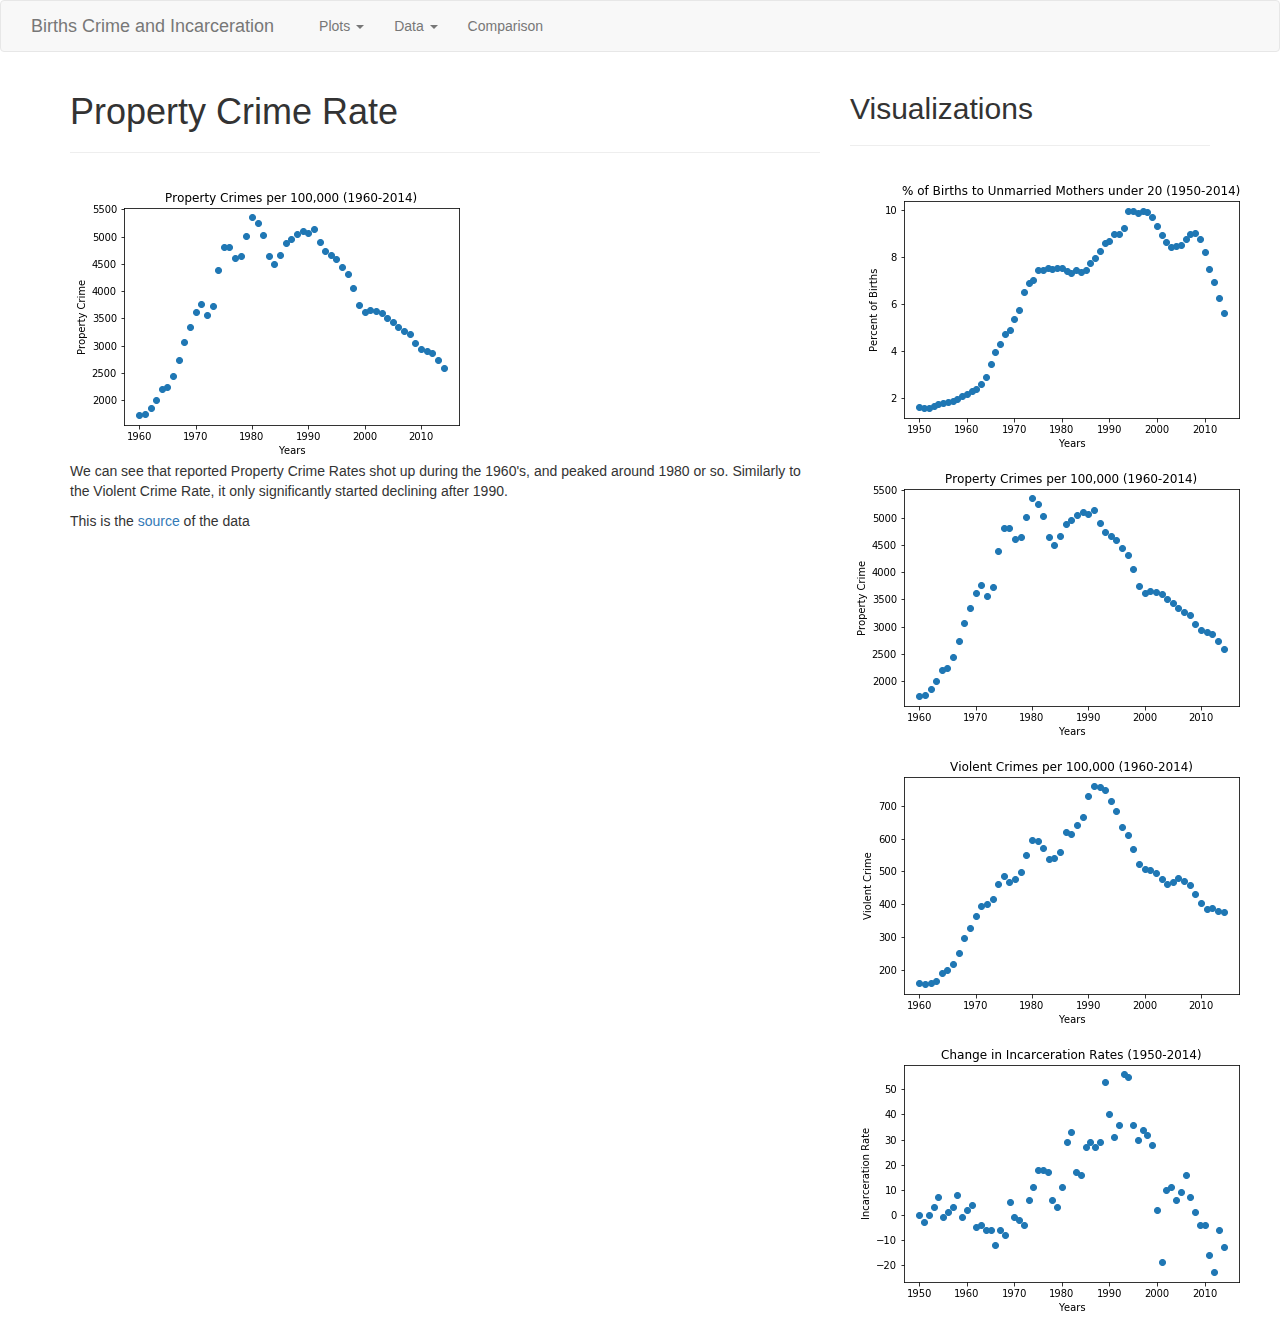
<file: visualizations/property.html>
<!DOCTYPE html>
<html lang="en-us">
  <head>

    <meta charset="UTF-8">
    <meta name="viewport" content="width=device-width, initial-scale=1.0">
    <meta http-equiv="X-UA-Compatible" content="ie=edge">

    <title>Data Visualization- Property</title>

    <!-- Boostrap Stylesheet -->
    <link rel="stylesheet" href="https://maxcdn.bootstrapcdn.com/bootstrap/3.3.7/css/bootstrap.min.css" integrity="sha384-BVYiiSIFeK1dGmJRAkycuHAHRg32OmUcww7on3RYdg4Va+PmSTsz/K68vbdEjh4u" crossorigin="anonymous">

  </head>

  <body>
        <!-- Start of navbar -->
       <!-- Start of navbar -->
       <nav class="navbar navbar-default">
        <div class="container-fluid">
          <div class="navbar-header">
            <button type="button" class="navbar-toggle collapsed" data-toggle="collapse" data-target="#bs-example-navbar-collapse-1" aria-expanded="false">
              <span class="sr-only">Toggle Navigation</span>
              <span class="icon-bar"></span>
              <span class="icon-bar"></span>
              <span class="icon-bar"></span>
            </button>
            <div class="col-lg-12">
              <a class="navbar-brand" href="../index.html" id="logo">Births Crime and Incarceration</a>
            </div>
          </div>
    
          <!-- Collect the nav links, forms, and other content for toggling -->
          <div class="collapse navbar-collapse" id="bs-example-navbar-collapse-1">
            <ul class="nav navbar-nav">
              <li class="dropdown">
                <a href="#" class="dropdown-toggle" data-toggle="dropdown" role="button" aria-haspopup="true" aria-expanded="false">Plots <span class="caret"></span></a>
                <ul class="dropdown-menu">
                 <li><a href="births.html">Birth Rates</a></li>
                  <li><a href="property.html">Property Crimes</a></li>
                  <li><a href="violent.html">Violent Crimes</a></li>
                  <li><a href="incar.html">Incarceration Rates</a></li>
                </ul>
              </li>
              <li class="dropdown">
                <a href="#" class="dropdown-toggle" data-toggle="dropdown" role="button" aria-haspopup="true" aria-expanded="false">Data <span class="caret"></span></a>
                <ul class="dropdown-menu">
                  <li><a href="../Data/birth_data.html">Birth Rate Data</a></li>
                  <li><a href="../Data/crime_data.html">Crime Rate Data</a></li>
                  <li><a href="../Data/incar_data.html">Incarceration Rate Data</a></li>
                </ul>
              </li>
              <li><a href="../comparison.html">Comparison</a></li>
            </ul>
          </div>
          <!-- /.navbar-collapse -->
        </div>
        <!-- /.container-fluid -->
      </nav>
      <!-- End of navbar -->

    <!-- Start of container -->
    <div class="container">
      <section class="row">
        <div class="col-md-8">
          <article class="description-content">
            <h1 class="description-header">Property Crime Rate</h1>
            <hr class="description-hr"/>
            <img src="../Resources/assets/images/Fig2.png" alt="" class="img-responsive"/>
            <p>We can see that reported Property Crime Rates shot up during the 1960's, and peaked around 1980 or so. Similarly to the Violent Crime Rate, it only significantly started declining after 1990.</p>
            <p>This is the <a href='https://www.ucrdatatool.gov/Search/Crime/State/StatebyState.cfm'>source</a> of the data</p>
          </article>
        </div>
        <div class="col-md-4">

          <!-- Start of Visualizations imageNav Area -->
          <section id="imageNav-area">
            <div class="imageNav-content">
              <h2 class="imageNav-header">Visualizations</h2>
              <hr />
              <div id="images">
                <a href="births.html"><img src="../Resources/assets/images/Fig1.png" alt="Birth Rate" class="imageNav-photo active"></a>
                <a href="property.html"><img src="../Resources/assets/images/Fig2.png" alt="Property Crime" class="imageNav-photo"></a>
                <a href="violent.html"><img src="../Resources/assets/images/Fig3.png" alt="Violent Crime" class="imageNav-photo"></a>
                <a href="incar.html"><img src="../Resources/assets/images/Fig4.png" alt="Incarceration Rate" class="imageNav-photo"></a>
              </div>
            </div>
          </section>
          <!-- End of the Visualizations imageNav Area -->

        </div>
      </section>
    </div>
    <!-- End of container -->


    <!-- jQuery CDN -->
    <script type="text/javascript" src="https://code.jquery.com/jquery-2.1.4.min.js"></script>

    <!-- Bootstrap CDN -->
    <script src="https://maxcdn.bootstrapcdn.com/bootstrap/3.3.6/js/bootstrap.min.js"></script>
  </body>

</html>
</file>
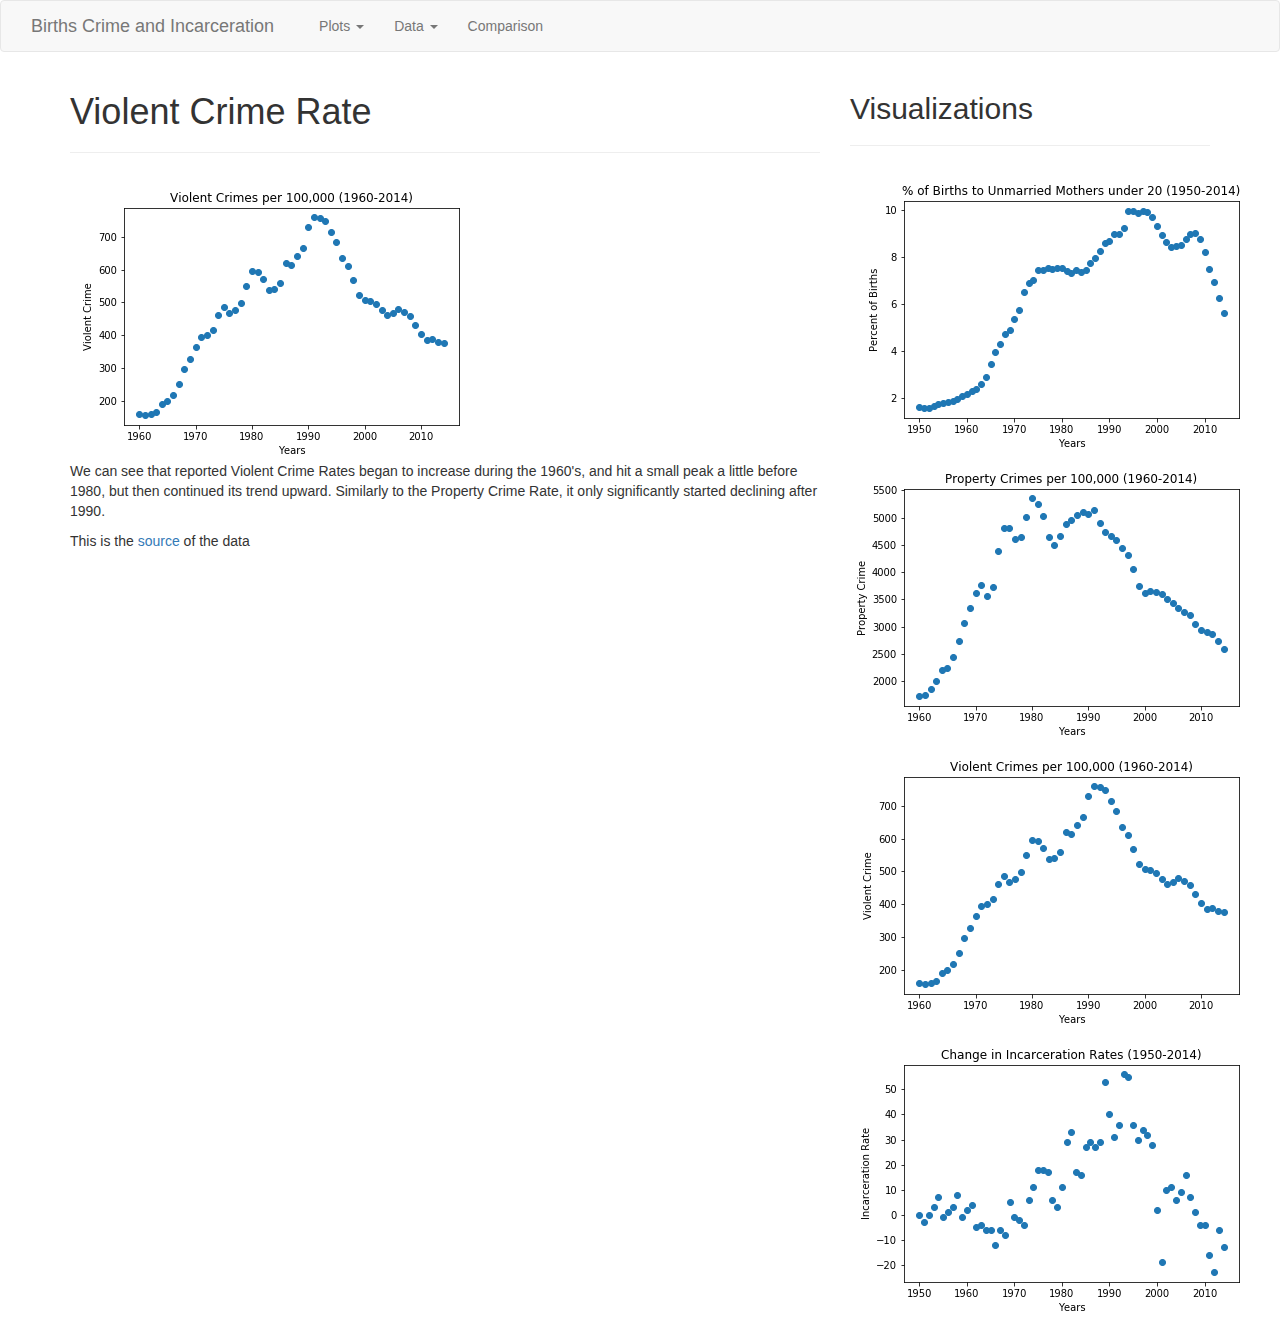
<file: visualizations/violent.html>
<!DOCTYPE html>
<html lang="en-us">
  <head>

    <meta charset="UTF-8">
    <meta name="viewport" content="width=device-width, initial-scale=1.0">
    <meta http-equiv="X-UA-Compatible" content="ie=edge">

    <title>Data Visualization- Violent</title>

    <!-- Boostrap Stylesheet -->
    <link rel="stylesheet" href="https://maxcdn.bootstrapcdn.com/bootstrap/3.3.7/css/bootstrap.min.css" integrity="sha384-BVYiiSIFeK1dGmJRAkycuHAHRg32OmUcww7on3RYdg4Va+PmSTsz/K68vbdEjh4u" crossorigin="anonymous">

  </head>

  <body>
    <!-- Start of navbar -->
       <!-- Start of navbar -->
       <nav class="navbar navbar-default">
        <div class="container-fluid">
          <div class="navbar-header">
            <button type="button" class="navbar-toggle collapsed" data-toggle="collapse" data-target="#bs-example-navbar-collapse-1" aria-expanded="false">
              <span class="sr-only">Toggle Navigation</span>
              <span class="icon-bar"></span>
              <span class="icon-bar"></span>
              <span class="icon-bar"></span>
            </button>
            <div class="col-lg-12">
              <a class="navbar-brand" href="../index.html" id="logo">Births Crime and Incarceration</a>
            </div>
          </div>
    
          <!-- Collect the nav links, forms, and other content for toggling -->
          <div class="collapse navbar-collapse" id="bs-example-navbar-collapse-1">
            <ul class="nav navbar-nav">
              <li class="dropdown">
                <a href="#" class="dropdown-toggle" data-toggle="dropdown" role="button" aria-haspopup="true" aria-expanded="false">Plots <span class="caret"></span></a>
                <ul class="dropdown-menu">
                 <li><a href="births.html">Birth Rates</a></li>
                  <li><a href="property.html">Property Crimes</a></li>
                  <li><a href="violent.html">Violent Crimes</a></li>
                  <li><a href="incar.html">Incarceration Rates</a></li>
                </ul>
              </li>
              <li class="dropdown">
                <a href="#" class="dropdown-toggle" data-toggle="dropdown" role="button" aria-haspopup="true" aria-expanded="false">Data <span class="caret"></span></a>
                <ul class="dropdown-menu">
                  <li><a href="../Data/birth_data.html">Birth Rate Data</a></li>
                  <li><a href="../Data/crime_data.html">Crime Rate Data</a></li>
                  <li><a href="../Data/incar_data.html">Incarceration Rate Data</a></li>
                </ul>
              </li>
              <li><a href="../comparison.html">Comparison</a></li>
            </ul>
          </div>
          <!-- /.navbar-collapse -->
        </div>
        <!-- /.container-fluid -->
      </nav>
      <!-- End of navbar -->

    <!-- Start of container -->
    <div class="container">
      <section class="row">
        <div class="col-md-8">
          <article class="description-content">
            <h1 class="description-header">Violent Crime Rate</h1>
            <hr class="description-hr"/>
            <img src="../Resources/assets/images/Fig3.png" alt="" class="img-responsive"/>
            <p>We can see that reported Violent Crime Rates began to increase during the 1960's, and hit a small peak a little before 1980, but then continued its trend upward. Similarly to the Property Crime Rate, it only significantly started declining after 1990.</p>
            <p>This is the <a href='https://www.ucrdatatool.gov/Search/Crime/State/StatebyState.cfm'>source</a> of the data</p>
          </article>
        </div>
        <div class="col-md-4">

          <!-- Start of Visualizations imageNav Area -->
          <section id="imageNav-area">
            <div class="imageNav-content">
              <h2 class="imageNav-header">Visualizations</h2>
              <hr />
              <div id="images">
                <a href="births.html"><img src="../Resources/assets/images/Fig1.png" alt="Birth Rate" class="imageNav-photo active"></a>
                <a href="property.html"><img src="../Resources/assets/images/Fig2.png" alt="Property Crime" class="imageNav-photo"></a>
                <a href="violent.html"><img src="../Resources/assets/images/Fig3.png" alt="Violent Crime" class="imageNav-photo"></a>
                <a href="incar.html"><img src="../Resources/assets/images/Fig4.png" alt="Incarceration Rate" class="imageNav-photo"></a>
              </div>
            </div>
          </section>
          <!-- End of the Visualizations imageNav Area -->

        </div>
      </section>
    </div>
    <!-- End of container -->


    <!-- jQuery CDN -->
    <script type="text/javascript" src="https://code.jquery.com/jquery-2.1.4.min.js"></script>

    <!-- Bootstrap CDN -->
    <script src="https://maxcdn.bootstrapcdn.com/bootstrap/3.3.6/js/bootstrap.min.js"></script>
  </body>

</html>
</file>
